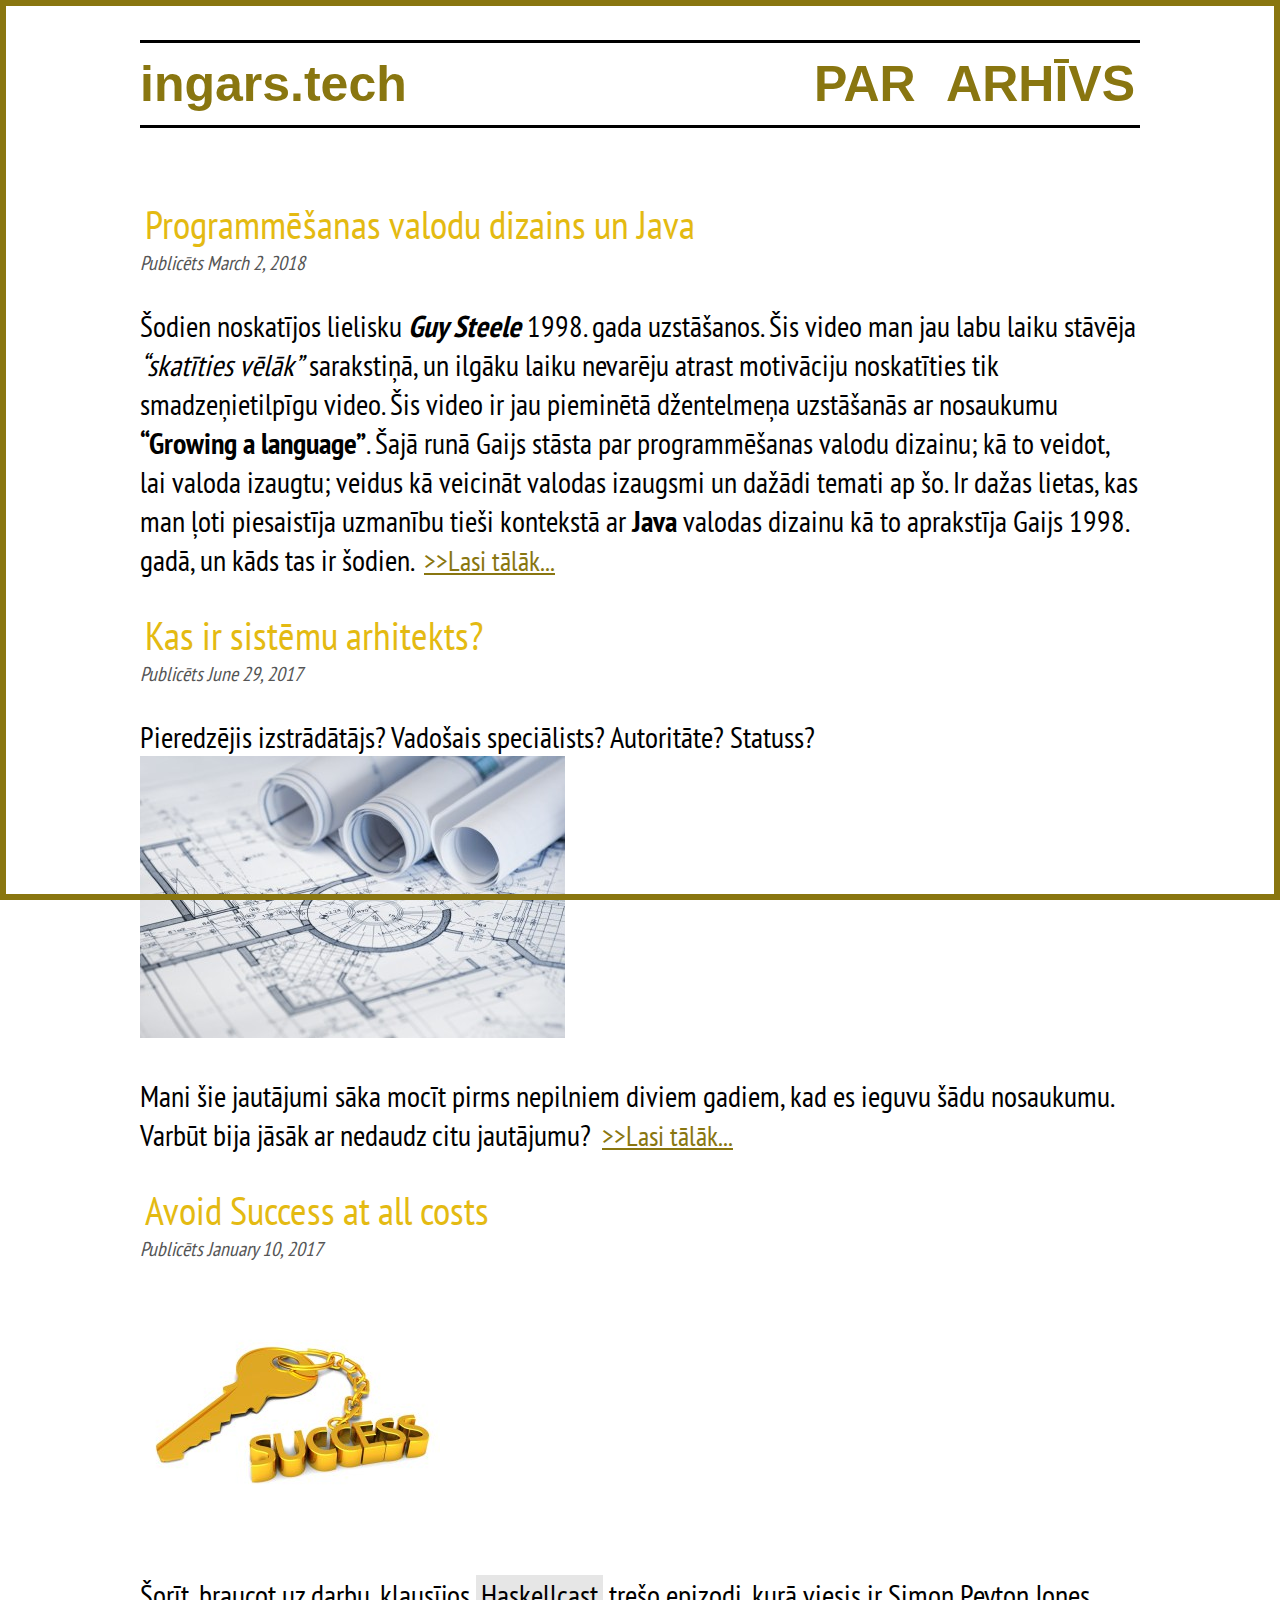
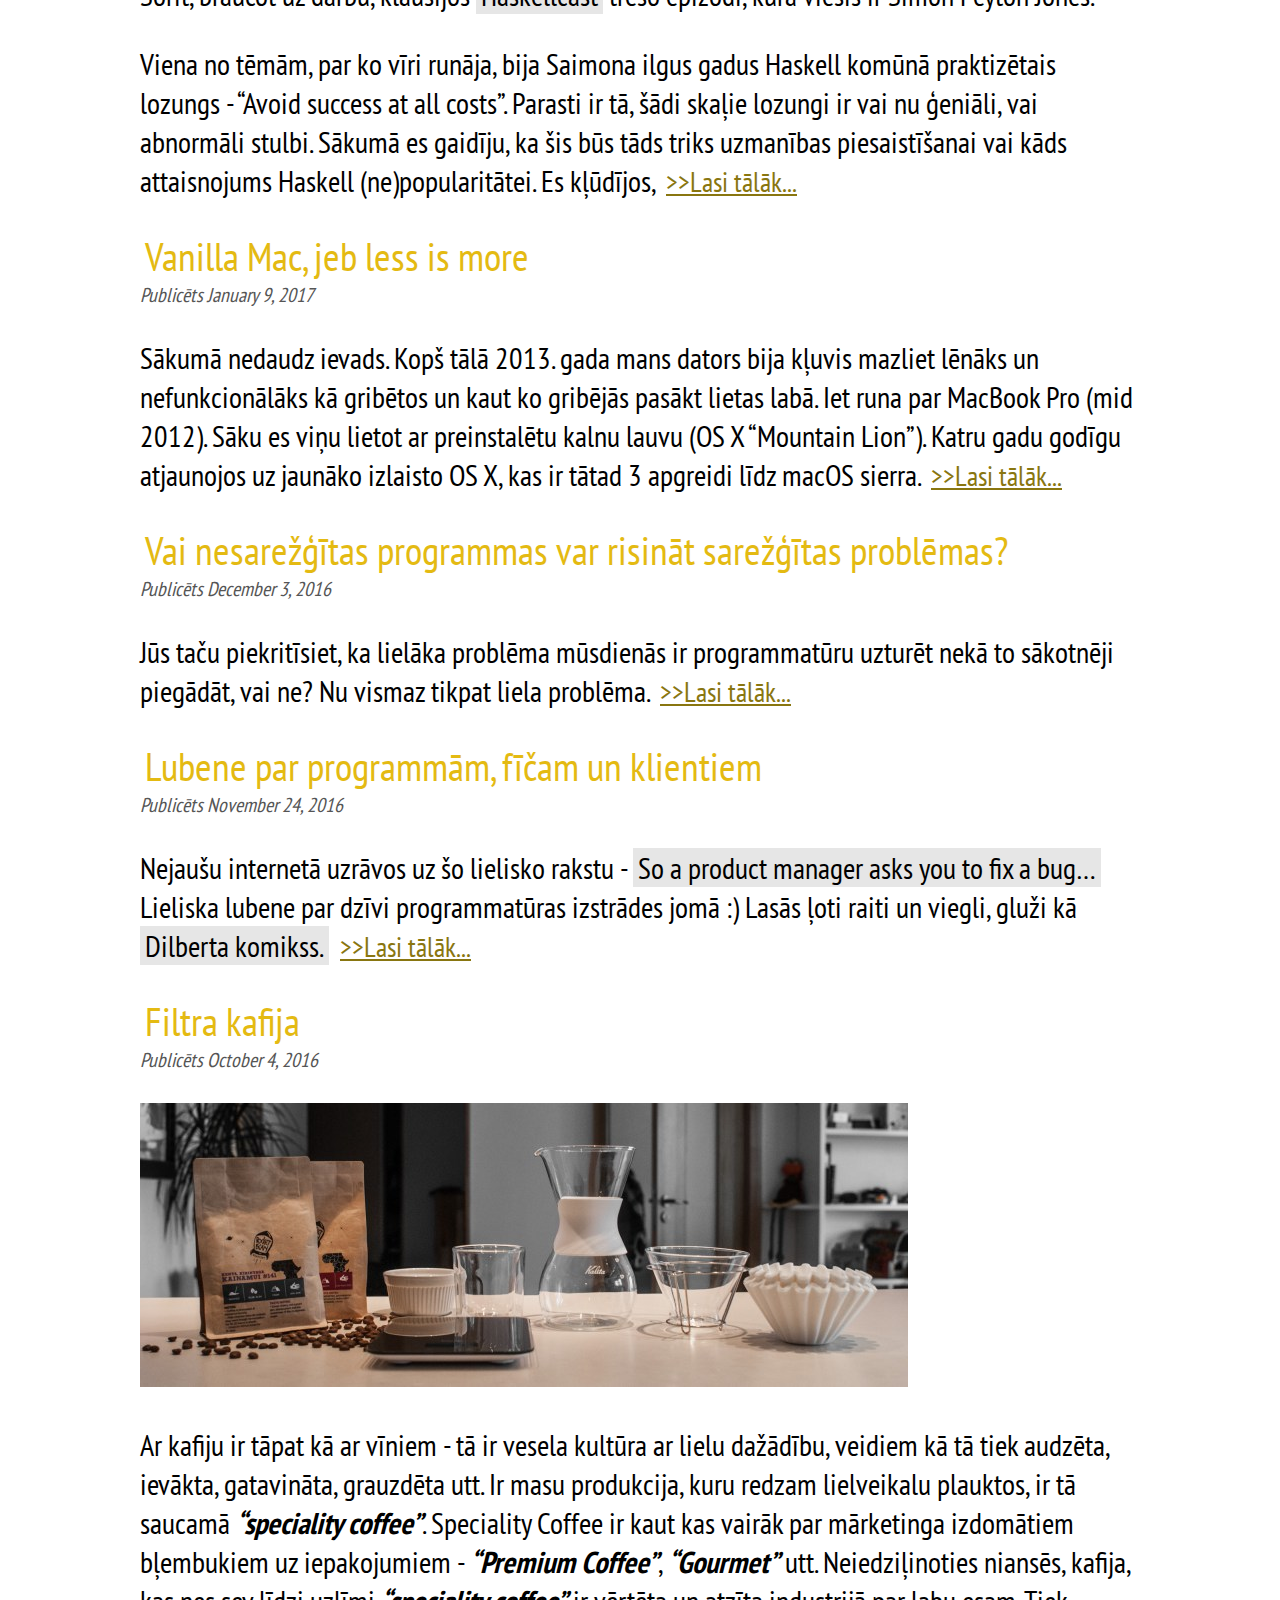
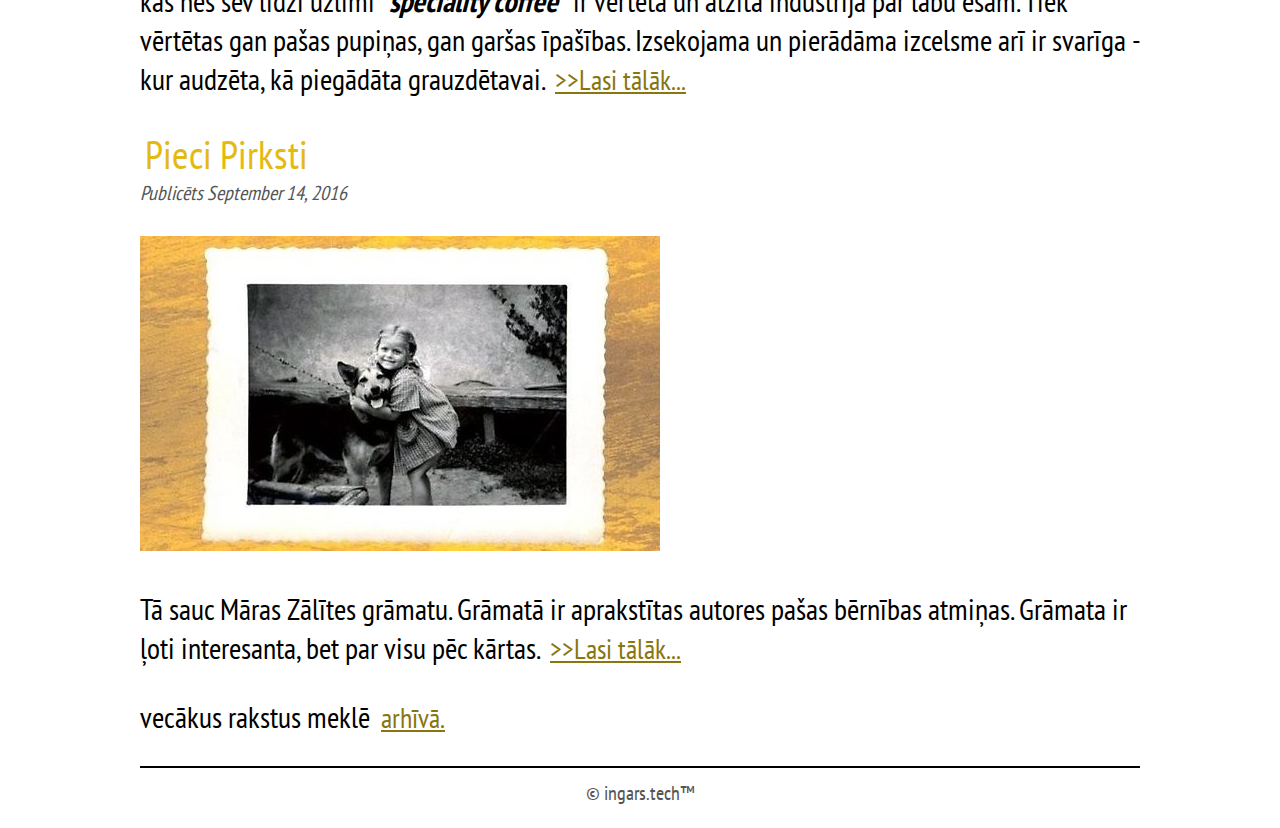
<file: index.html>
<!doctype html>
<html lang="en">
    <head>
        <meta charset="utf-8">
        <meta http-equiv="x-ua-compatible" content="ie=edge">
        <meta name="viewport" content="width=device-width, initial-scale=1">
        <title>ingars.tech </title>
        <link href="https://fonts.googleapis.com/css?family=PT+Sans+Narrow|Ubuntu+Condensed" rel="stylesheet">
        <link rel="stylesheet" href="./css/default.css" />
    </head>
    <body>
        <div id="left"></div>
        <div id="right"></div>
        <div id="top"></div>
        <div id="bottom"></div>

        <div id="header">
            <div id="logo">
                <a href="./">ingars.tech</a>
            </div>
            <div id="navigation">
                <a href="./par.html">Par</a>
                <a href="./archive.html">Arhīvs</a>
            </div>
        </div>

        <div id="content">
            <h1></h1>
            
    <a class="ta" href="./posts/2018-03-02-programmesanas-valodu-dizains-un-java.html">Programmēšanas valodu dizains un Java</a>
    <div class="info">Publicēts March  2, 2018</div>
        <p>
            
                <p>Šodien noskatījos lielisku <strong><em>Guy Steele</em></strong> 1998. gada uzstāšanos. Šis video man jau labu laiku stāvēja <em>“skatīties vēlāk”</em> sarakstiņā, un ilgāku laiku nevarēju atrast motivāciju noskatīties tik smadzeņietilpīgu video. Šis video ir jau pieminētā džentelmeņa uzstāšanās ar nosaukumu <strong>“Growing a language”</strong>. Šajā runā Gaijs stāsta par programmēšanas valodu dizainu; kā to veidot, lai valoda izaugtu; veidus kā veicināt valodas izaugsmi un dažādi temati ap šo. Ir dažas lietas, kas man ļoti piesaistīja uzmanību tieši kontekstā ar <strong>Java</strong> valodas dizainu kā to aprakstīja Gaijs 1998. gadā, un kāds tas ir šodien. 
            
            <a class="link_more" href="./posts/2018-03-02-programmesanas-valodu-dizains-un-java.html">>>Lasi tālāk...</a>
        </p>

    <a class="ta" href="./posts/2017-06-29-kas-ir-sistemu-arhitekts.html">Kas ir sistēmu arhitekts?</a>
    <div class="info">Publicēts June 29, 2017</div>
        <p>
            
                <p>Pieredzējis izstrādātājs? Vadošais speciālists? Autoritāte? Statuss? <img src="./images/arch.jpg" /></p>
<p>Mani šie jautājumi sāka mocīt pirms nepilniem diviem gadiem, kad es ieguvu šādu nosaukumu. Varbūt bija jāsāk ar nedaudz citu jautājumu? 
            
            <a class="link_more" href="./posts/2017-06-29-kas-ir-sistemu-arhitekts.html">>>Lasi tālāk...</a>
        </p>

    <a class="ta" href="./posts/2017-01-10-avoid-success-at-all-costs.html">Avoid Success at all costs</a>
    <div class="info">Publicēts January 10, 2017</div>
        <p>
            
                <p><img src="./images/key2success.jpg" /></p>
<p>Šorīt, braucot uz darbu, klausījos <a href="http://www.haskellcast.com">Haskellcast</a> trešo epizodi, kurā viesis ir Simon Peyton Jones.</p>
<p>Viena no tēmām, par ko vīri runāja, bija Saimona ilgus gadus Haskell komūnā praktizētais lozungs - “Avoid success at all costs”. Parasti ir tā, šādi skaļie lozungi ir vai nu ģeniāli, vai abnormāli stulbi. Sākumā es gaidīju, ka šis būs tāds triks uzmanības piesaistīšanai vai kāds attaisnojums Haskell (ne)popularitātei. Es kļūdījos, 
            
            <a class="link_more" href="./posts/2017-01-10-avoid-success-at-all-costs.html">>>Lasi tālāk...</a>
        </p>

    <a class="ta" href="./posts/2017-01-09-vanilla-mac-jeb-less-is-more.html">Vanilla Mac, jeb less is more</a>
    <div class="info">Publicēts January  9, 2017</div>
        <p>
            
                <p>Sākumā nedaudz ievads. Kopš tālā 2013. gada mans dators bija kļuvis mazliet lēnāks un nefunkcionālāks kā gribētos un kaut ko gribējās pasākt lietas labā. Iet runa par MacBook Pro (mid 2012). Sāku es viņu lietot ar preinstalētu kalnu lauvu (OS X “Mountain Lion”). Katru gadu godīgu atjaunojos uz jaunāko izlaisto OS X, kas ir tātad 3 apgreidi līdz macOS sierra.
            
            <a class="link_more" href="./posts/2017-01-09-vanilla-mac-jeb-less-is-more.html">>>Lasi tālāk...</a>
        </p>

    <a class="ta" href="./posts/2016-12-03-vai-nesarezgitas-programmas-var-risinat-sarezgitas-problemas.html">Vai nesarežģītas programmas var risināt sarežģītas problēmas?</a>
    <div class="info">Publicēts December  3, 2016</div>
        <p>
            
                <p>Jūs taču piekritīsiet, ka lielāka problēma mūsdienās ir programmatūru uzturēt nekā to sākotnēji piegādāt, vai ne? Nu vismaz tikpat liela problēma.
            
            <a class="link_more" href="./posts/2016-12-03-vai-nesarezgitas-programmas-var-risinat-sarezgitas-problemas.html">>>Lasi tālāk...</a>
        </p>

    <a class="ta" href="./posts/2016-11-24-lubene-par-programmam-ficam-un-klientiem.html">Lubene par programmām, fīčam un klientiem</a>
    <div class="info">Publicēts November 24, 2016</div>
        <p>
            
                <p>Nejaušu internetā uzrāvos uz šo lielisko rakstu - <a href="https://medium.freecodecamp.com/youre-asked-to-make-a-fix-e156b802ad92">So a product manager asks you to fix a bug…</a> Lieliska lubene par dzīvi programmatūras izstrādes jomā :) Lasās ļoti raiti un viegli, gluži kā <a href="http://dilbert.com">Dilberta komikss.</a> 
            
            <a class="link_more" href="./posts/2016-11-24-lubene-par-programmam-ficam-un-klientiem.html">>>Lasi tālāk...</a>
        </p>

    <a class="ta" href="./posts/2016-10-04-filtra-kafija.html">Filtra kafija</a>
    <div class="info">Publicēts October  4, 2016</div>
        <p>
            
                <p><img src="./images/coffee-00980.jpg" /></p>
<p>Ar kafiju ir tāpat kā ar vīniem - tā ir vesela kultūra ar lielu dažādību, veidiem kā tā tiek audzēta, ievākta, gatavināta, grauzdēta utt. Ir masu produkcija, kuru redzam lielveikalu plauktos, ir tā saucamā <em><strong>“speciality coffee”</strong></em>. Speciality Coffee ir kaut kas vairāk par mārketinga izdomātiem bļembukiem uz iepakojumiem - <em><strong>“Premium Coffee”</strong></em>, <em><strong>“Gourmet”</strong></em> utt. Neiedziļinoties niansēs, kafija, kas nes sev līdzi uzlīmi <em><strong>“speciality coffee”</strong></em> ir vērtēta un atzīta industrijā par labu esam. Tiek vērtētas gan pašas pupiņas, gan garšas īpašības. Izsekojama un pierādāma izcelsme arī ir svarīga - kur audzēta, kā piegādāta grauzdētavai. 
            
            <a class="link_more" href="./posts/2016-10-04-filtra-kafija.html">>>Lasi tālāk...</a>
        </p>

    <a class="ta" href="./posts/2016-09-14-piecie-pirksti.html">Pieci Pirksti</a>
    <div class="info">Publicēts September 14, 2016</div>
        <p>
            
                <p><img src="./images/zalite-pieci-pirksti.jpg" /></p>
<p>Tā sauc Māras Zālītes grāmatu. Grāmatā ir aprakstītas autores pašas bērnības atmiņas. Grāmata ir ļoti interesanta, bet par visu pēc kārtas.
            
            <a class="link_more" href="./posts/2016-09-14-piecie-pirksti.html">>>Lasi tālāk...</a>
        </p>




<p>vecākus rakstus meklē <a class="link_more" href="./archive.html">arhīvā.</a></p>

        </div>

        <div id="footer">
            © ingars.tech™
        </div>
    </body>
</html>
</file>
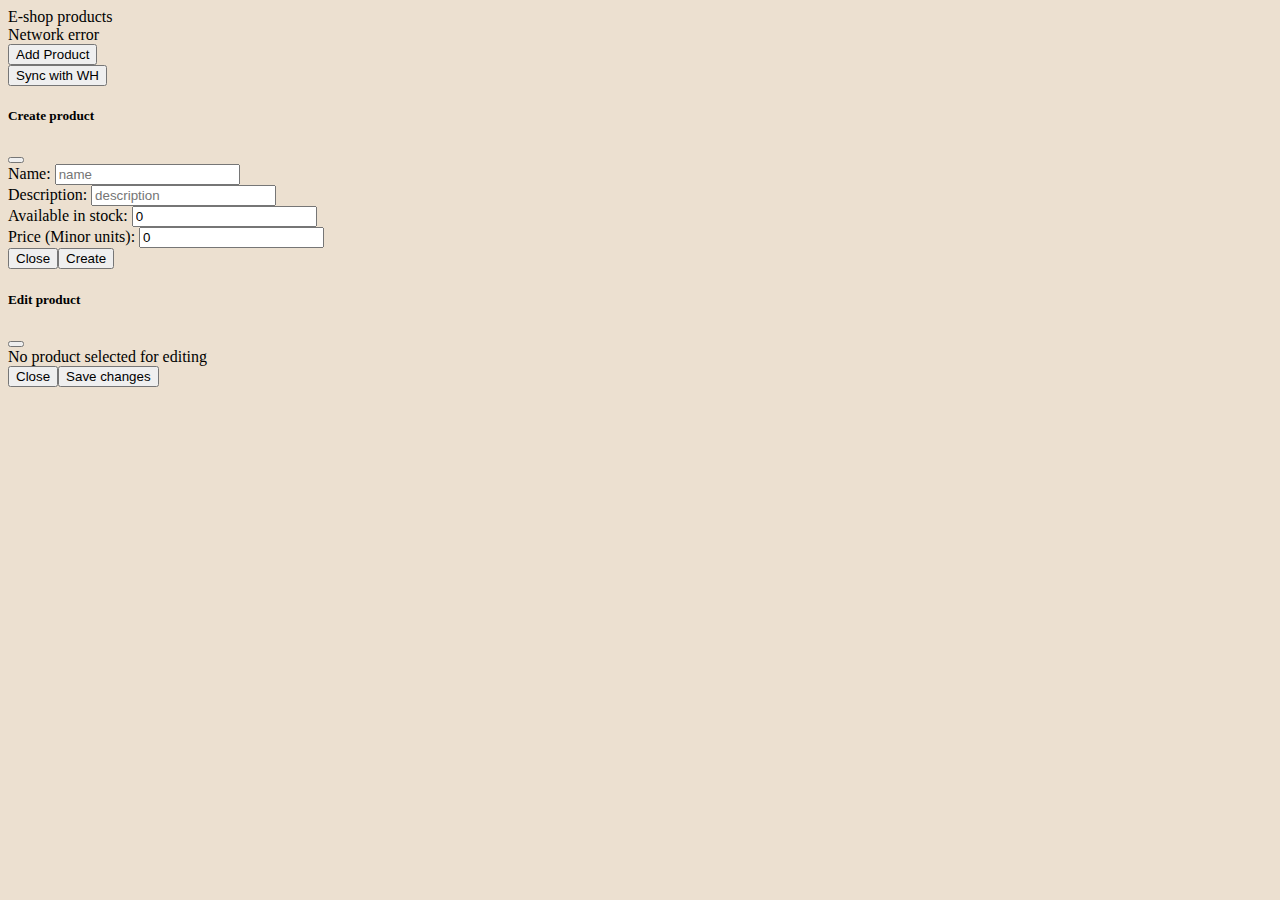
<file: ebusiness/eshop/index.html>
<!DOCTYPE HTML>
<html lang="en">
<head>
  <meta charset="utf-8">
  <meta name="viewport" content="width=device-width, initial-scale=1">

  <title>E-shop</title>
  <link href="https://cdn.jsdelivr.net/npm/bootstrap@5.1.3/dist/css/bootstrap.min.css" rel="stylesheet" integrity="sha384-1BmE4kWBq78iYhFldvKuhfTAU6auU8tT94WrHftjDbrCEXSU1oBoqyl2QvZ6jIW3" crossorigin="anonymous">
  <script src="https://cdn.jsdelivr.net/npm/bootstrap@5.1.3/dist/js/bootstrap.bundle.min.js" integrity="sha384-ka7Sk0Gln4gmtz2MlQnikT1wXgYsOg+OMhuP+IlRH9sENBO0LRn5q+8nbTov4+1p" crossorigin="anonymous"></script>
  <link rel="stylesheet" href="https://cdn.jsdelivr.net/npm/bootstrap-icons@1.7.2/font/bootstrap-icons.css">
</head>

<body style="background-color: rgb(236, 224, 208);">
        <div id="app" style="height: 100%;"></div>
        <script src="./assets/main.js"></script>
        <script>
                var app = Elm.Main.init({
                        node: document.getElementById('app'),
                        flags: "https://shrouded-everglades-20745.herokuapp.com"
                });
        </script>
</body>
</html>
</file>
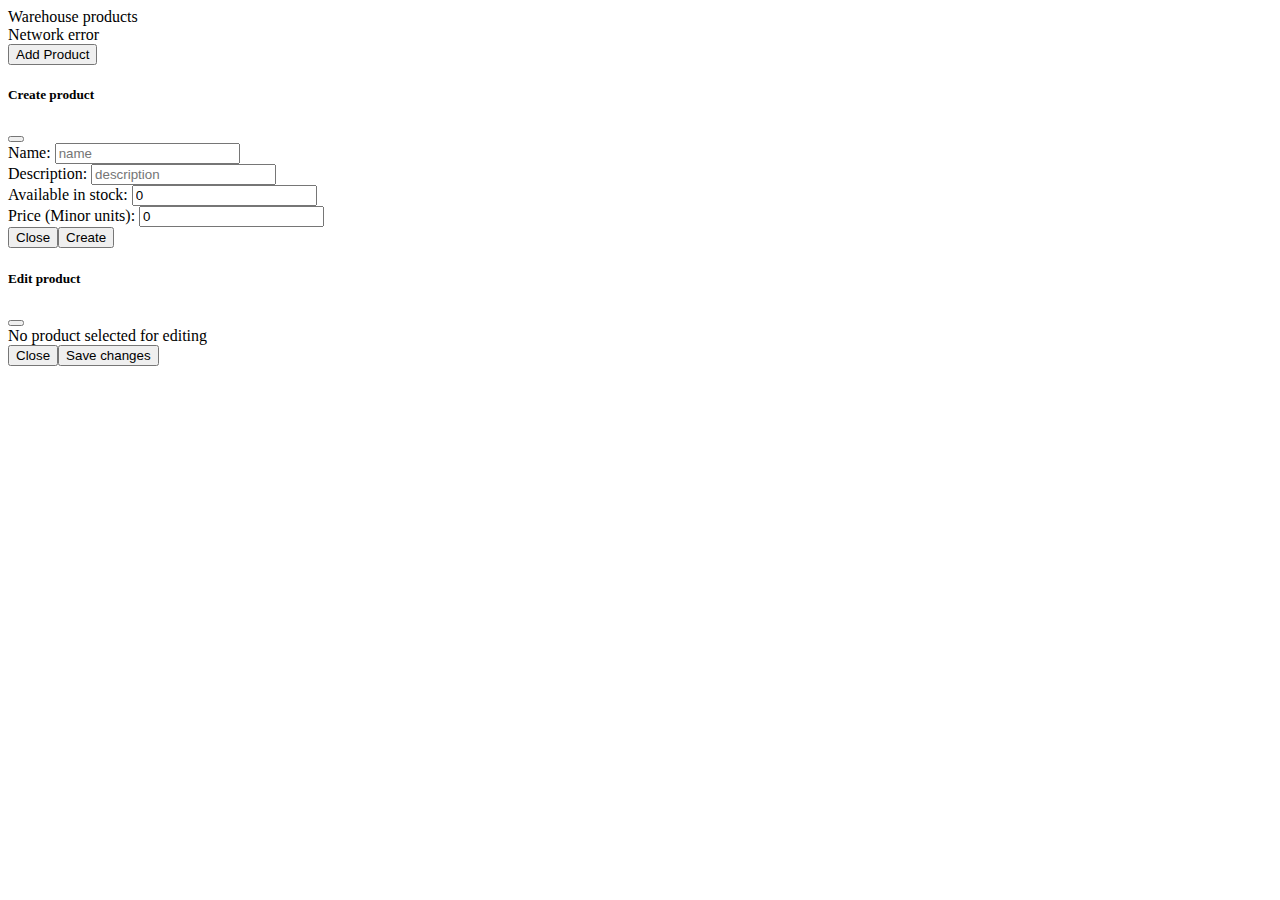
<file: ebusiness/wh/index.html>
<!DOCTYPE HTML>
<html lang="en">
<head>
  <meta charset="utf-8">
  <meta name="viewport" content="width=device-width, initial-scale=1">

  <title>Products Warehouse</title>
  <link href="https://cdn.jsdelivr.net/npm/bootstrap@5.1.3/dist/css/bootstrap.min.css" rel="stylesheet" integrity="sha384-1BmE4kWBq78iYhFldvKuhfTAU6auU8tT94WrHftjDbrCEXSU1oBoqyl2QvZ6jIW3" crossorigin="anonymous">
  <script src="https://cdn.jsdelivr.net/npm/bootstrap@5.1.3/dist/js/bootstrap.bundle.min.js" integrity="sha384-ka7Sk0Gln4gmtz2MlQnikT1wXgYsOg+OMhuP+IlRH9sENBO0LRn5q+8nbTov4+1p" crossorigin="anonymous"></script>
  <link rel="stylesheet" href="https://cdn.jsdelivr.net/npm/bootstrap-icons@1.7.2/font/bootstrap-icons.css">
</head>

<body>
        <div id="app" style="height: 100%;"></div>
        <script src="./assets/main.js"></script>
        <script>
                var app = Elm.Main.init({
                        node: document.getElementById('app'),
                        flags: "https://shielded-woodland-65415.herokuapp.com"
                });
        </script>
</body>
</html>
</file>
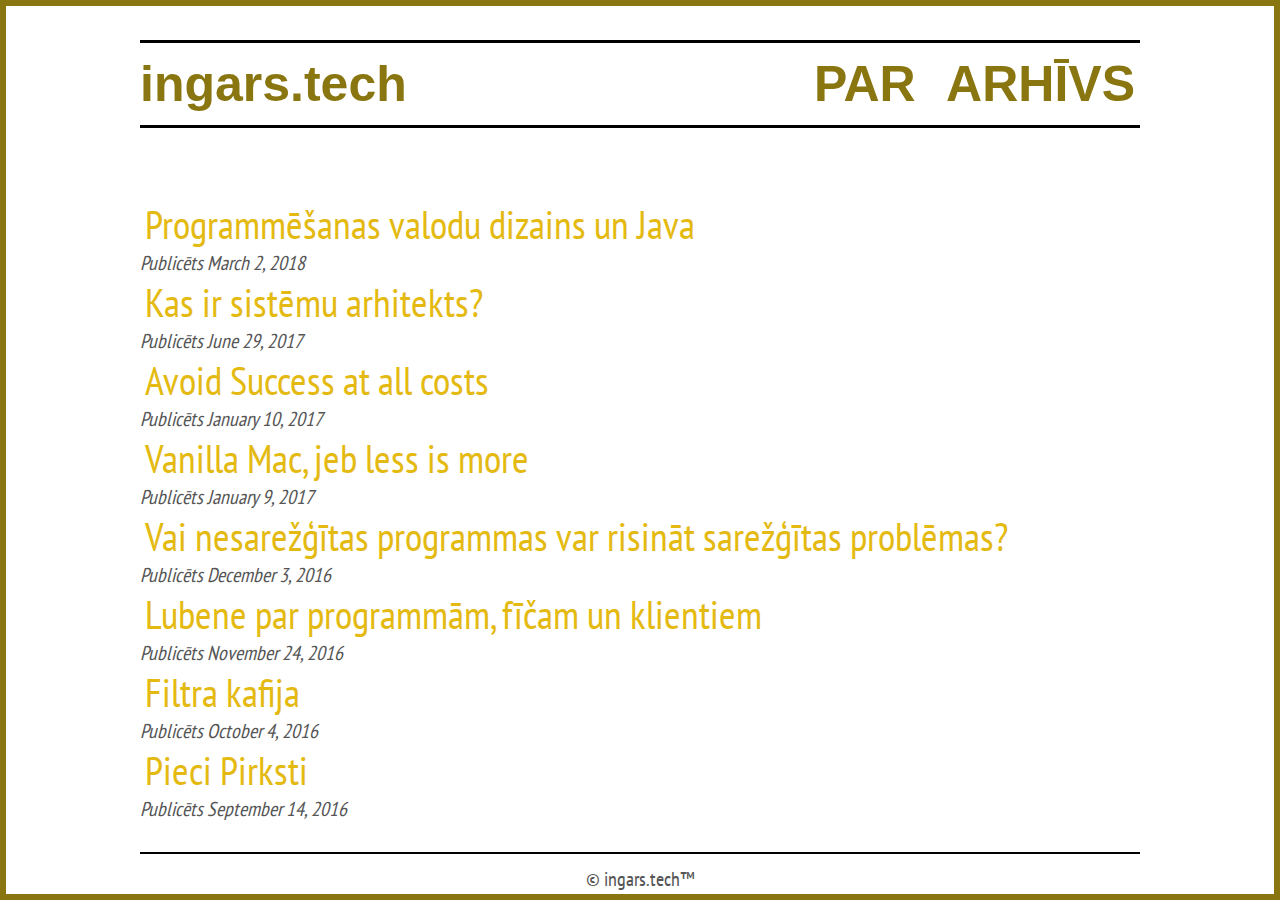
<file: archive.html>
<!doctype html>
<html lang="en">
    <head>
        <meta charset="utf-8">
        <meta http-equiv="x-ua-compatible" content="ie=edge">
        <meta name="viewport" content="width=device-width, initial-scale=1">
        <title>ingars.tech </title>
        <link href="https://fonts.googleapis.com/css?family=PT+Sans+Narrow|Ubuntu+Condensed" rel="stylesheet">
        <link rel="stylesheet" href="./css/default.css" />
    </head>
    <body>
        <div id="left"></div>
        <div id="right"></div>
        <div id="top"></div>
        <div id="bottom"></div>

        <div id="header">
            <div id="logo">
                <a href="./">ingars.tech</a>
            </div>
            <div id="navigation">
                <a href="./par.html">Par</a>
                <a href="./archive.html">Arhīvs</a>
            </div>
        </div>

        <div id="content">
            <h1></h1>
            
<a class="ta" href="./posts/2018-03-02-programmesanas-valodu-dizains-un-java.html">Programmēšanas valodu dizains un Java</a><div class="info">Publicēts March  2, 2018</div>

<a class="ta" href="./posts/2017-06-29-kas-ir-sistemu-arhitekts.html">Kas ir sistēmu arhitekts?</a><div class="info">Publicēts June 29, 2017</div>

<a class="ta" href="./posts/2017-01-10-avoid-success-at-all-costs.html">Avoid Success at all costs</a><div class="info">Publicēts January 10, 2017</div>

<a class="ta" href="./posts/2017-01-09-vanilla-mac-jeb-less-is-more.html">Vanilla Mac, jeb less is more</a><div class="info">Publicēts January  9, 2017</div>

<a class="ta" href="./posts/2016-12-03-vai-nesarezgitas-programmas-var-risinat-sarezgitas-problemas.html">Vai nesarežģītas programmas var risināt sarežģītas problēmas?</a><div class="info">Publicēts December  3, 2016</div>

<a class="ta" href="./posts/2016-11-24-lubene-par-programmam-ficam-un-klientiem.html">Lubene par programmām, fīčam un klientiem</a><div class="info">Publicēts November 24, 2016</div>

<a class="ta" href="./posts/2016-10-04-filtra-kafija.html">Filtra kafija</a><div class="info">Publicēts October  4, 2016</div>

<a class="ta" href="./posts/2016-09-14-piecie-pirksti.html">Pieci Pirksti</a><div class="info">Publicēts September 14, 2016</div>


        </div>

        <div id="footer">
            © ingars.tech™
        </div>
    </body>
</html>
</file>
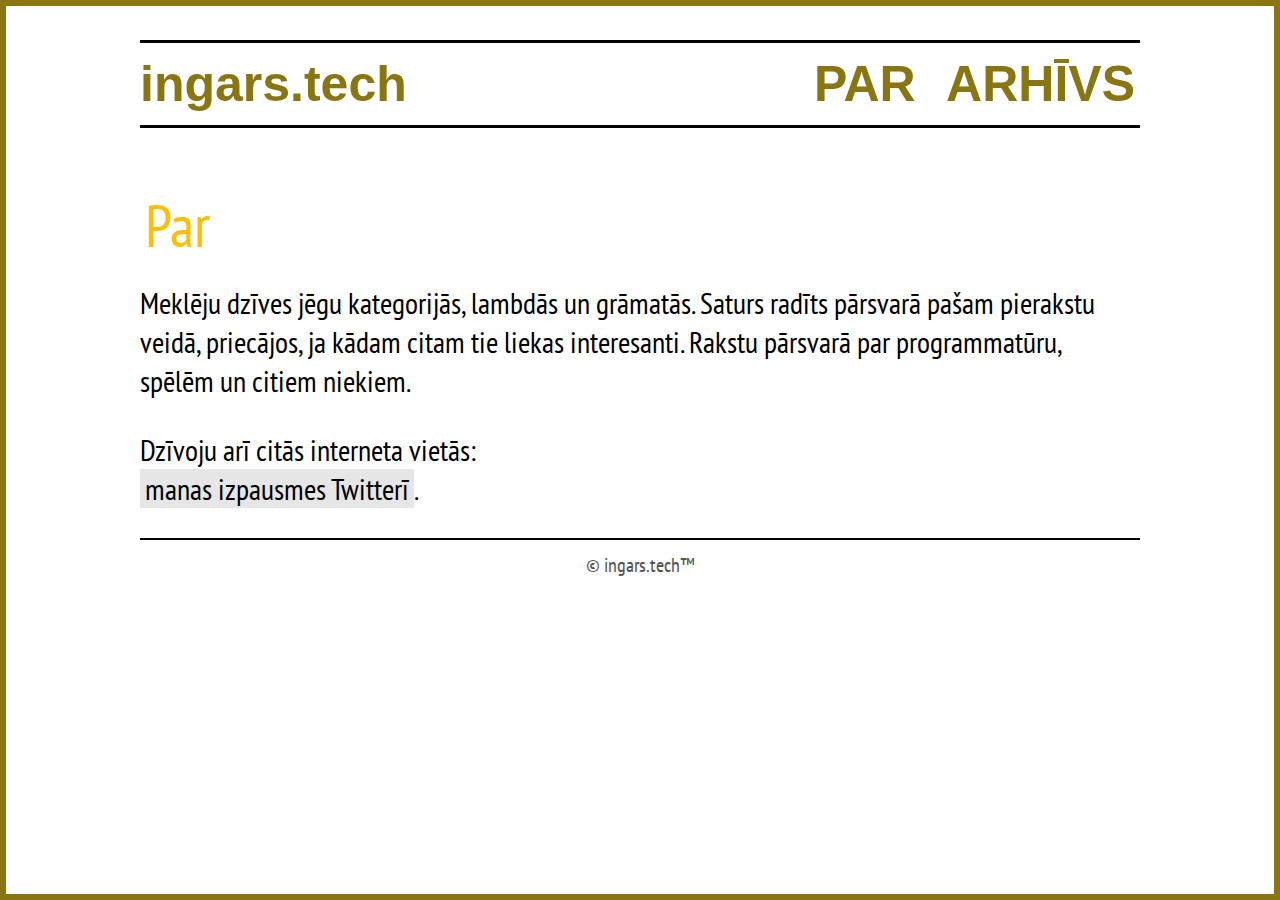
<file: par.html>
<!doctype html>
<html lang="en">
    <head>
        <meta charset="utf-8">
        <meta http-equiv="x-ua-compatible" content="ie=edge">
        <meta name="viewport" content="width=device-width, initial-scale=1">
        <title>ingars.tech Par</title>
        <link href="https://fonts.googleapis.com/css?family=PT+Sans+Narrow|Ubuntu+Condensed" rel="stylesheet">
        <link rel="stylesheet" href="./css/default.css" />
    </head>
    <body>
        <div id="left"></div>
        <div id="right"></div>
        <div id="top"></div>
        <div id="bottom"></div>

        <div id="header">
            <div id="logo">
                <a href="./">ingars.tech</a>
            </div>
            <div id="navigation">
                <a href="./par.html">Par</a>
                <a href="./archive.html">Arhīvs</a>
            </div>
        </div>

        <div id="content">
            <h1>Par</h1>
            <p>Meklēju dzīves jēgu kategorijās, lambdās un grāmatās. Saturs radīts pārsvarā pašam pierakstu veidā, priecājos, ja kādam citam tie liekas interesanti. Rakstu pārsvarā par programmatūru, spēlēm un citiem niekiem.</p>
<p>Dzīvoju arī citās interneta vietās:<br />
<a href="https://twitter.com/dzingars">manas izpausmes Twitterī</a>.</p>
        </div>

        <div id="footer">
            © ingars.tech™
        </div>
    </body>
</html>
</file>
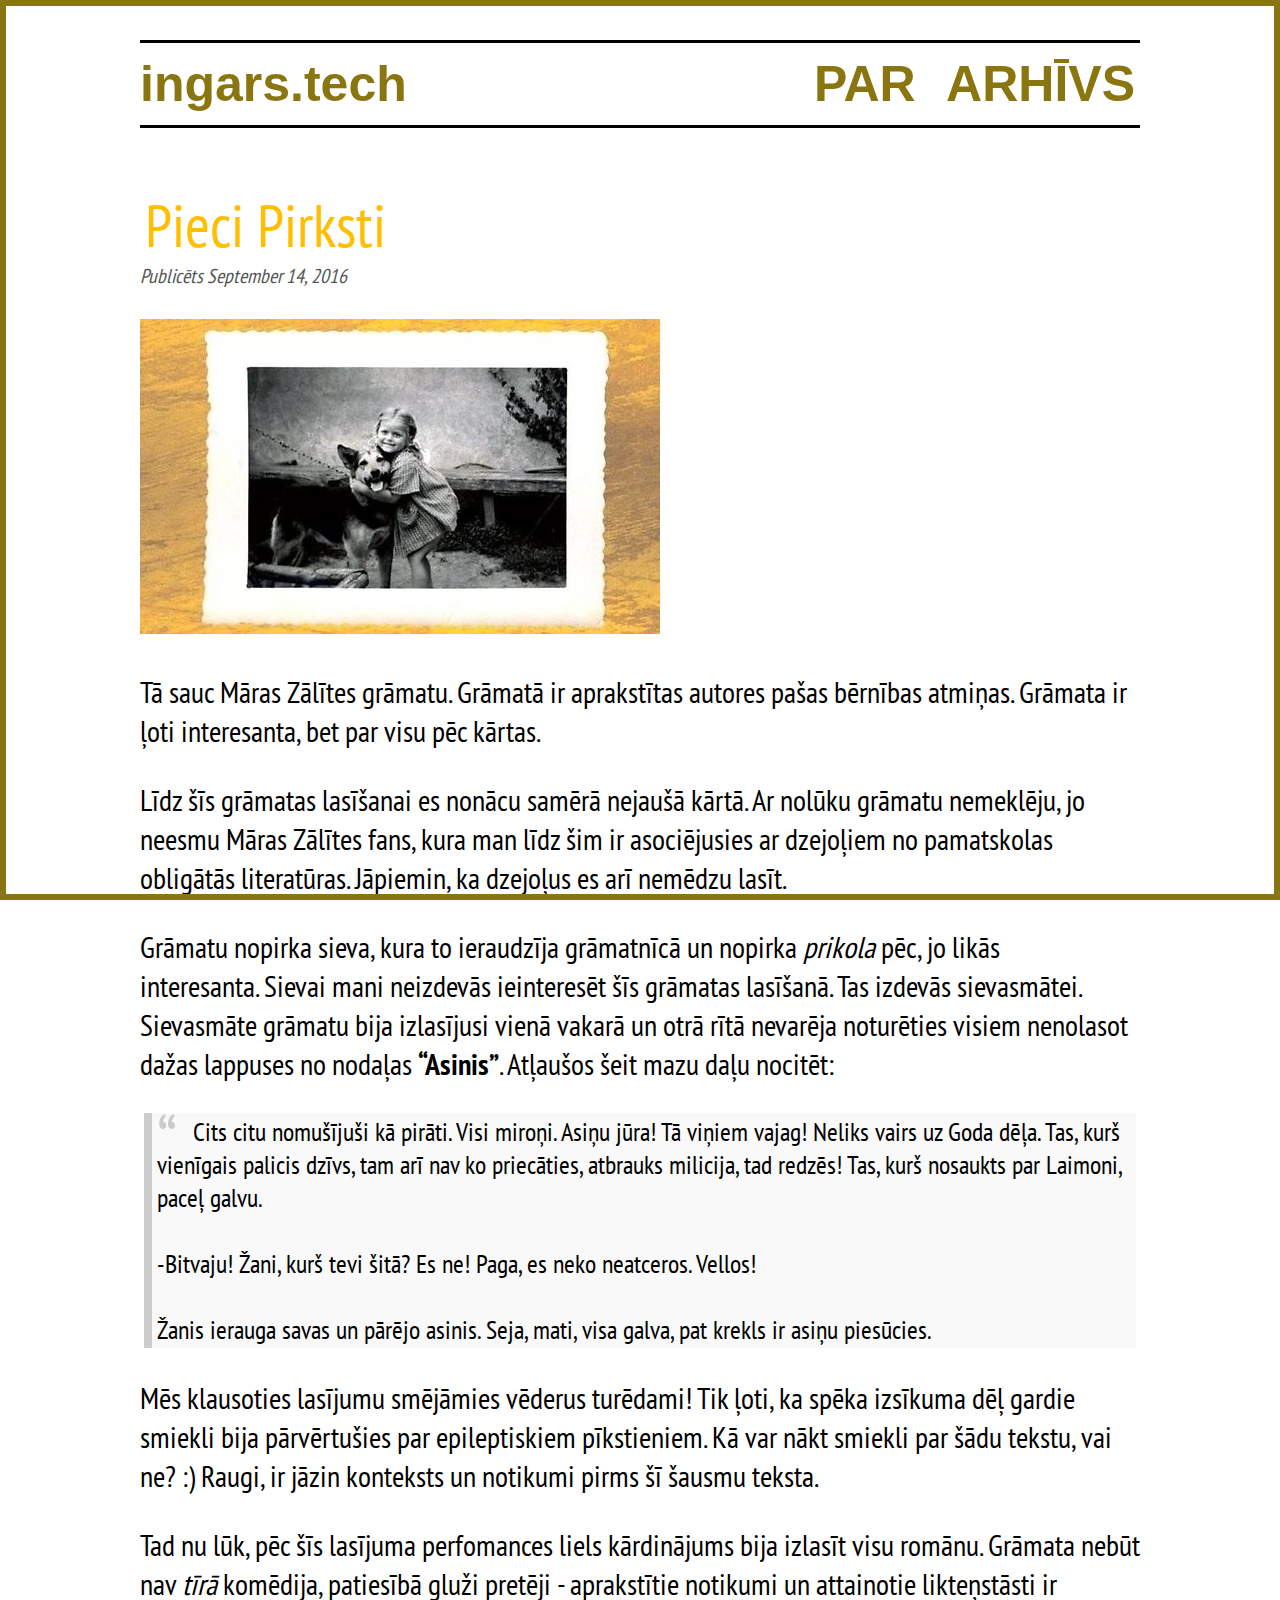
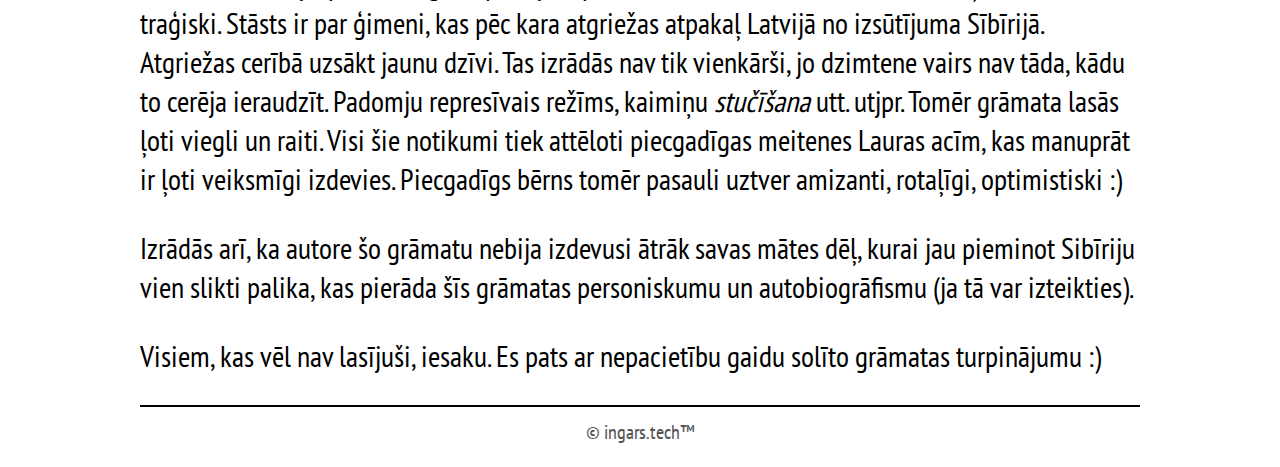
<file: posts/2016-09-14-piecie-pirksti.html>
<!doctype html>
<html lang="en">
    <head>
        <meta charset="utf-8">
        <meta http-equiv="x-ua-compatible" content="ie=edge">
        <meta name="viewport" content="width=device-width, initial-scale=1">
        <title>ingars.tech Pieci Pirksti</title>
        <link href="https://fonts.googleapis.com/css?family=PT+Sans+Narrow|Ubuntu+Condensed" rel="stylesheet">
        <link rel="stylesheet" href="../css/default.css" />
    </head>
    <body>
        <div id="left"></div>
        <div id="right"></div>
        <div id="top"></div>
        <div id="bottom"></div>

        <div id="header">
            <div id="logo">
                <a href="../">ingars.tech</a>
            </div>
            <div id="navigation">
                <a href="../par.html">Par</a>
                <a href="../archive.html">Arhīvs</a>
            </div>
        </div>

        <div id="content">
            <h1>Pieci Pirksti</h1>
            <div class="info">
    Publicēts September 14, 2016
    
</div>

<p><img src="../images/zalite-pieci-pirksti.jpg" /></p>
<p>Tā sauc Māras Zālītes grāmatu. Grāmatā ir aprakstītas autores pašas bērnības atmiņas. Grāmata ir ļoti interesanta, bet par visu pēc kārtas.<!--more--></p>
<p>Līdz šīs grāmatas lasīšanai es nonācu samērā nejaušā kārtā. Ar nolūku grāmatu nemeklēju, jo neesmu Māras Zālītes fans, kura man līdz šim ir asociējusies ar dzejoļiem no pamatskolas obligātās literatūras. Jāpiemin, ka dzejoļus es arī nemēdzu lasīt.</p>
<p>Grāmatu nopirka sieva, kura to ieraudzīja grāmatnīcā un nopirka <em>prikola</em> pēc, jo likās interesanta. Sievai mani neizdevās ieinteresēt šīs grāmatas lasīšanā. Tas izdevās sievasmātei. Sievasmāte grāmatu bija izlasījusi vienā vakarā un otrā rītā nevarēja noturēties visiem nenolasot dažas lappuses no nodaļas <strong>“Asinis”</strong>. Atļaušos šeit mazu daļu nocitēt:</p>
<blockquote>
<p>Cits citu nomušījuši kā pirāti. Visi miroņi. Asiņu jūra! Tā viņiem vajag! Neliks vairs uz Goda dēļa. Tas, kurš vienīgais palicis dzīvs, tam arī nav ko priecāties, atbrauks milicija, tad redzēs! Tas, kurš nosaukts par Laimoni, paceļ galvu.<br /><br /> -Bitvaju! Žani, kurš tevi šitā? Es ne! Paga, es neko neatceros. Vellos! <br /><br /> Žanis ierauga savas un pārējo asinis. Seja, mati, visa galva, pat krekls ir asiņu piesūcies.</p>
</blockquote>
<p>Mēs klausoties lasījumu smējāmies vēderus turēdami! Tik ļoti, ka spēka izsīkuma dēļ gardie smiekli bija pārvērtušies par epileptiskiem pīkstieniem. Kā var nākt smiekli par šādu tekstu, vai ne? :) Raugi, ir jāzin konteksts un notikumi pirms šī šausmu teksta.</p>
<p>Tad nu lūk, pēc šīs lasījuma perfomances liels kārdinājums bija izlasīt visu romānu. Grāmata nebūt nav <em>tīrā</em> komēdija, patiesībā gluži pretēji - aprakstītie notikumi un attainotie likteņstāsti ir traģiski. Stāsts ir par ģimeni, kas pēc kara atgriežas atpakaļ Latvijā no izsūtījuma Sībīrijā. Atgriežas cerībā uzsākt jaunu dzīvi. Tas izrādās nav tik vienkārši, jo dzimtene vairs nav tāda, kādu to cerēja ieraudzīt. Padomju represīvais režīms, kaimiņu <em>stučīšana</em> utt. utjpr. Tomēr grāmata lasās ļoti viegli un raiti. Visi šie notikumi tiek attēloti piecgadīgas meitenes Lauras acīm, kas manuprāt ir ļoti veiksmīgi izdevies. Piecgadīgs bērns tomēr pasauli uztver amizanti, rotaļīgi, optimistiski :)</p>
<p>Izrādās arī, ka autore šo grāmatu nebija izdevusi ātrāk savas mātes dēļ, kurai jau pieminot Sibīriju vien slikti palika, kas pierāda šīs grāmatas personiskumu un autobiogrāfismu (ja tā var izteikties).</p>
<p>Visiem, kas vēl nav lasījuši, iesaku. Es pats ar nepacietību gaidu solīto grāmatas turpinājumu :)</p>

        </div>

        <div id="footer">
            © ingars.tech™
        </div>
    </body>
</html>
</file>
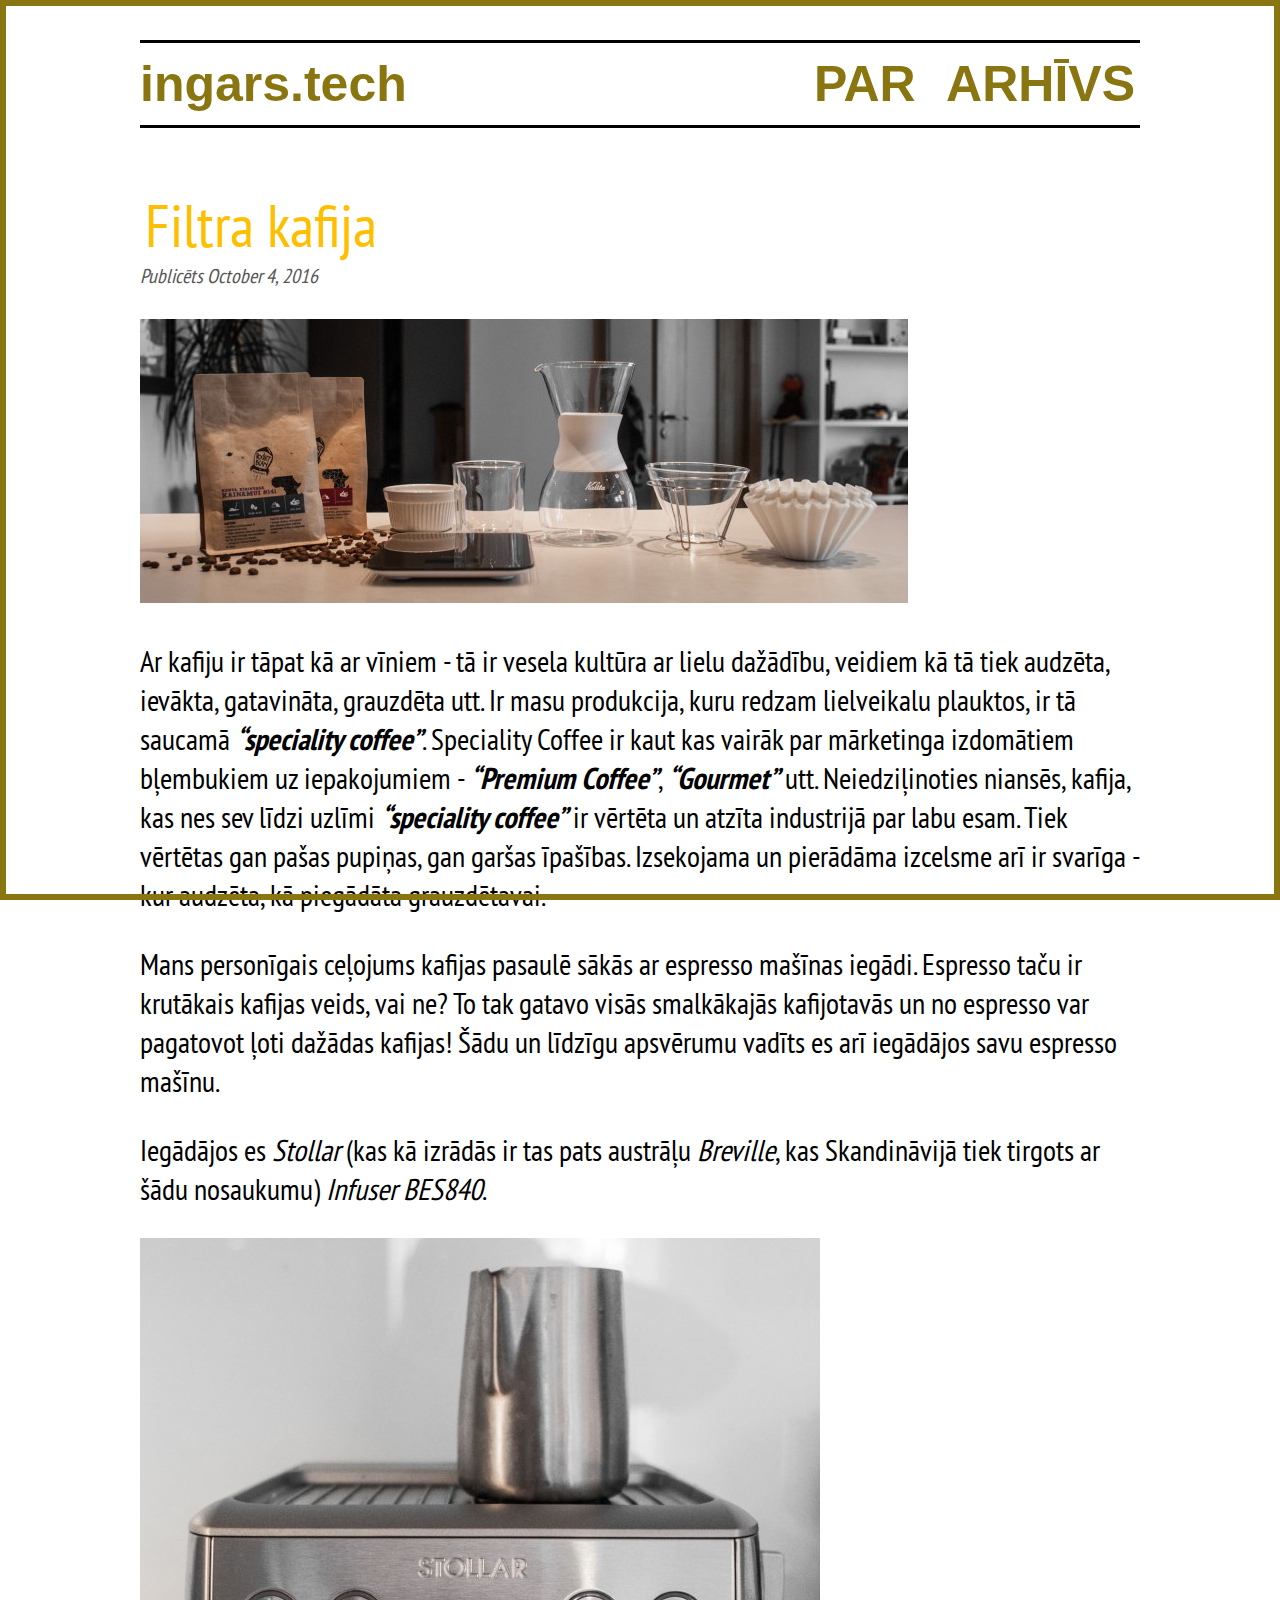
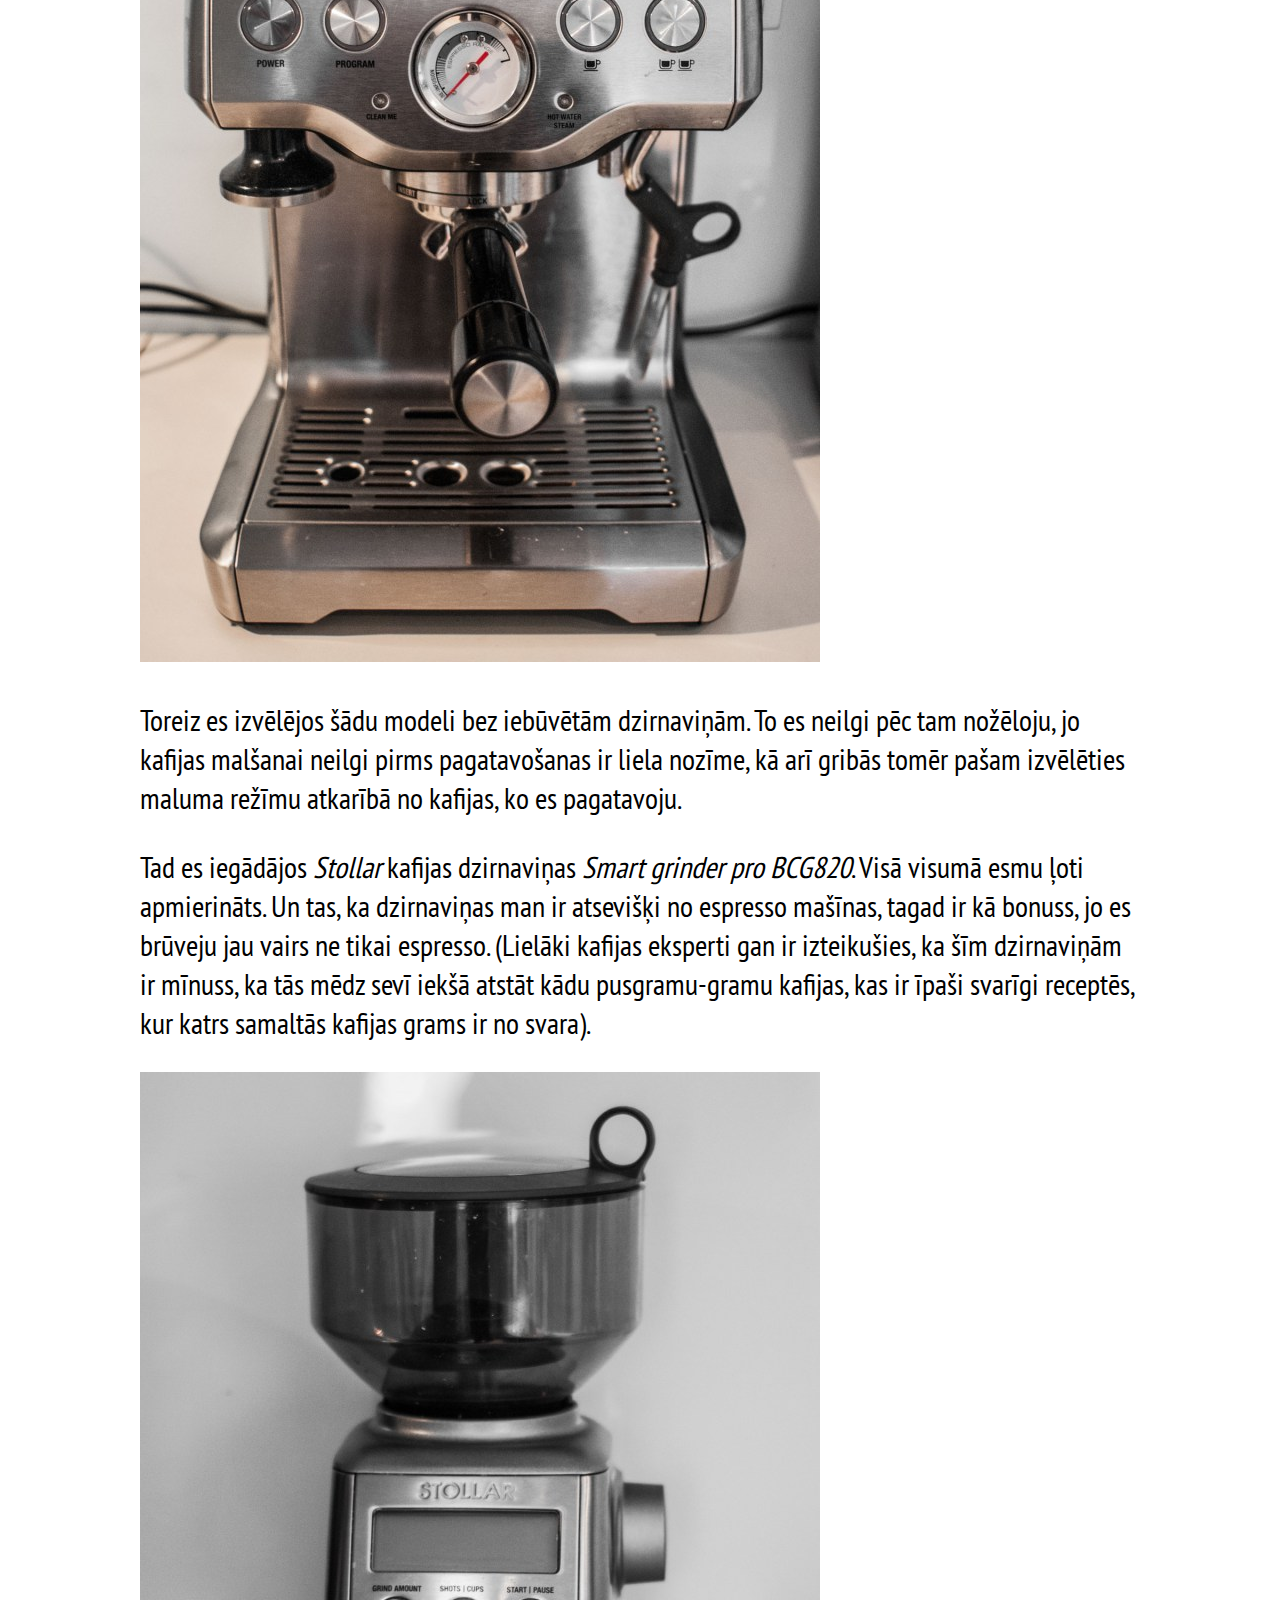
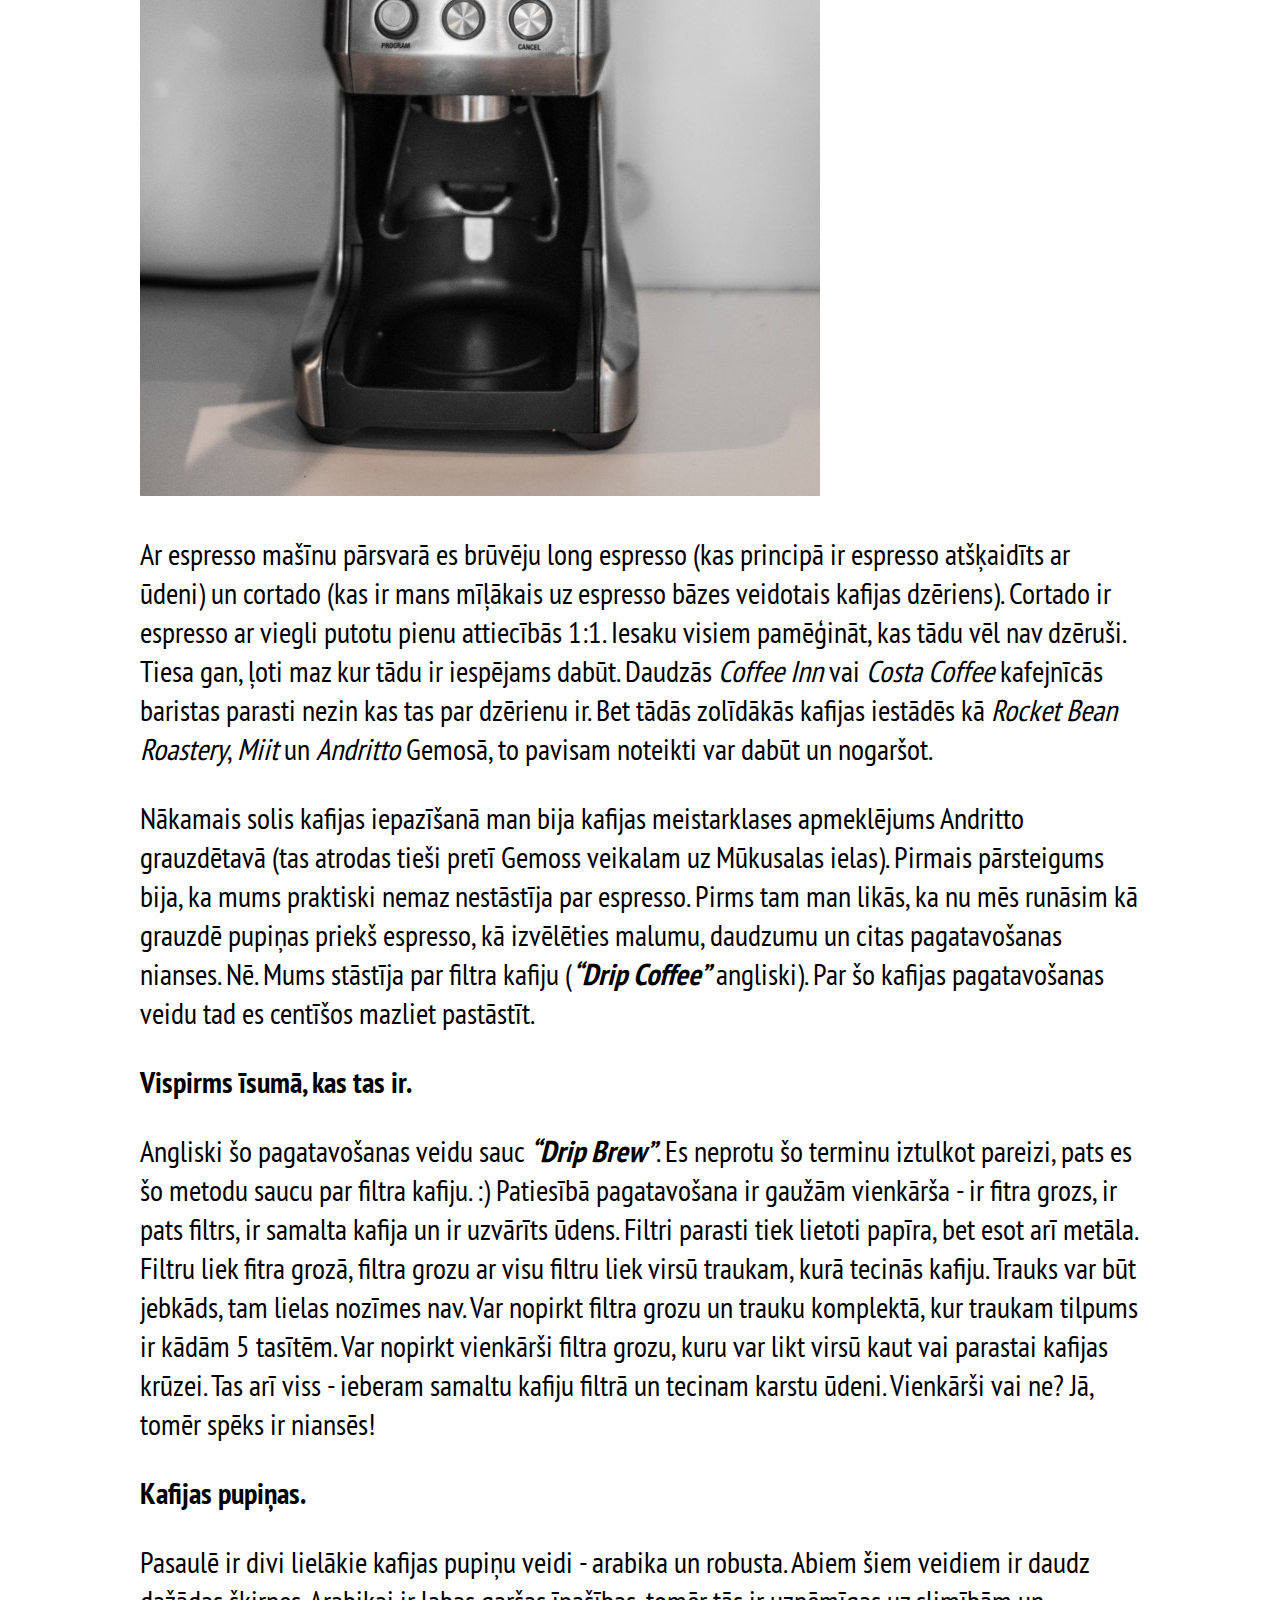
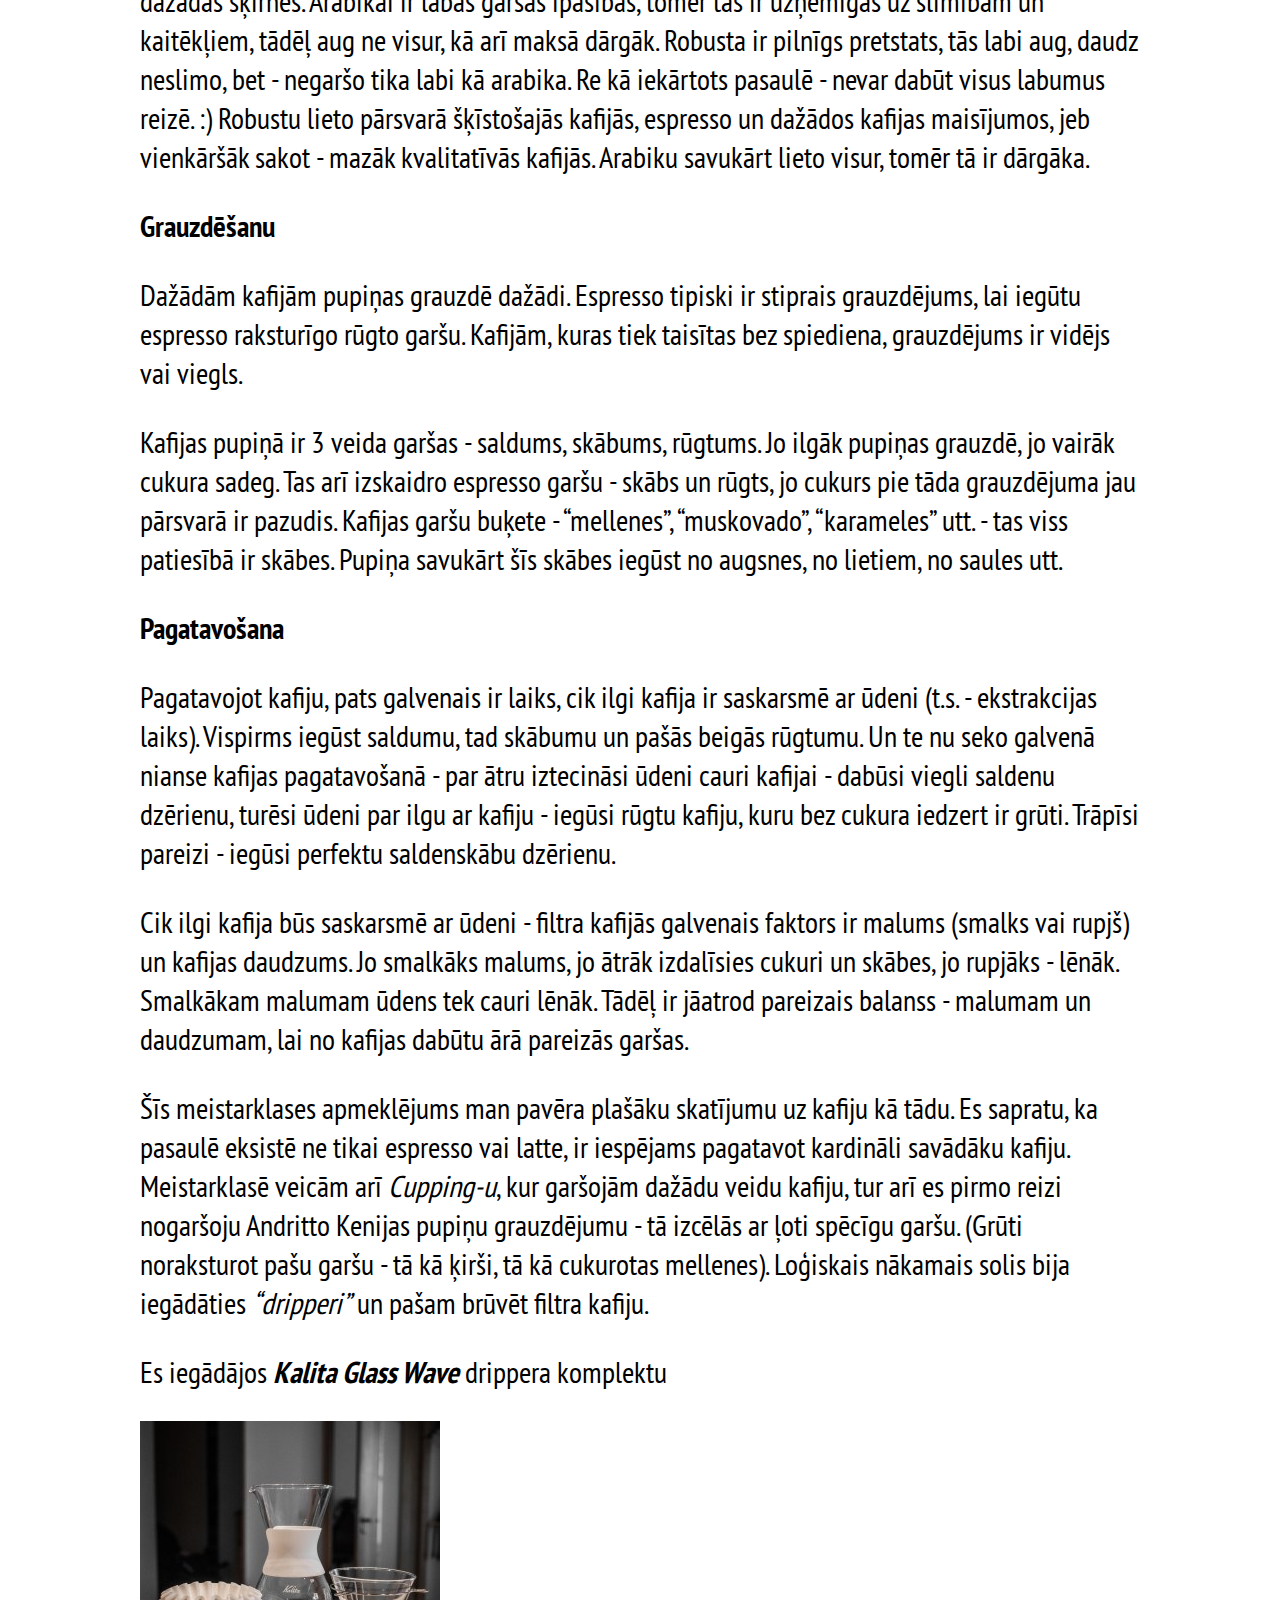
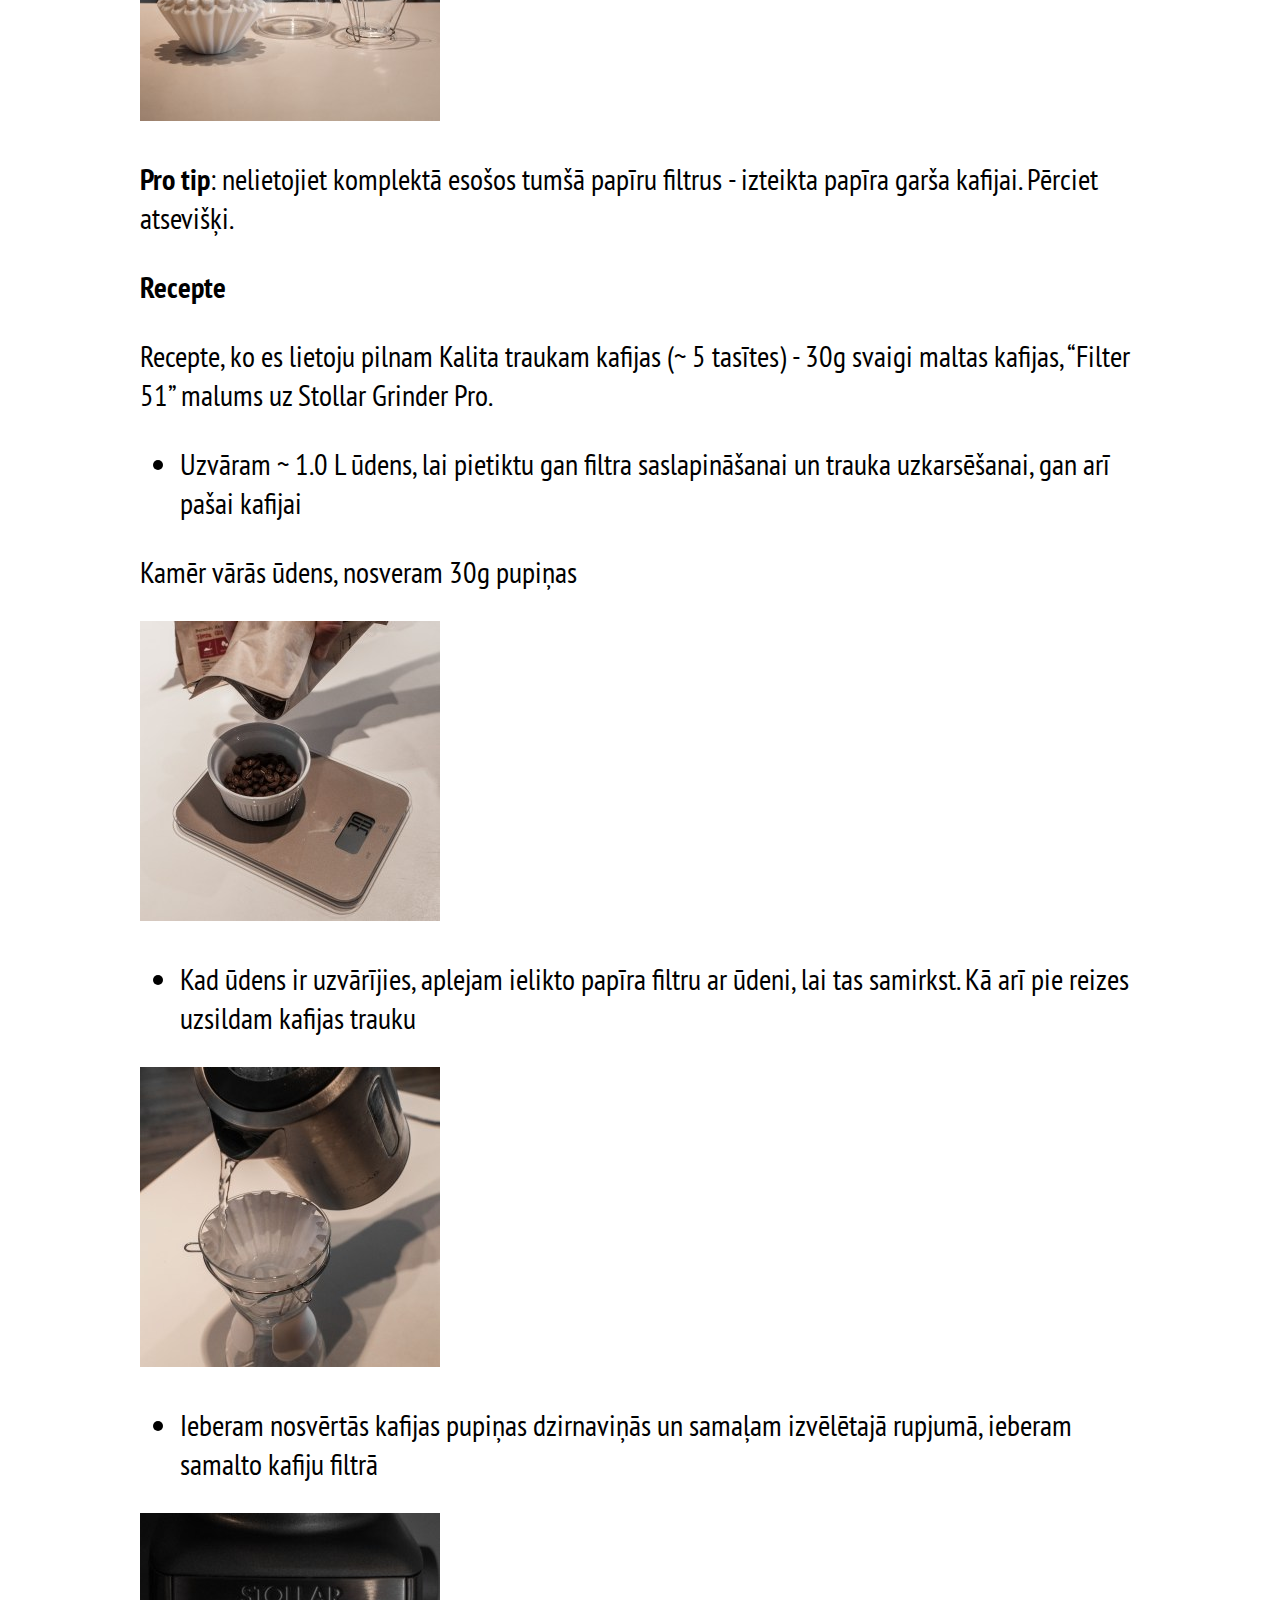
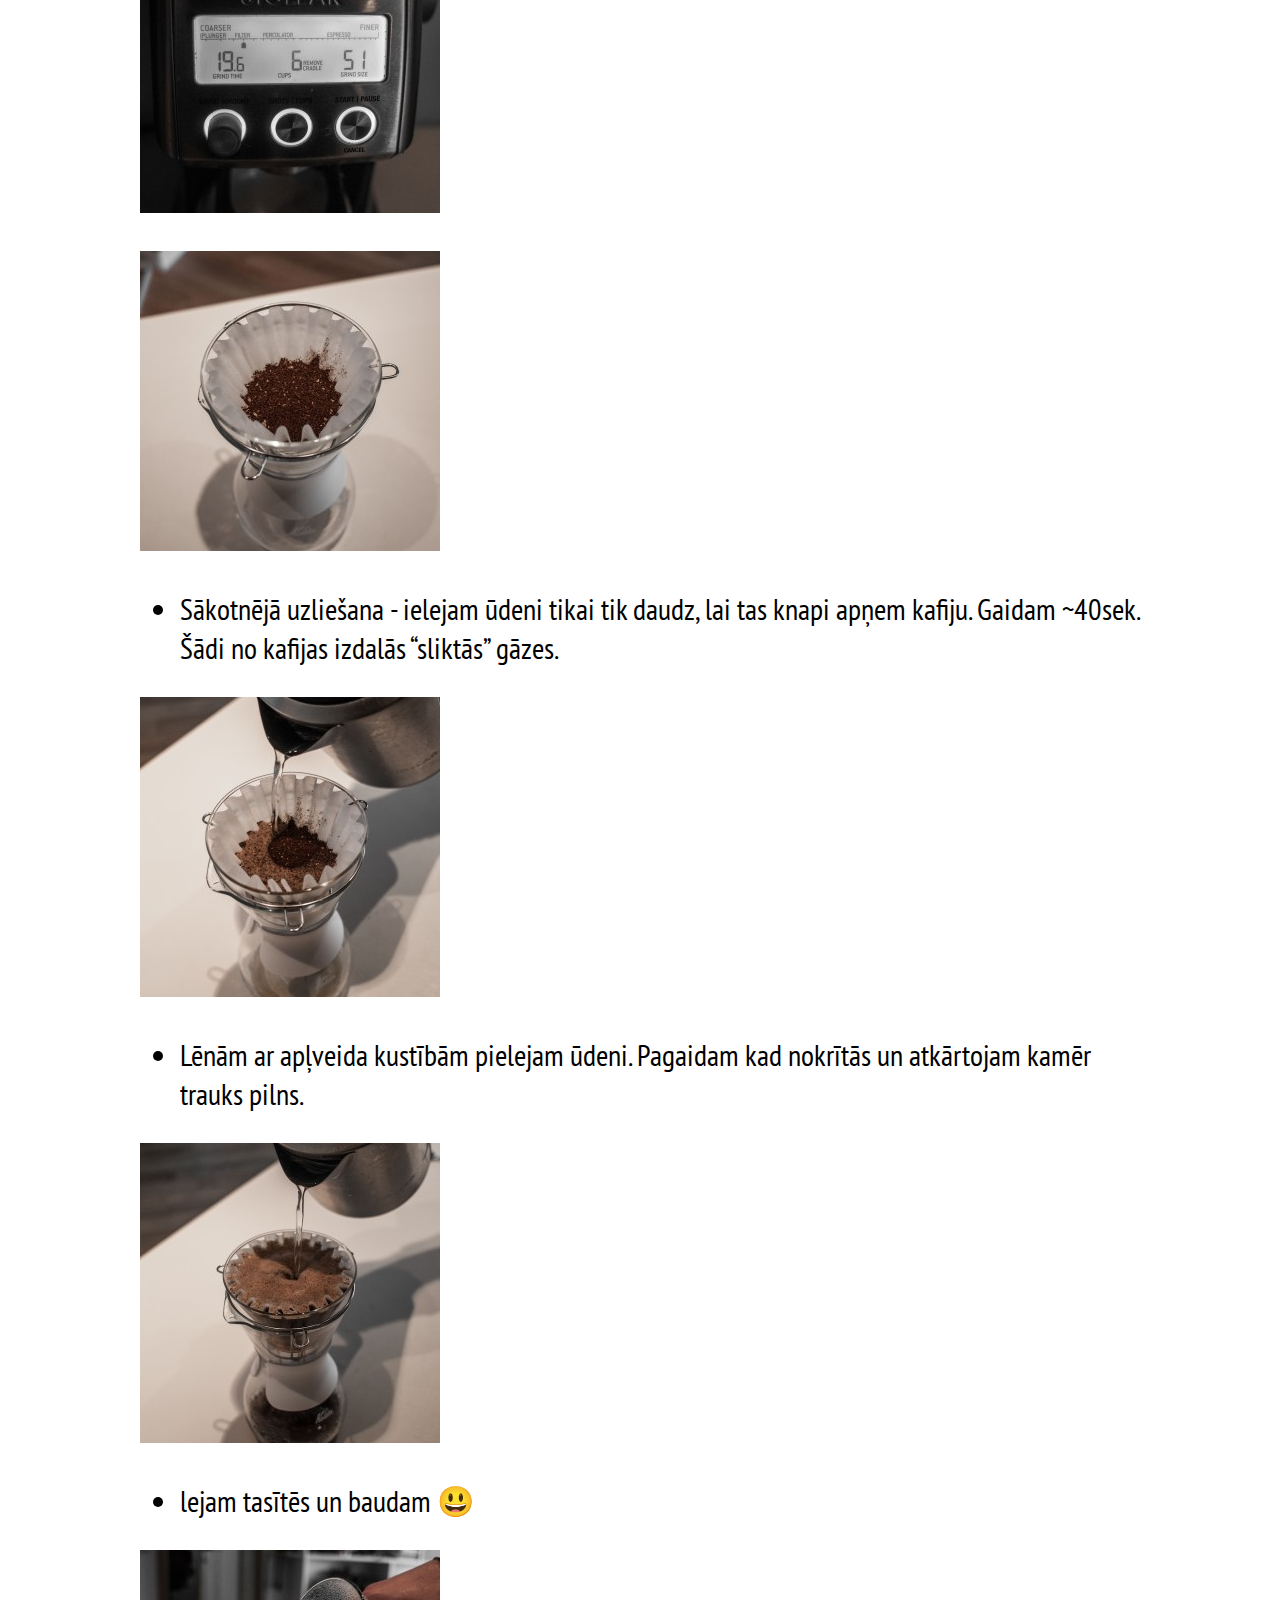
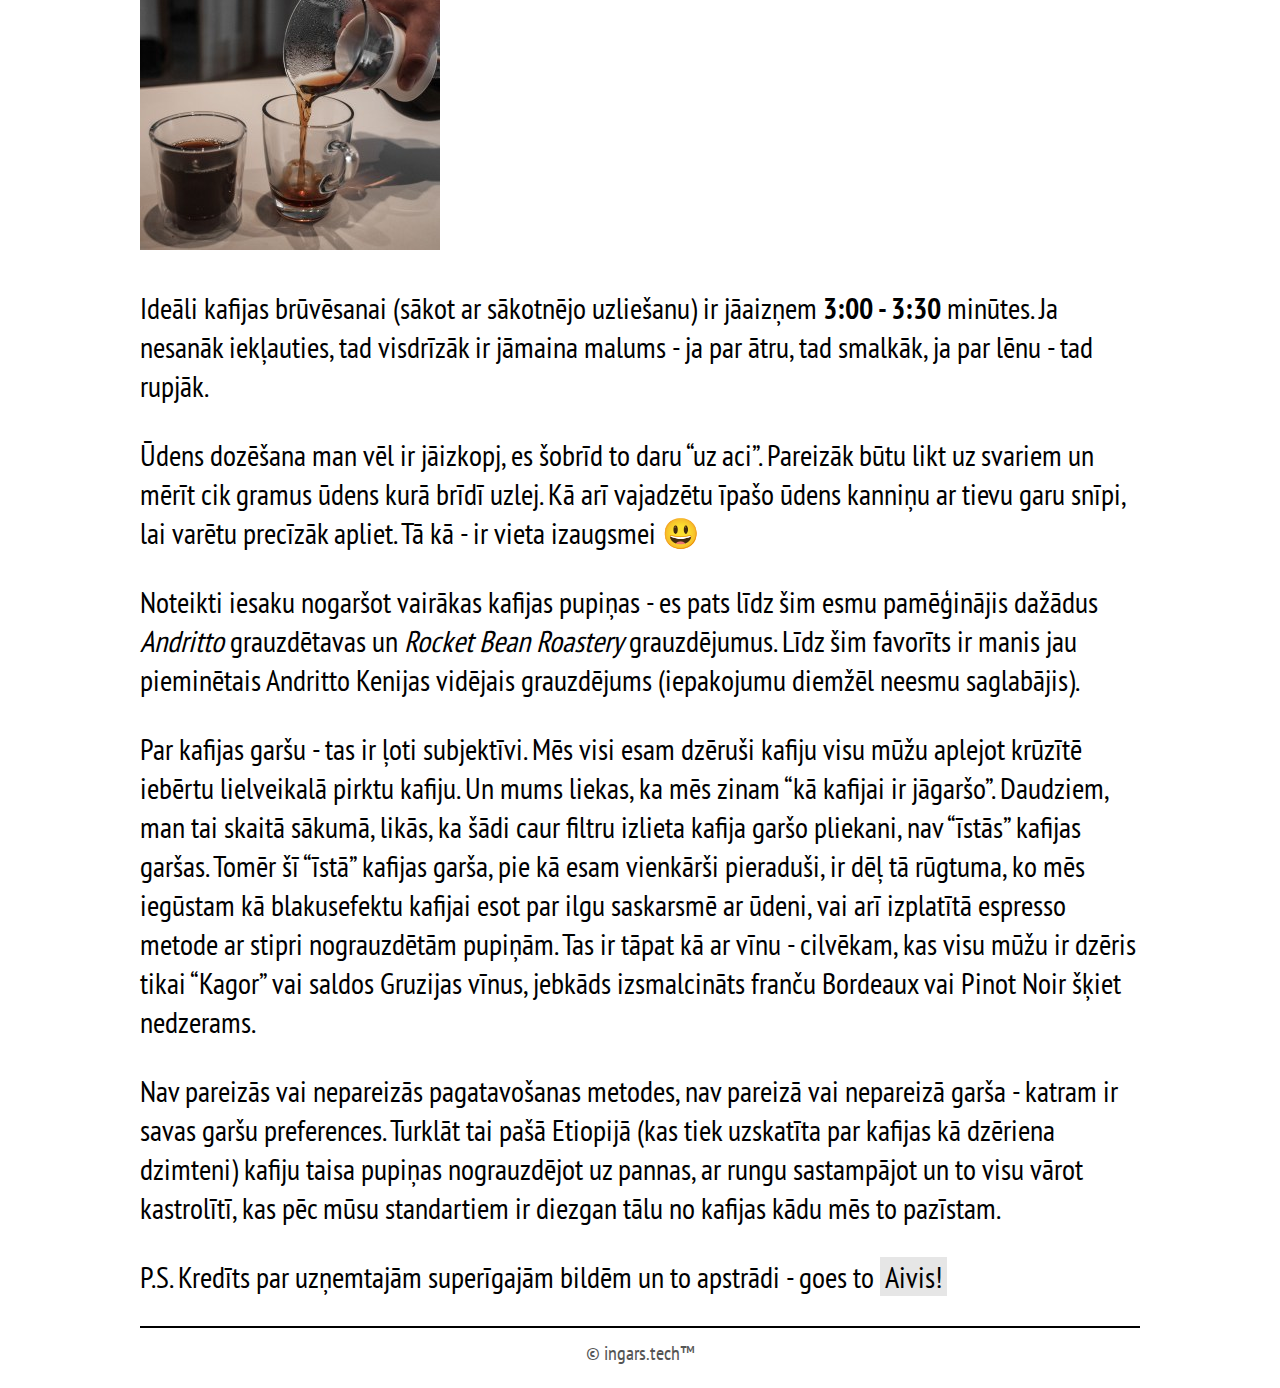
<file: posts/2016-10-04-filtra-kafija.html>
<!doctype html>
<html lang="en">
    <head>
        <meta charset="utf-8">
        <meta http-equiv="x-ua-compatible" content="ie=edge">
        <meta name="viewport" content="width=device-width, initial-scale=1">
        <title>ingars.tech Filtra kafija</title>
        <link href="https://fonts.googleapis.com/css?family=PT+Sans+Narrow|Ubuntu+Condensed" rel="stylesheet">
        <link rel="stylesheet" href="../css/default.css" />
    </head>
    <body>
        <div id="left"></div>
        <div id="right"></div>
        <div id="top"></div>
        <div id="bottom"></div>

        <div id="header">
            <div id="logo">
                <a href="../">ingars.tech</a>
            </div>
            <div id="navigation">
                <a href="../par.html">Par</a>
                <a href="../archive.html">Arhīvs</a>
            </div>
        </div>

        <div id="content">
            <h1>Filtra kafija</h1>
            <div class="info">
    Publicēts October  4, 2016
    
</div>

<p><img src="../images/coffee-00980.jpg" /></p>
<p>Ar kafiju ir tāpat kā ar vīniem - tā ir vesela kultūra ar lielu dažādību, veidiem kā tā tiek audzēta, ievākta, gatavināta, grauzdēta utt. Ir masu produkcija, kuru redzam lielveikalu plauktos, ir tā saucamā <em><strong>“speciality coffee”</strong></em>. Speciality Coffee ir kaut kas vairāk par mārketinga izdomātiem bļembukiem uz iepakojumiem - <em><strong>“Premium Coffee”</strong></em>, <em><strong>“Gourmet”</strong></em> utt. Neiedziļinoties niansēs, kafija, kas nes sev līdzi uzlīmi <em><strong>“speciality coffee”</strong></em> ir vērtēta un atzīta industrijā par labu esam. Tiek vērtētas gan pašas pupiņas, gan garšas īpašības. Izsekojama un pierādāma izcelsme arī ir svarīga - kur audzēta, kā piegādāta grauzdētavai. <!--more--></p>
<p>Mans personīgais ceļojums kafijas pasaulē sākās ar espresso mašīnas iegādi. Espresso taču ir krutākais kafijas veids, vai ne? To tak gatavo visās smalkākajās kafijotavās un no espresso var pagatovot ļoti dažādas kafijas! Šādu un līdzīgu apsvērumu vadīts es arī iegādājos savu espresso mašīnu.</p>
<p>Iegādājos es <em>Stollar</em> (kas kā izrādās ir tas pats austrāļu <em>Breville</em>, kas Skandināvijā tiek tirgots ar šādu nosaukumu) <em>Infuser BES840</em>.</p>
<p><img src="../images/coffee-00953.jpg" /></p>
<p>Toreiz es izvēlējos šādu modeli bez iebūvētām dzirnaviņām. To es neilgi pēc tam nožēloju, jo kafijas malšanai neilgi pirms pagatavošanas ir liela nozīme, kā arī gribās tomēr pašam izvēlēties maluma režīmu atkarībā no kafijas, ko es pagatavoju.</p>
<p>Tad es iegādājos <em>Stollar</em> kafijas dzirnaviņas <em>Smart grinder pro BCG820</em>. Visā visumā esmu ļoti apmierināts. Un tas, ka dzirnaviņas man ir atsevišķi no espresso mašīnas, tagad ir kā bonuss, jo es brūveju jau vairs ne tikai espresso. (Lielāki kafijas eksperti gan ir izteikušies, ka šīm dzirnaviņām ir mīnuss, ka tās mēdz sevī iekšā atstāt kādu pusgramu-gramu kafijas, kas ir īpaši svarīgi receptēs, kur katrs samaltās kafijas grams ir no svara).</p>
<p><img src="../images/coffee-00967.jpg" /></p>
<p>Ar espresso mašīnu pārsvarā es brūvēju long espresso (kas principā ir espresso atšķaidīts ar ūdeni) un cortado (kas ir mans mīļākais uz espresso bāzes veidotais kafijas dzēriens). Cortado ir espresso ar viegli putotu pienu attiecībās 1:1. Iesaku visiem pamēģināt, kas tādu vēl nav dzēruši. Tiesa gan, ļoti maz kur tādu ir iespējams dabūt. Daudzās <em>Coffee Inn</em> vai <em>Costa Coffee</em> kafejnīcās baristas parasti nezin kas tas par dzērienu ir. Bet tādās zolīdākās kafijas iestādēs kā <em>Rocket Bean Roastery</em>, <em>Miit</em> un <em>Andritto</em> Gemosā, to pavisam noteikti var dabūt un nogaršot.</p>
<p>Nākamais solis kafijas iepazīšanā man bija kafijas meistarklases apmeklējums Andritto grauzdētavā (tas atrodas tieši pretī Gemoss veikalam uz Mūkusalas ielas). Pirmais pārsteigums bija, ka mums praktiski nemaz nestāstīja par espresso. Pirms tam man likās, ka nu mēs runāsim kā grauzdē pupiņas priekš espresso, kā izvēlēties malumu, daudzumu un citas pagatavošanas nianses. Nē. Mums stāstīja par filtra kafiju (<em><strong>“Drip Coffee”</strong></em> angliski). Par šo kafijas pagatavošanas veidu tad es centīšos mazliet pastāstīt.</p>
<h2 id="vispirms-īsumā-kas-tas-ir.">Vispirms īsumā, kas tas ir.</h2>
<p>Angliski šo pagatavošanas veidu sauc <em><strong>“Drip Brew”</strong></em>. Es neprotu šo terminu iztulkot pareizi, pats es šo metodu saucu par filtra kafiju. :) Patiesībā pagatavošana ir gaužām vienkārša - ir fitra grozs, ir pats filtrs, ir samalta kafija un ir uzvārīts ūdens. Filtri parasti tiek lietoti papīra, bet esot arī metāla. Filtru liek fitra grozā, filtra grozu ar visu filtru liek virsū traukam, kurā tecinās kafiju. Trauks var būt jebkāds, tam lielas nozīmes nav. Var nopirkt filtra grozu un trauku komplektā, kur traukam tilpums ir kādām 5 tasītēm. Var nopirkt vienkārši filtra grozu, kuru var likt virsū kaut vai parastai kafijas krūzei. Tas arī viss - ieberam samaltu kafiju filtrā un tecinam karstu ūdeni. Vienkārši vai ne? Jā, tomēr spēks ir niansēs!</p>
<h2 id="kafijas-pupiņas.">Kafijas pupiņas.</h2>
<p>Pasaulē ir divi lielākie kafijas pupiņu veidi - arabika un robusta. Abiem šiem veidiem ir daudz dažādas šķirnes. Arabikai ir labas garšas īpašības, tomēr tās ir uzņēmīgas uz slimībām un kaitēkļiem, tādēļ aug ne visur, kā arī maksā dārgāk. Robusta ir pilnīgs pretstats, tās labi aug, daudz neslimo, bet - negaršo tika labi kā arabika. Re kā iekārtots pasaulē - nevar dabūt visus labumus reizē. :) Robustu lieto pārsvarā šķīstošajās kafijās, espresso un dažādos kafijas maisījumos, jeb vienkāršāk sakot - mazāk kvalitatīvās kafijās. Arabiku savukārt lieto visur, tomēr tā ir dārgāka.</p>
<h2 id="grauzdēšanu">Grauzdēšanu</h2>
<p>Dažādām kafijām pupiņas grauzdē dažādi. Espresso tipiski ir stiprais grauzdējums, lai iegūtu espresso raksturīgo rūgto garšu. Kafijām, kuras tiek taisītas bez spiediena, grauzdējums ir vidējs vai viegls.</p>
<p>Kafijas pupiņā ir 3 veida garšas - saldums, skābums, rūgtums. Jo ilgāk pupiņas grauzdē, jo vairāk cukura sadeg. Tas arī izskaidro espresso garšu - skābs un rūgts, jo cukurs pie tāda grauzdējuma jau pārsvarā ir pazudis. Kafijas garšu buķete - “mellenes”, “muskovado”, “karameles” utt. - tas viss patiesībā ir skābes. Pupiņa savukārt šīs skābes iegūst no augsnes, no lietiem, no saules utt.</p>
<h2 id="pagatavošana">Pagatavošana</h2>
<p>Pagatavojot kafiju, pats galvenais ir laiks, cik ilgi kafija ir saskarsmē ar ūdeni (t.s. - ekstrakcijas laiks). Vispirms iegūst saldumu, tad skābumu un pašās beigās rūgtumu. Un te nu seko galvenā nianse kafijas pagatavošanā - par ātru iztecināsi ūdeni cauri kafijai - dabūsi viegli saldenu dzērienu, turēsi ūdeni par ilgu ar kafiju - iegūsi rūgtu kafiju, kuru bez cukura iedzert ir grūti. Trāpīsi pareizi - iegūsi perfektu saldenskābu dzērienu.</p>
<p>Cik ilgi kafija būs saskarsmē ar ūdeni - filtra kafijās galvenais faktors ir malums (smalks vai rupjš) un kafijas daudzums. Jo smalkāks malums, jo ātrāk izdalīsies cukuri un skābes, jo rupjāks - lēnāk. Smalkākam malumam ūdens tek cauri lēnāk. Tādēļ ir jāatrod pareizais balanss - malumam un daudzumam, lai no kafijas dabūtu ārā pareizās garšas.</p>
<p>Šīs meistarklases apmeklējums man pavēra plašāku skatījumu uz kafiju kā tādu. Es sapratu, ka pasaulē eksistē ne tikai espresso vai latte, ir iespējams pagatavot kardināli savādāku kafiju. Meistarklasē veicām arī <em>Cupping-u</em>, kur garšojām dažādu veidu kafiju, tur arī es pirmo reizi nogaršoju Andritto Kenijas pupiņu grauzdējumu - tā izcēlās ar ļoti spēcīgu garšu. (Grūti noraksturot pašu garšu - tā kā ķirši, tā kā cukurotas mellenes). Loģiskais nākamais solis bija iegādāties <em>“dripperi”</em> un pašam brūvēt filtra kafiju.</p>
<p>Es iegādājos <em><strong>Kalita Glass Wave</strong></em> drippera komplektu</p>
<p><img src="../images/coffee-00982.jpg" /></p>
<p><strong>Pro tip</strong>: nelietojiet komplektā esošos tumšā papīru filtrus - izteikta papīra garša kafijai. Pērciet atsevišķi.</p>
<h2 id="recepte">Recepte</h2>
<p>Recepte, ko es lietoju pilnam Kalita traukam kafijas (~ 5 tasītes) - 30g svaigi maltas kafijas, “Filter 51” malums uz Stollar Grinder Pro.</p>
<ul>
<li>Uzvāram ~ 1.0 L ūdens, lai pietiktu gan filtra saslapināšanai un trauka uzkarsēšanai, gan arī pašai kafijai</li>
</ul>
<p>Kamēr vārās ūdens, nosveram 30g pupiņas</p>
<p><img src="../images/coffee-00996.jpg" /></p>
<ul>
<li>Kad ūdens ir uzvārījies, aplejam ielikto papīra filtru ar ūdeni, lai tas samirkst. Kā arī pie reizes uzsildam kafijas trauku</li>
</ul>
<p><img src="../images/coffee-00997.jpg" /></p>
<ul>
<li>Ieberam nosvērtās kafijas pupiņas dzirnaviņās un samaļam izvēlētajā rupjumā, ieberam samalto kafiju filtrā</li>
</ul>
<p><img src="../images/coffee-01004.jpg" /></p>
<p><img src="../images/coffee-01006.jpg" /></p>
<ul>
<li>Sākotnējā uzliešana - ielejam ūdeni tikai tik daudz, lai tas knapi apņem kafiju. Gaidam ~40sek. Šādi no kafijas izdalās “sliktās” gāzes.</li>
</ul>
<p><img src="../images/coffee-01008.jpg" /></p>
<ul>
<li>Lēnām ar apļveida kustībām pielejam ūdeni. Pagaidam kad nokrītās un atkārtojam kamēr trauks pilns.</li>
</ul>
<p><img src="../images/coffee-01021.jpg" /></p>
<ul>
<li>lejam tasītēs un baudam 😃</li>
</ul>
<p><img src="../images/coffee-01039.jpg" /></p>
<p>Ideāli kafijas brūvēsanai (sākot ar sākotnējo uzliešanu) ir jāaizņem <strong>3:00 - 3:30</strong> minūtes. Ja nesanāk iekļauties, tad visdrīzāk ir jāmaina malums - ja par ātru, tad smalkāk, ja par lēnu - tad rupjāk.</p>
<p>Ūdens dozēšana man vēl ir jāizkopj, es šobrīd to daru “uz aci”. Pareizāk būtu likt uz svariem un mērīt cik gramus ūdens kurā brīdī uzlej. Kā arī vajadzētu īpašo ūdens kanniņu ar tievu garu snīpi, lai varētu precīzāk apliet. Tā kā - ir vieta izaugsmei 😃</p>
<p>Noteikti iesaku nogaršot vairākas kafijas pupiņas - es pats līdz šim esmu pamēģinājis dažādus <em>Andritto</em> grauzdētavas un <em>Rocket Bean Roastery</em> grauzdējumus. Līdz šim favorīts ir manis jau pieminētais Andritto Kenijas vidējais grauzdējums (iepakojumu diemžēl neesmu saglabājis).</p>
<p>Par kafijas garšu - tas ir ļoti subjektīvi. Mēs visi esam dzēruši kafiju visu mūžu aplejot krūzītē iebērtu lielveikalā pirktu kafiju. Un mums liekas, ka mēs zinam “kā kafijai ir jāgaršo”. Daudziem, man tai skaitā sākumā, likās, ka šādi caur filtru izlieta kafija garšo pliekani, nav “īstās” kafijas garšas. Tomēr šī “īstā” kafijas garša, pie kā esam vienkārši pieraduši, ir dēļ tā rūgtuma, ko mēs iegūstam kā blakusefektu kafijai esot par ilgu saskarsmē ar ūdeni, vai arī izplatītā espresso metode ar stipri nograuzdētām pupiņām. Tas ir tāpat kā ar vīnu - cilvēkam, kas visu mūžu ir dzēris tikai “Kagor” vai saldos Gruzijas vīnus, jebkāds izsmalcināts franču Bordeaux vai Pinot Noir šķiet nedzerams.</p>
<p>Nav pareizās vai nepareizās pagatavošanas metodes, nav pareizā vai nepareizā garša - katram ir savas garšu preferences. Turklāt tai pašā Etiopijā (kas tiek uzskatīta par kafijas kā dzēriena dzimteni) kafiju taisa pupiņas nograuzdējot uz pannas, ar rungu sastampājot un to visu vārot kastrolītī, kas pēc mūsu standartiem ir diezgan tālu no kafijas kādu mēs to pazīstam.</p>
<p>P.S. Kredīts par uzņemtajām superīgajām bildēm un to apstrādi - goes to <a href="https://www.instagram.com/aivisjekabsons">Aivis!</a></p>

        </div>

        <div id="footer">
            © ingars.tech™
        </div>
    </body>
</html>
</file>
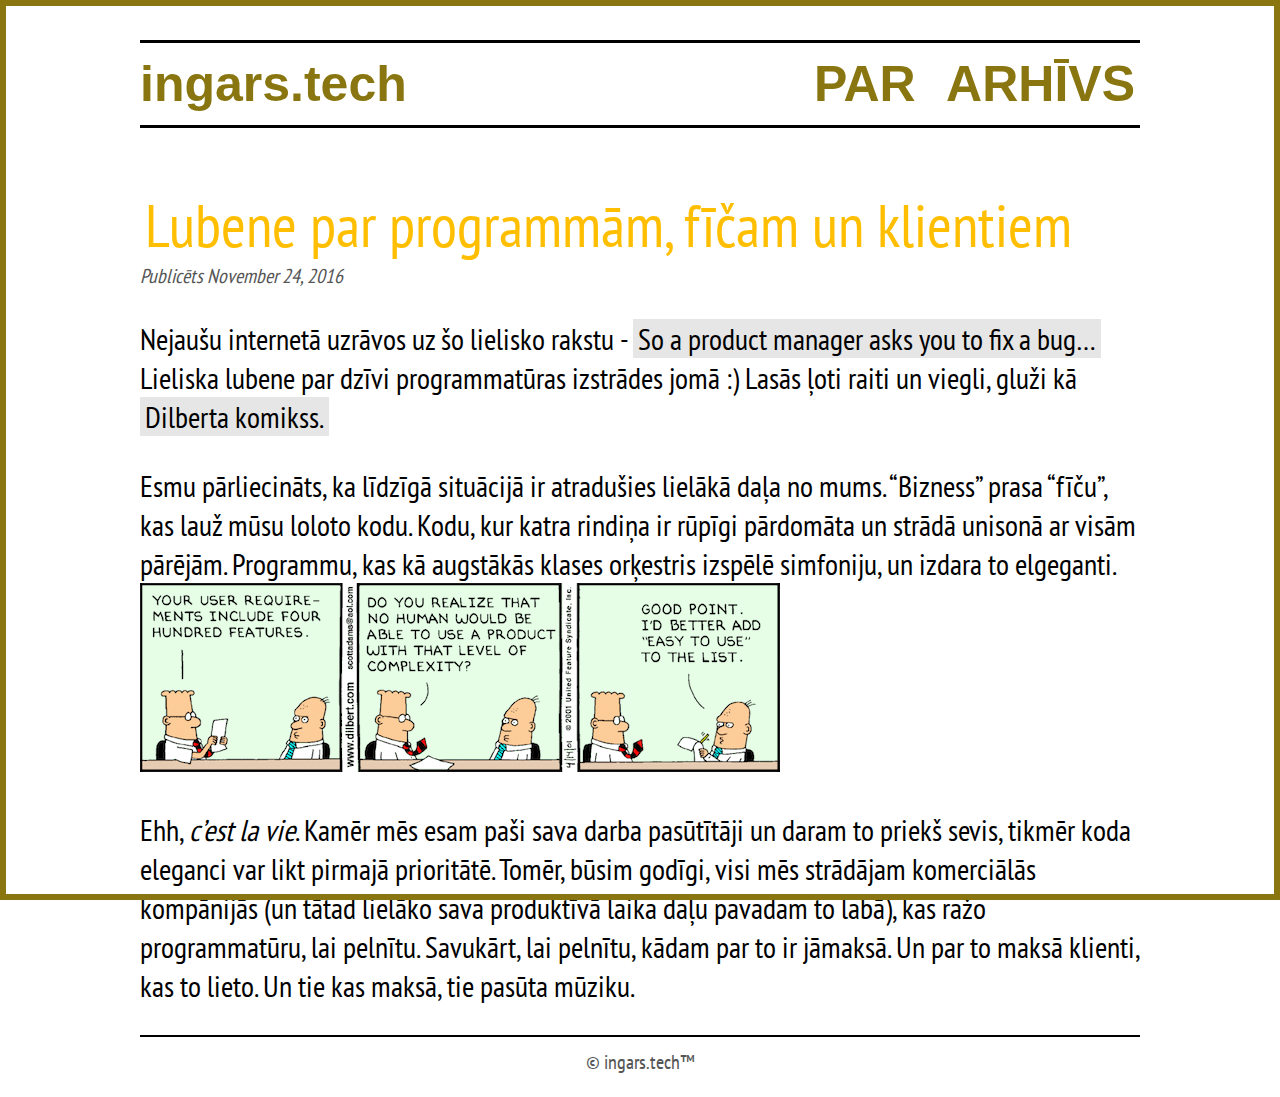
<file: posts/2016-11-24-lubene-par-programmam-ficam-un-klientiem.html>
<!doctype html>
<html lang="en">
    <head>
        <meta charset="utf-8">
        <meta http-equiv="x-ua-compatible" content="ie=edge">
        <meta name="viewport" content="width=device-width, initial-scale=1">
        <title>ingars.tech Lubene par programmām, fīčam un klientiem</title>
        <link href="https://fonts.googleapis.com/css?family=PT+Sans+Narrow|Ubuntu+Condensed" rel="stylesheet">
        <link rel="stylesheet" href="../css/default.css" />
    </head>
    <body>
        <div id="left"></div>
        <div id="right"></div>
        <div id="top"></div>
        <div id="bottom"></div>

        <div id="header">
            <div id="logo">
                <a href="../">ingars.tech</a>
            </div>
            <div id="navigation">
                <a href="../par.html">Par</a>
                <a href="../archive.html">Arhīvs</a>
            </div>
        </div>

        <div id="content">
            <h1>Lubene par programmām, fīčam un klientiem</h1>
            <div class="info">
    Publicēts November 24, 2016
    
</div>

<p>Nejaušu internetā uzrāvos uz šo lielisko rakstu - <a href="https://medium.freecodecamp.com/youre-asked-to-make-a-fix-e156b802ad92">So a product manager asks you to fix a bug…</a> Lieliska lubene par dzīvi programmatūras izstrādes jomā :) Lasās ļoti raiti un viegli, gluži kā <a href="http://dilbert.com">Dilberta komikss.</a> <!--more--></p>
<p>Esmu pārliecināts, ka līdzīgā situācijā ir atradušies lielākā daļa no mums. “Bizness” prasa “fīču”, kas lauž mūsu loloto kodu. Kodu, kur katra rindiņa ir rūpīgi pārdomāta un strādā unisonā ar visām pārējām. Programmu, kas kā augstākās klases orķestris izspēlē simfoniju, un izdara to elgeganti. <img src="../images/dilbert_features.gif" /></p>
<p>Ehh, <em>c’est la vie</em>. Kamēr mēs esam paši sava darba pasūtītāji un daram to priekš sevis, tikmēr koda eleganci var likt pirmajā prioritātē. Tomēr, būsim godīgi, visi mēs strādājam komerciālās kompānijās (un tātad lielāko sava produktīvā laika daļu pavadam to labā), kas ražo programmatūru, lai pelnītu. Savukārt, lai pelnītu, kādam par to ir jāmaksā. Un par to maksā klienti, kas to lieto. Un tie kas maksā, tie pasūta mūziku.</p>

        </div>

        <div id="footer">
            © ingars.tech™
        </div>
    </body>
</html>
</file>
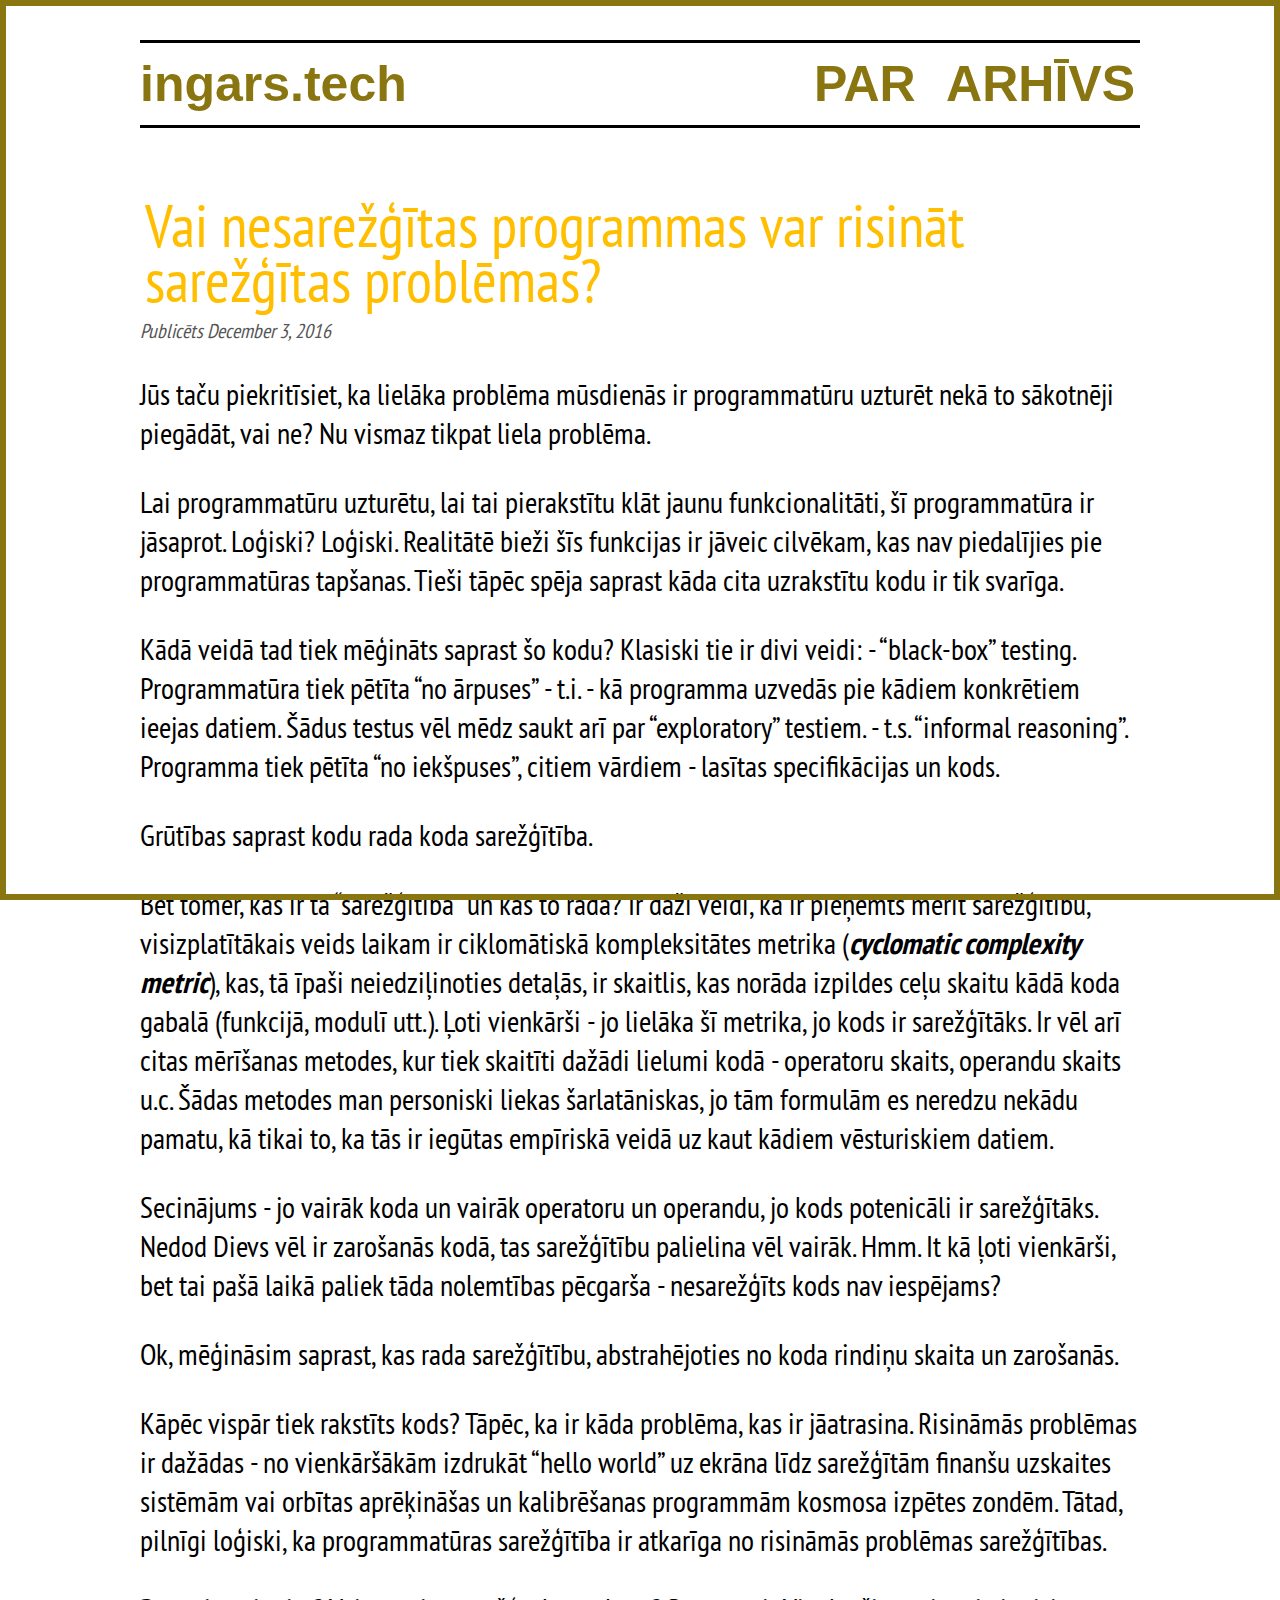
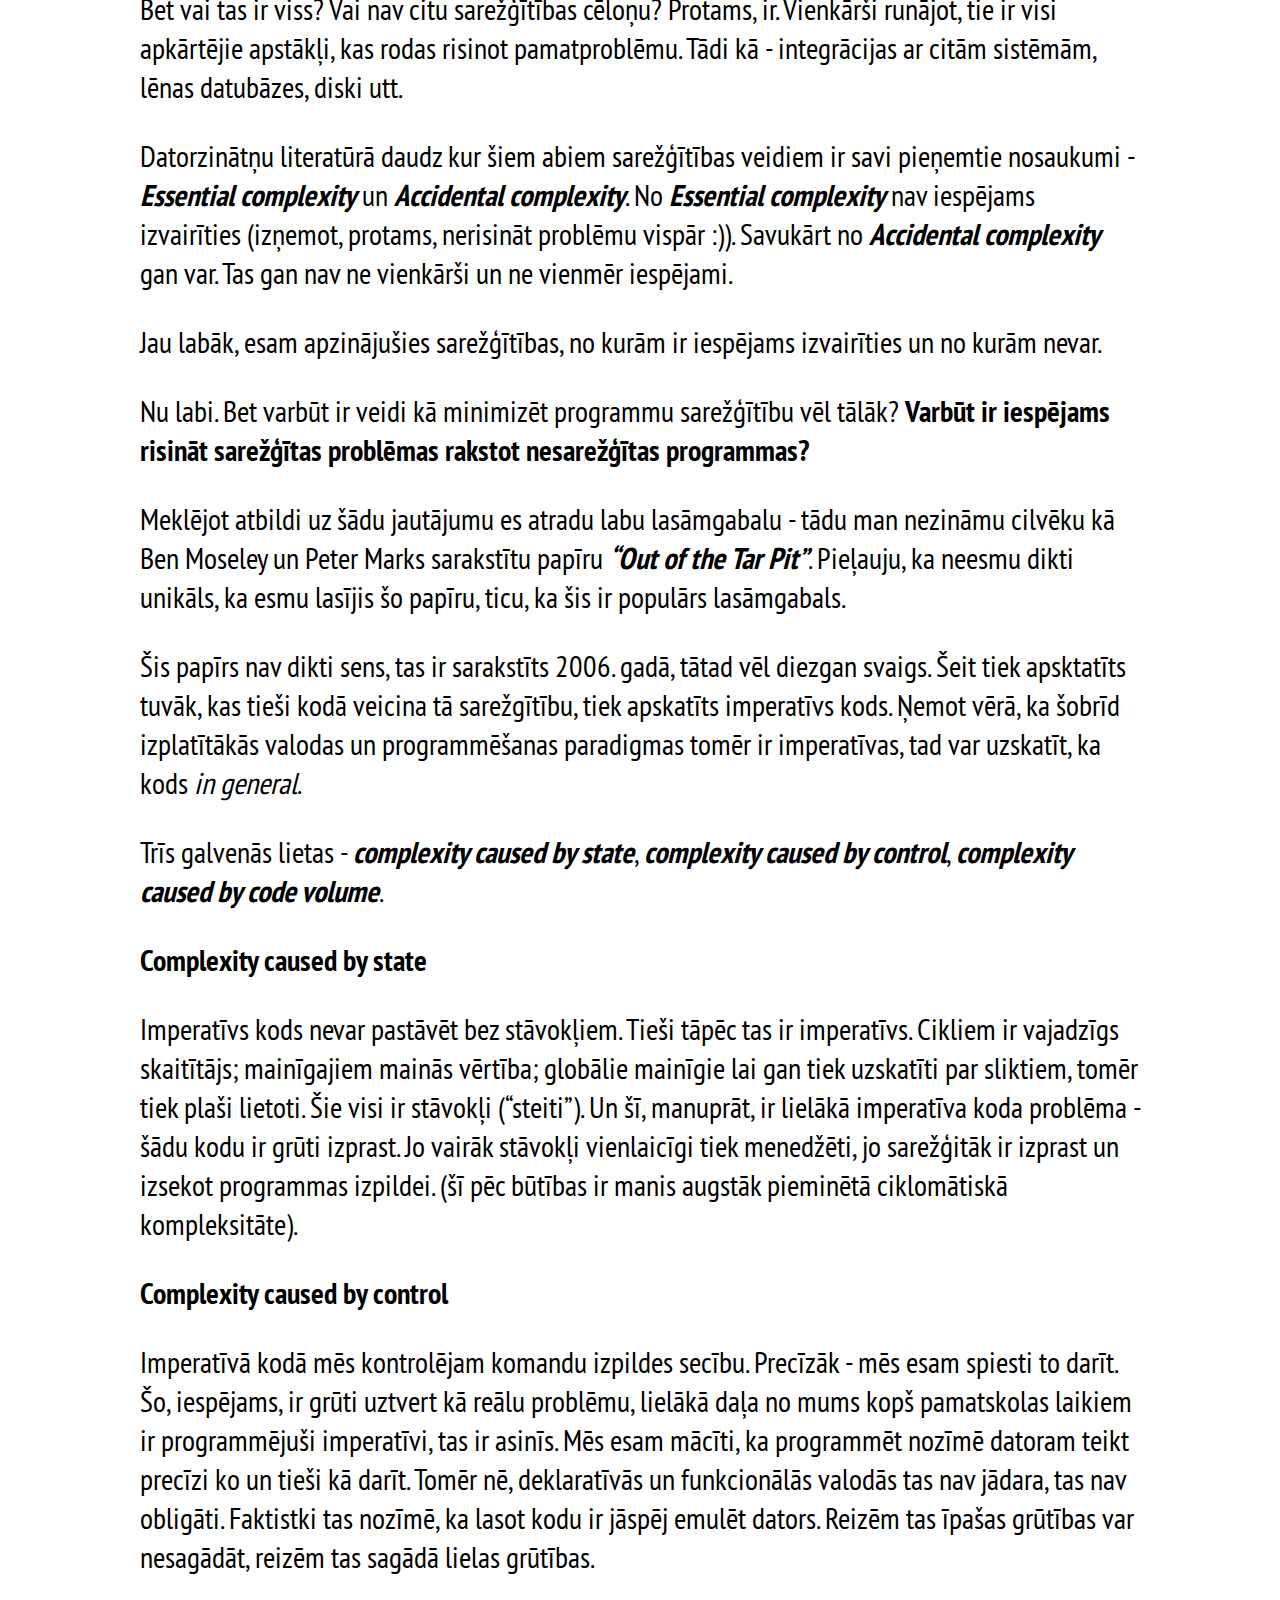
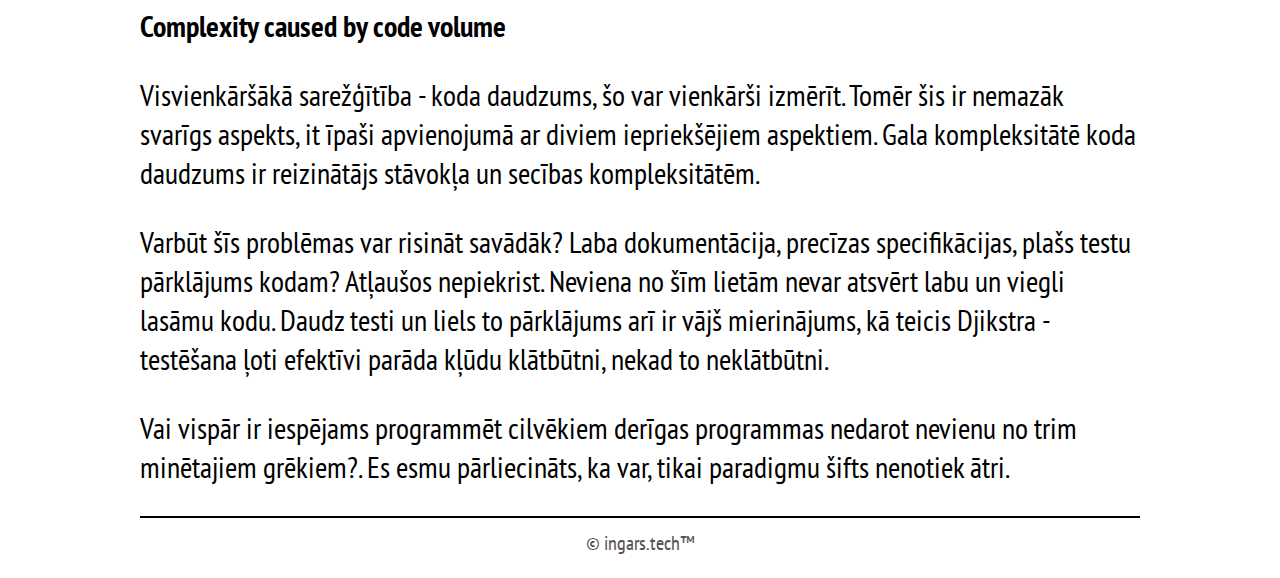
<file: posts/2016-12-03-vai-nesarezgitas-programmas-var-risinat-sarezgitas-problemas.html>
<!doctype html>
<html lang="en">
    <head>
        <meta charset="utf-8">
        <meta http-equiv="x-ua-compatible" content="ie=edge">
        <meta name="viewport" content="width=device-width, initial-scale=1">
        <title>ingars.tech Vai nesarežģītas programmas var risināt sarežģītas problēmas?</title>
        <link href="https://fonts.googleapis.com/css?family=PT+Sans+Narrow|Ubuntu+Condensed" rel="stylesheet">
        <link rel="stylesheet" href="../css/default.css" />
    </head>
    <body>
        <div id="left"></div>
        <div id="right"></div>
        <div id="top"></div>
        <div id="bottom"></div>

        <div id="header">
            <div id="logo">
                <a href="../">ingars.tech</a>
            </div>
            <div id="navigation">
                <a href="../par.html">Par</a>
                <a href="../archive.html">Arhīvs</a>
            </div>
        </div>

        <div id="content">
            <h1>Vai nesarežģītas programmas var risināt sarežģītas problēmas?</h1>
            <div class="info">
    Publicēts December  3, 2016
    
</div>

<p>Jūs taču piekritīsiet, ka lielāka problēma mūsdienās ir programmatūru uzturēt nekā to sākotnēji piegādāt, vai ne? Nu vismaz tikpat liela problēma.<!--more--></p>
<p>Lai programmatūru uzturētu, lai tai pierakstītu klāt jaunu funkcionalitāti, šī programmatūra ir jāsaprot. Loģiski? Loģiski. Realitātē bieži šīs funkcijas ir jāveic cilvēkam, kas nav piedalījies pie programmatūras tapšanas. Tieši tāpēc spēja saprast kāda cita uzrakstītu kodu ir tik svarīga.</p>
<p>Kādā veidā tad tiek mēģināts saprast šo kodu? Klasiski tie ir divi veidi: - “black-box” testing. Programmatūra tiek pētīta “no ārpuses” - t.i. - kā programma uzvedās pie kādiem konkrētiem ieejas datiem. Šādus testus vēl mēdz saukt arī par “exploratory” testiem. - t.s. “informal reasoning”. Programma tiek pētīta “no iekšpuses”, citiem vārdiem - lasītas specifikācijas un kods.</p>
<p>Grūtības saprast kodu rada koda sarežģītība.</p>
<p>Bet tomēr, kas ir tā “sarežģītība” un kas to rada? Ir daži veidi, kā ir pieņemts mērīt sarežģītību, visizplatītākais veids laikam ir ciklomātiskā kompleksitātes metrika (<em><strong>cyclomatic complexity metric</strong></em>), kas, tā īpaši neiedziļinoties detaļās, ir skaitlis, kas norāda izpildes ceļu skaitu kādā koda gabalā (funkcijā, modulī utt.). Ļoti vienkārši - jo lielāka šī metrika, jo kods ir sarežģītāks. Ir vēl arī citas mērīšanas metodes, kur tiek skaitīti dažādi lielumi kodā - operatoru skaits, operandu skaits u.c. Šādas metodes man personiski liekas šarlatāniskas, jo tām formulām es neredzu nekādu pamatu, kā tikai to, ka tās ir iegūtas empīriskā veidā uz kaut kādiem vēsturiskiem datiem.</p>
<p>Secinājums - jo vairāk koda un vairāk operatoru un operandu, jo kods potenicāli ir sarežģītāks. Nedod Dievs vēl ir zarošanās kodā, tas sarežģītību palielina vēl vairāk. Hmm. It kā ļoti vienkārši, bet tai pašā laikā paliek tāda nolemtības pēcgarša - nesarežģīts kods nav iespējams?</p>
<p>Ok, mēģināsim saprast, kas rada sarežģītību, abstrahējoties no koda rindiņu skaita un zarošanās.</p>
<p>Kāpēc vispār tiek rakstīts kods? Tāpēc, ka ir kāda problēma, kas ir jāatrasina. Risināmās problēmas ir dažādas - no vienkāršākām izdrukāt “hello world” uz ekrāna līdz sarežģītām finanšu uzskaites sistēmām vai orbītas aprēķināšas un kalibrēšanas programmām kosmosa izpētes zondēm. Tātad, pilnīgi loģiski, ka programmatūras sarežģītība ir atkarīga no risināmās problēmas sarežģītības.</p>
<p>Bet vai tas ir viss? Vai nav citu sarežģītības cēloņu? Protams, ir. Vienkārši runājot, tie ir visi apkārtējie apstākļi, kas rodas risinot pamatproblēmu. Tādi kā - integrācijas ar citām sistēmām, lēnas datubāzes, diski utt.</p>
<p>Datorzinātņu literatūrā daudz kur šiem abiem sarežģītības veidiem ir savi pieņemtie nosaukumi - <em><strong>Essential complexity</strong></em> un <em><strong>Accidental complexity</strong></em>. No <em><strong>Essential complexity</strong></em> nav iespējams izvairīties (izņemot, protams, nerisināt problēmu vispār :)). Savukārt no <em><strong>Accidental complexity</strong></em> gan var. Tas gan nav ne vienkārši un ne vienmēr iespējami.</p>
<p>Jau labāk, esam apzinājušies sarežģītības, no kurām ir iespējams izvairīties un no kurām nevar.</p>
<p>Nu labi. Bet varbūt ir veidi kā minimizēt programmu sarežģītību vēl tālāk? <strong>Varbūt ir iespējams risināt sarežģītas problēmas rakstot nesarežģītas programmas?</strong></p>
<p>Meklējot atbildi uz šādu jautājumu es atradu labu lasāmgabalu - tādu man nezināmu cilvēku kā Ben Moseley un Peter Marks sarakstītu papīru <em><strong>“Out of the Tar Pit”</strong></em>. Pieļauju, ka neesmu dikti unikāls, ka esmu lasījis šo papīru, ticu, ka šis ir populārs lasāmgabals.</p>
<p>Šis papīrs nav dikti sens, tas ir sarakstīts 2006. gadā, tātad vēl diezgan svaigs. Šeit tiek apsktatīts tuvāk, kas tieši kodā veicina tā sarežgītību, tiek apskatīts imperatīvs kods. Ņemot vērā, ka šobrīd izplatītākās valodas un programmēšanas paradigmas tomēr ir imperatīvas, tad var uzskatīt, ka kods <em>in general</em>.</p>
<p>Trīs galvenās lietas - <em><strong>complexity caused by state</strong></em>, <em><strong>complexity caused by control</strong></em>, <em><strong>complexity caused by code volume</strong></em>.</p>
<h2 id="complexity-caused-by-state">Complexity caused by state</h2>
<p>Imperatīvs kods nevar pastāvēt bez stāvokļiem. Tieši tāpēc tas ir imperatīvs. Cikliem ir vajadzīgs skaitītājs; mainīgajiem mainās vērtība; globālie mainīgie lai gan tiek uzskatīti par sliktiem, tomēr tiek plaši lietoti. Šie visi ir stāvokļi (“steiti”). Un šī, manuprāt, ir lielākā imperatīva koda problēma - šādu kodu ir grūti izprast. Jo vairāk stāvokļi vienlaicīgi tiek menedžēti, jo sarežģitāk ir izprast un izsekot programmas izpildei. (šī pēc būtības ir manis augstāk pieminētā ciklomātiskā kompleksitāte).</p>
<h2 id="complexity-caused-by-control">Complexity caused by control</h2>
<p>Imperatīvā kodā mēs kontrolējam komandu izpildes secību. Precīzāk - mēs esam spiesti to darīt. Šo, iespējams, ir grūti uztvert kā reālu problēmu, lielākā daļa no mums kopš pamatskolas laikiem ir programmējuši imperatīvi, tas ir asinīs. Mēs esam mācīti, ka programmēt nozīmē datoram teikt precīzi ko un tieši kā darīt. Tomēr nē, deklaratīvās un funkcionālās valodās tas nav jādara, tas nav obligāti. Faktistki tas nozīmē, ka lasot kodu ir jāspēj emulēt dators. Reizēm tas īpašas grūtības var nesagādāt, reizēm tas sagādā lielas grūtības.</p>
<h2 id="complexity-caused-by-code-volume">Complexity caused by code volume</h2>
<p>Visvienkāršākā sarežģītība - koda daudzums, šo var vienkārši izmērīt. Tomēr šis ir nemazāk svarīgs aspekts, it īpaši apvienojumā ar diviem iepriekšējiem aspektiem. Gala kompleksitātē koda daudzums ir reizinātājs stāvokļa un secības kompleksitātēm.</p>
<p>Varbūt šīs problēmas var risināt savādāk? Laba dokumentācija, precīzas specifikācijas, plašs testu pārklājums kodam? Atļaušos nepiekrist. Neviena no šīm lietām nevar atsvērt labu un viegli lasāmu kodu. Daudz testi un liels to pārklājums arī ir vājš mierinājums, kā teicis Djikstra - testēšana ļoti efektīvi parāda kļūdu klātbūtni, nekad to neklātbūtni.</p>
<p>Vai vispār ir iespējams programmēt cilvēkiem derīgas programmas nedarot nevienu no trim minētajiem grēkiem?. Es esmu pārliecināts, ka var, tikai paradigmu šifts nenotiek ātri.</p>

        </div>

        <div id="footer">
            © ingars.tech™
        </div>
    </body>
</html>
</file>
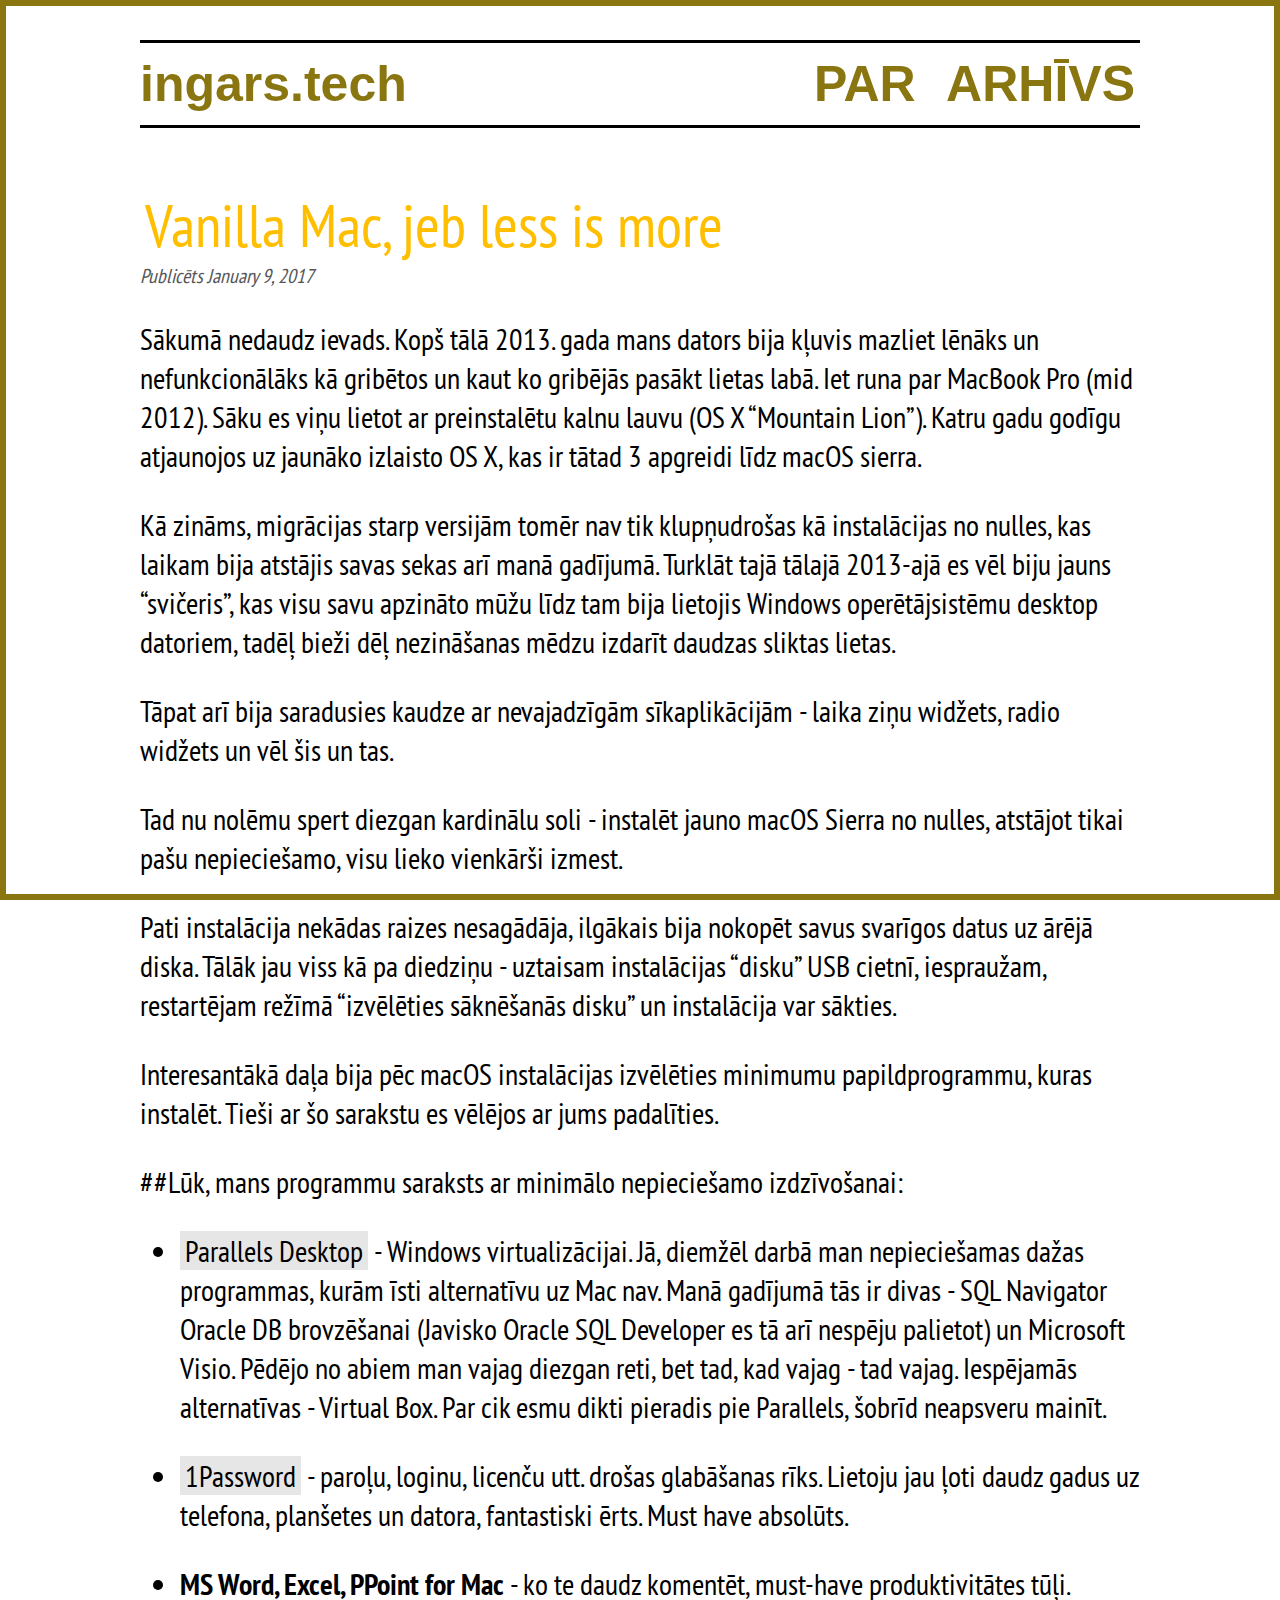
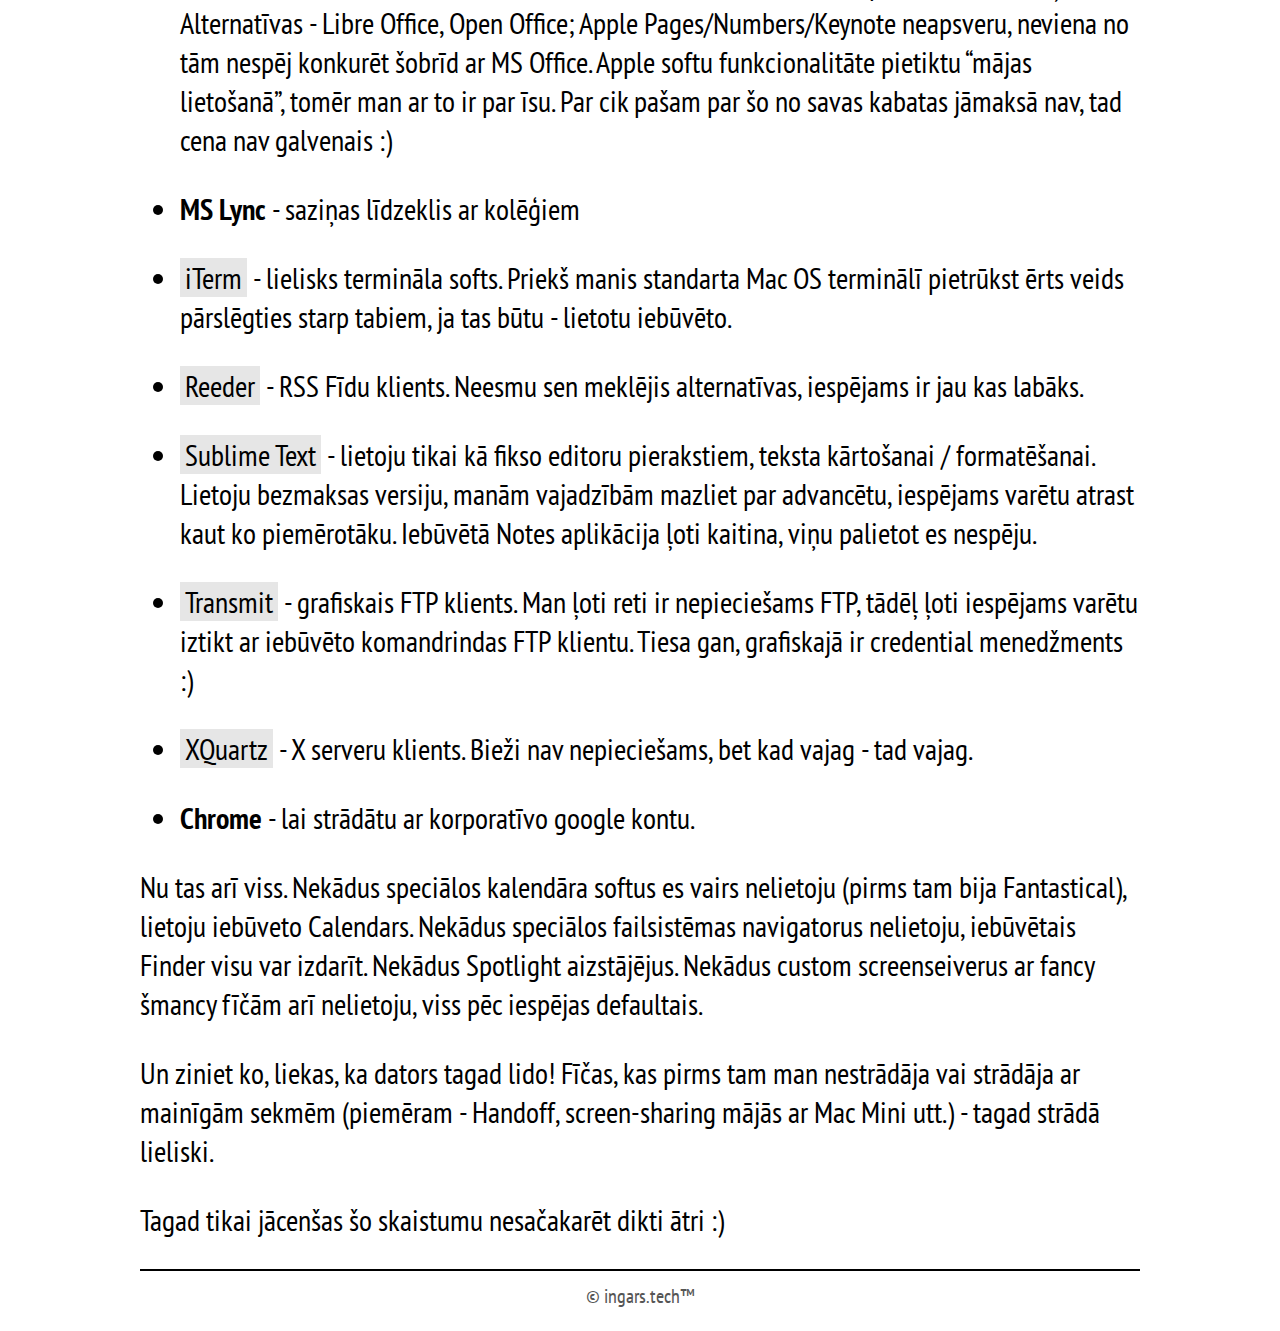
<file: posts/2017-01-09-vanilla-mac-jeb-less-is-more.html>
<!doctype html>
<html lang="en">
    <head>
        <meta charset="utf-8">
        <meta http-equiv="x-ua-compatible" content="ie=edge">
        <meta name="viewport" content="width=device-width, initial-scale=1">
        <title>ingars.tech Vanilla Mac, jeb less is more</title>
        <link href="https://fonts.googleapis.com/css?family=PT+Sans+Narrow|Ubuntu+Condensed" rel="stylesheet">
        <link rel="stylesheet" href="../css/default.css" />
    </head>
    <body>
        <div id="left"></div>
        <div id="right"></div>
        <div id="top"></div>
        <div id="bottom"></div>

        <div id="header">
            <div id="logo">
                <a href="../">ingars.tech</a>
            </div>
            <div id="navigation">
                <a href="../par.html">Par</a>
                <a href="../archive.html">Arhīvs</a>
            </div>
        </div>

        <div id="content">
            <h1>Vanilla Mac, jeb less is more</h1>
            <div class="info">
    Publicēts January  9, 2017
    
</div>

<p>Sākumā nedaudz ievads. Kopš tālā 2013. gada mans dators bija kļuvis mazliet lēnāks un nefunkcionālāks kā gribētos un kaut ko gribējās pasākt lietas labā. Iet runa par MacBook Pro (mid 2012). Sāku es viņu lietot ar preinstalētu kalnu lauvu (OS X “Mountain Lion”). Katru gadu godīgu atjaunojos uz jaunāko izlaisto OS X, kas ir tātad 3 apgreidi līdz macOS sierra.<!--more--></p>
<p>Kā zināms, migrācijas starp versijām tomēr nav tik klupņudrošas kā instalācijas no nulles, kas laikam bija atstājis savas sekas arī manā gadījumā. Turklāt tajā tālajā 2013-ajā es vēl biju jauns “svičeris”, kas visu savu apzināto mūžu līdz tam bija lietojis Windows operētājsistēmu desktop datoriem, tadēļ bieži dēļ nezināšanas mēdzu izdarīt daudzas sliktas lietas.</p>
<p>Tāpat arī bija saradusies kaudze ar nevajadzīgām sīkaplikācijām - laika ziņu widžets, radio widžets un vēl šis un tas.</p>
<p>Tad nu nolēmu spert diezgan kardinālu soli - instalēt jauno macOS Sierra no nulles, atstājot tikai pašu nepieciešamo, visu lieko vienkārši izmest.</p>
<p>Pati instalācija nekādas raizes nesagādāja, ilgākais bija nokopēt savus svarīgos datus uz ārējā diska. Tālāk jau viss kā pa diedziņu - uztaisam instalācijas “disku” USB cietnī, iespraužam, restartējam režīmā “izvēlēties sāknēšanās disku” un instalācija var sākties.</p>
<p>Interesantākā daļa bija pēc macOS instalācijas izvēlēties minimumu papildprogrammu, kuras instalēt. Tieši ar šo sarakstu es vēlējos ar jums padalīties.</p>
<p>##Lūk, mans programmu saraksts ar minimālo nepieciešamo izdzīvošanai:</p>
<ul>
<li><p><a href="https://www.parallels.com">Parallels Desktop</a> - Windows virtualizācijai. Jā, diemžēl darbā man nepieciešamas dažas programmas, kurām īsti alternatīvu uz Mac nav. Manā gadījumā tās ir divas - SQL Navigator Oracle DB brovzēšanai (Javisko Oracle SQL Developer es tā arī nespēju palietot) un Microsoft Visio. Pēdējo no abiem man vajag diezgan reti, bet tad, kad vajag - tad vajag. Iespējamās alternatīvas - Virtual Box. Par cik esmu dikti pieradis pie Parallels, šobrīd neapsveru mainīt.</p></li>
<li><p><a href="https://1password.com">1Password</a> - paroļu, loginu, licenču utt. drošas glabāšanas rīks. Lietoju jau ļoti daudz gadus uz telefona, planšetes un datora, fantastiski ērts. Must have absolūts.</p></li>
<li><p><strong>MS Word, Excel, PPoint for Mac</strong> - ko te daudz komentēt, must-have produktivitātes tūļi. Alternatīvas - Libre Office, Open Office; Apple Pages/Numbers/Keynote neapsveru, neviena no tām nespēj konkurēt šobrīd ar MS Office. Apple softu funkcionalitāte pietiktu “mājas lietošanā”, tomēr man ar to ir par īsu. Par cik pašam par šo no savas kabatas jāmaksā nav, tad cena nav galvenais :)</p></li>
<li><p><strong>MS Lync</strong> - saziņas līdzeklis ar kolēģiem</p></li>
<li><p><a href="https://www.iterm2.com">iTerm</a> - lielisks termināla softs. Priekš manis standarta Mac OS terminālī pietrūkst ērts veids pārslēgties starp tabiem, ja tas būtu - lietotu iebūvēto.</p></li>
<li><p><a href="http://reederapp.com/mac/">Reeder</a> - RSS Fīdu klients. Neesmu sen meklējis alternatīvas, iespējams ir jau kas labāks.</p></li>
<li><p><a href="https://www.sublimetext.com">Sublime Text</a> - lietoju tikai kā fikso editoru pierakstiem, teksta kārtošanai / formatēšanai. Lietoju bezmaksas versiju, manām vajadzībām mazliet par advancētu, iespējams varētu atrast kaut ko piemērotāku. Iebūvētā Notes aplikācija ļoti kaitina, viņu palietot es nespēju.</p></li>
<li><p><a href="https://panic.com/transmit/">Transmit</a> - grafiskais FTP klients. Man ļoti reti ir nepieciešams FTP, tādēļ ļoti iespējams varētu iztikt ar iebūvēto komandrindas FTP klientu. Tiesa gan, grafiskajā ir credential menedžments :)</p></li>
<li><p><a href="https://www.xquartz.org">XQuartz</a> - X serveru klients. Bieži nav nepieciešams, bet kad vajag - tad vajag.</p></li>
<li><p><strong>Chrome</strong> - lai strādātu ar korporatīvo google kontu.</p></li>
</ul>
<p>Nu tas arī viss. Nekādus speciālos kalendāra softus es vairs nelietoju (pirms tam bija Fantastical), lietoju iebūveto Calendars. Nekādus speciālos failsistēmas navigatorus nelietoju, iebūvētais Finder visu var izdarīt. Nekādus Spotlight aizstājējus. Nekādus custom screenseiverus ar fancy šmancy fīčām arī nelietoju, viss pēc iespējas defaultais.</p>
<p>Un ziniet ko, liekas, ka dators tagad lido! Fīčas, kas pirms tam man nestrādāja vai strādāja ar mainīgām sekmēm (piemēram - Handoff, screen-sharing mājās ar Mac Mini utt.) - tagad strādā lieliski.</p>
<p>Tagad tikai jācenšas šo skaistumu nesačakarēt dikti ātri :)</p>

        </div>

        <div id="footer">
            © ingars.tech™
        </div>
    </body>
</html>
</file>
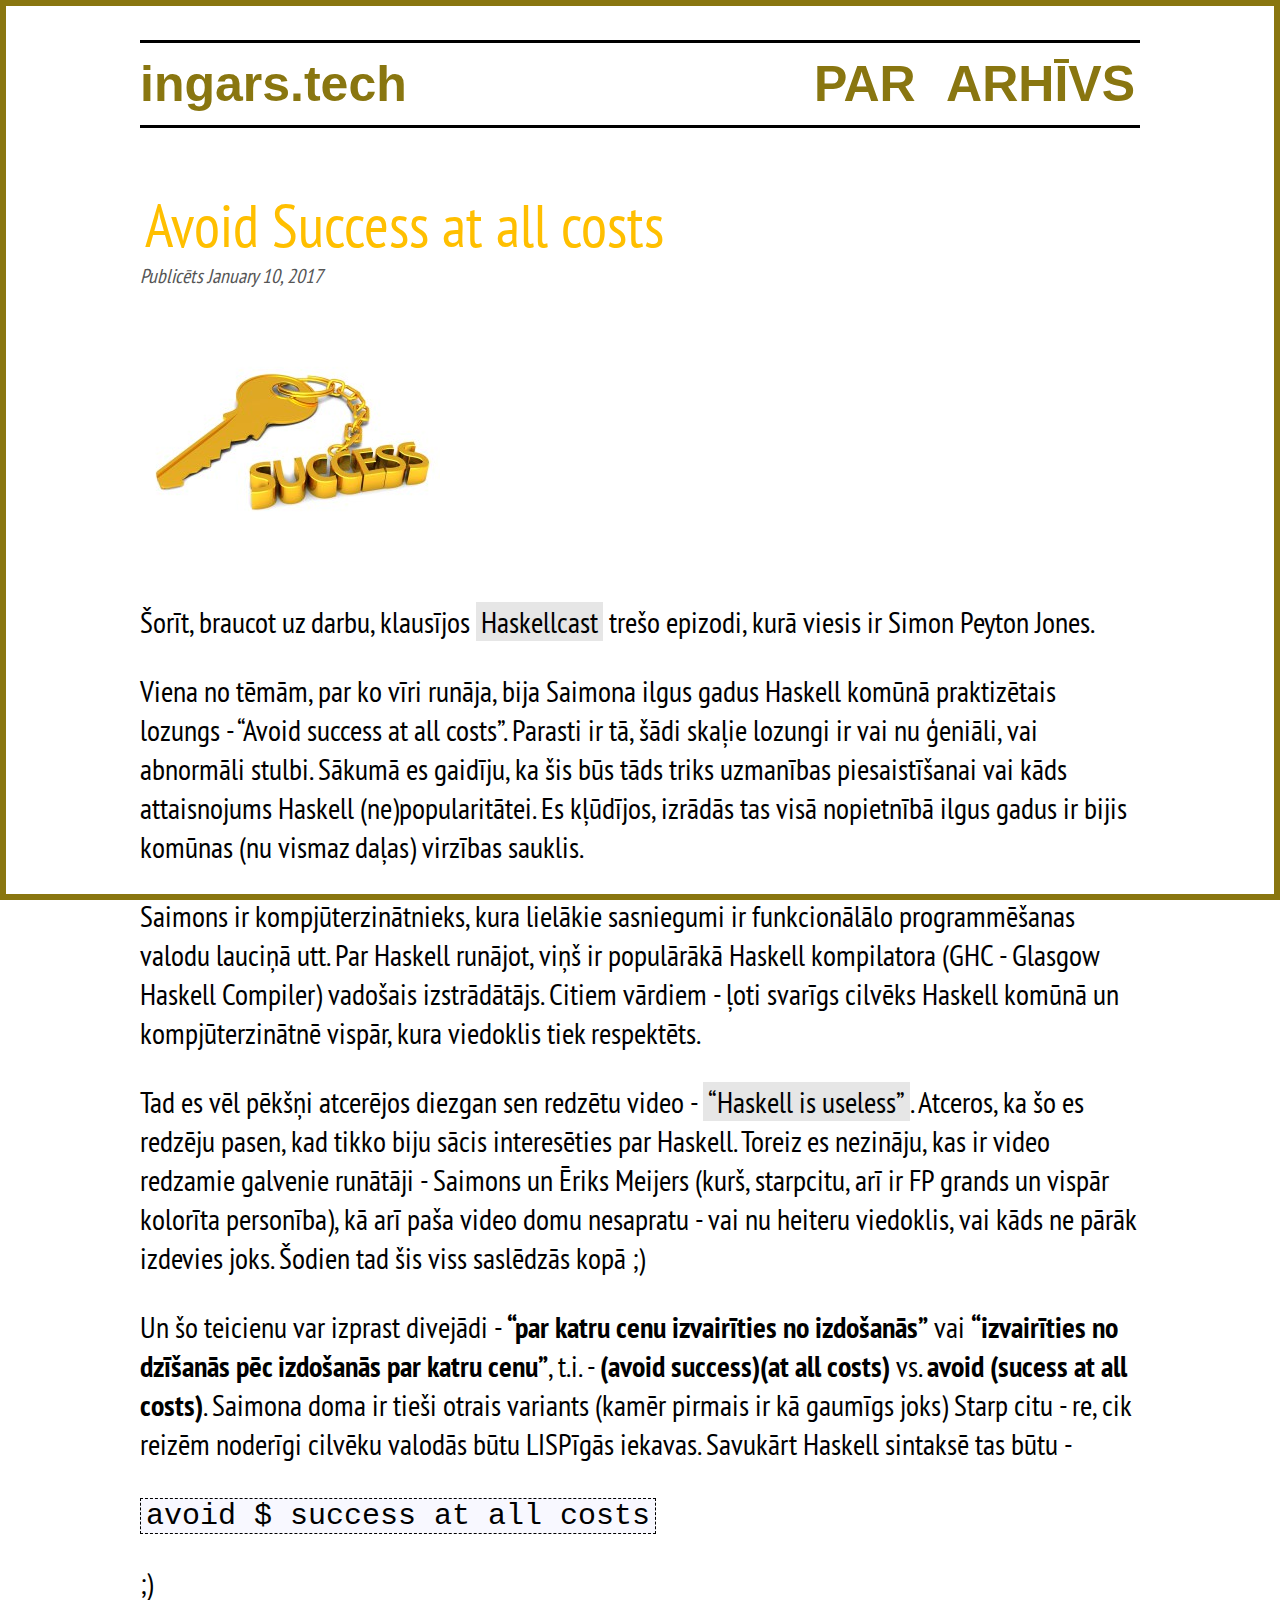
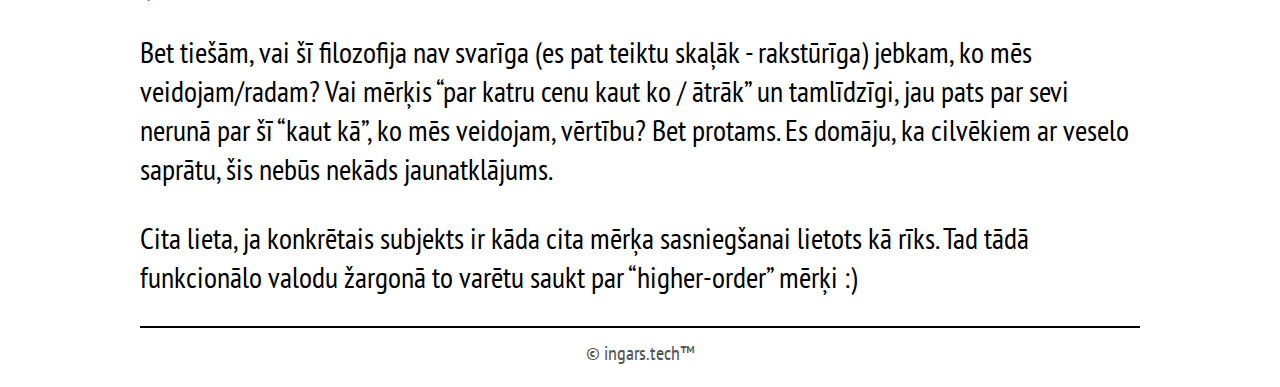
<file: posts/2017-01-10-avoid-success-at-all-costs.html>
<!doctype html>
<html lang="en">
    <head>
        <meta charset="utf-8">
        <meta http-equiv="x-ua-compatible" content="ie=edge">
        <meta name="viewport" content="width=device-width, initial-scale=1">
        <title>ingars.tech Avoid Success at all costs</title>
        <link href="https://fonts.googleapis.com/css?family=PT+Sans+Narrow|Ubuntu+Condensed" rel="stylesheet">
        <link rel="stylesheet" href="../css/default.css" />
    </head>
    <body>
        <div id="left"></div>
        <div id="right"></div>
        <div id="top"></div>
        <div id="bottom"></div>

        <div id="header">
            <div id="logo">
                <a href="../">ingars.tech</a>
            </div>
            <div id="navigation">
                <a href="../par.html">Par</a>
                <a href="../archive.html">Arhīvs</a>
            </div>
        </div>

        <div id="content">
            <h1>Avoid Success at all costs</h1>
            <div class="info">
    Publicēts January 10, 2017
    
</div>

<p><img src="../images/key2success.jpg" /></p>
<p>Šorīt, braucot uz darbu, klausījos <a href="http://www.haskellcast.com">Haskellcast</a> trešo epizodi, kurā viesis ir Simon Peyton Jones.</p>
<p>Viena no tēmām, par ko vīri runāja, bija Saimona ilgus gadus Haskell komūnā praktizētais lozungs - “Avoid success at all costs”. Parasti ir tā, šādi skaļie lozungi ir vai nu ģeniāli, vai abnormāli stulbi. Sākumā es gaidīju, ka šis būs tāds triks uzmanības piesaistīšanai vai kāds attaisnojums Haskell (ne)popularitātei. Es kļūdījos, <!--more--> izrādās tas visā nopietnībā ilgus gadus ir bijis komūnas (nu vismaz daļas) virzības sauklis.</p>
<p>Saimons ir kompjūterzinātnieks, kura lielākie sasniegumi ir funkcionālālo programmēšanas valodu lauciņā utt. Par Haskell runājot, viņš ir populārākā Haskell kompilatora (GHC - Glasgow Haskell Compiler) vadošais izstrādātājs. Citiem vārdiem - ļoti svarīgs cilvēks Haskell komūnā un kompjūterzinātnē vispār, kura viedoklis tiek respektēts.</p>
<p>Tad es vēl pēkšņi atcerējos diezgan sen redzētu video - <a href="https://www.youtube.com/watch?v=iSmkqocn0oQ">“Haskell is useless”</a>. Atceros, ka šo es redzēju pasen, kad tikko biju sācis interesēties par Haskell. Toreiz es nezināju, kas ir video redzamie galvenie runātāji - Saimons un Ēriks Meijers (kurš, starpcitu, arī ir FP grands un vispār kolorīta personība), kā arī paša video domu nesapratu - vai nu heiteru viedoklis, vai kāds ne pārāk izdevies joks. Šodien tad šis viss saslēdzās kopā ;)</p>
<p>Un šo teicienu var izprast divejādi - <strong>“par katru cenu izvairīties no izdošanās”</strong> vai <strong>“izvairīties no dzīšanās pēc izdošanās par katru cenu”</strong>, t.i. - <strong>(avoid success)(at all costs)</strong> vs. <strong>avoid (sucess at all costs)</strong>. Saimona doma ir tieši otrais variants (kamēr pirmais ir kā gaumīgs joks) Starp citu - re, cik reizēm noderīgi cilvēku valodās būtu LISPīgās iekavas. Savukārt Haskell sintaksē tas būtu -</p>
<p><code>avoid $ success at all costs</code></p>
<p>;)</p>
<p>Bet tiešām, vai šī filozofija nav svarīga (es pat teiktu skaļāk - rakstūrīga) jebkam, ko mēs veidojam/radam? Vai mērķis “par katru cenu kaut ko / ātrāk” un tamlīdzīgi, jau pats par sevi nerunā par šī “kaut kā”, ko mēs veidojam, vērtību? Bet protams. Es domāju, ka cilvēkiem ar veselo saprātu, šis nebūs nekāds jaunatklājums.</p>
<p>Cita lieta, ja konkrētais subjekts ir kāda cita mērķa sasniegšanai lietots kā rīks. Tad tādā funkcionālo valodu žargonā to varētu saukt par “higher-order” mērķi :)</p>

        </div>

        <div id="footer">
            © ingars.tech™
        </div>
    </body>
</html>
</file>
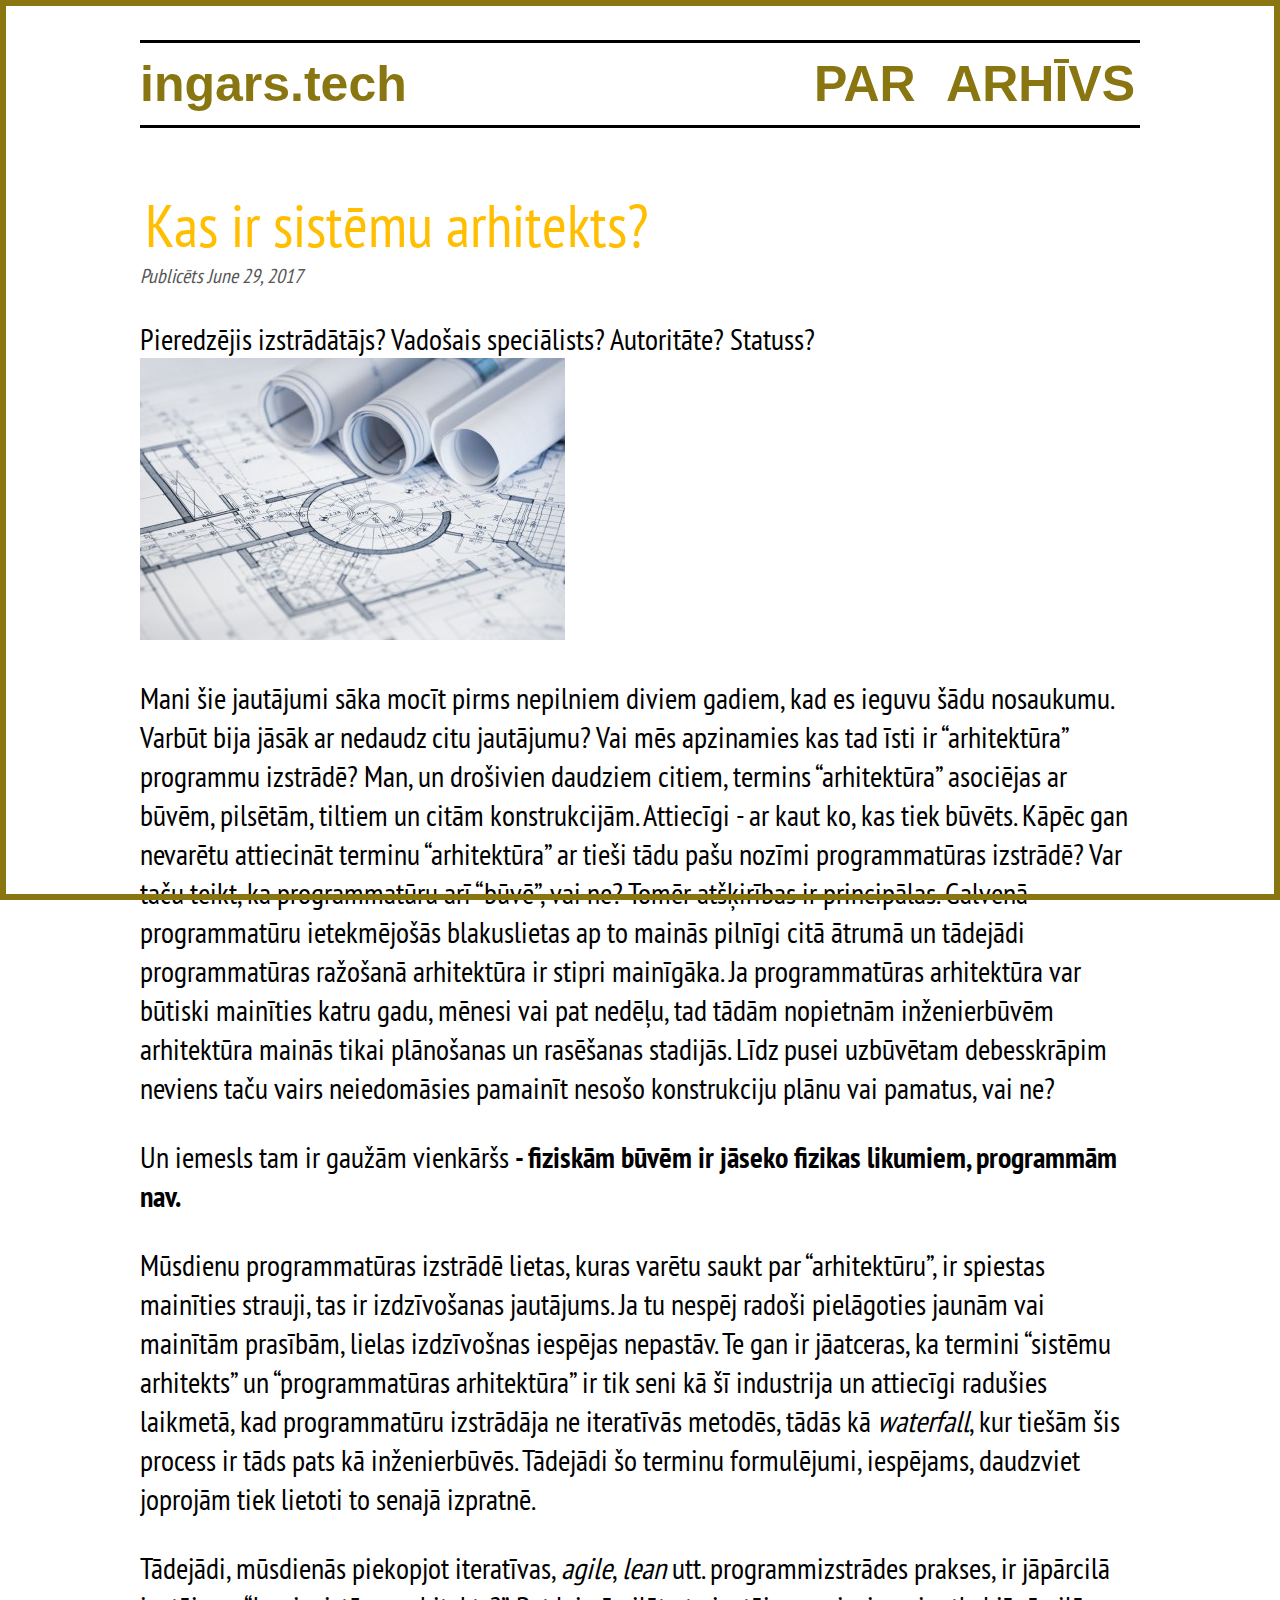
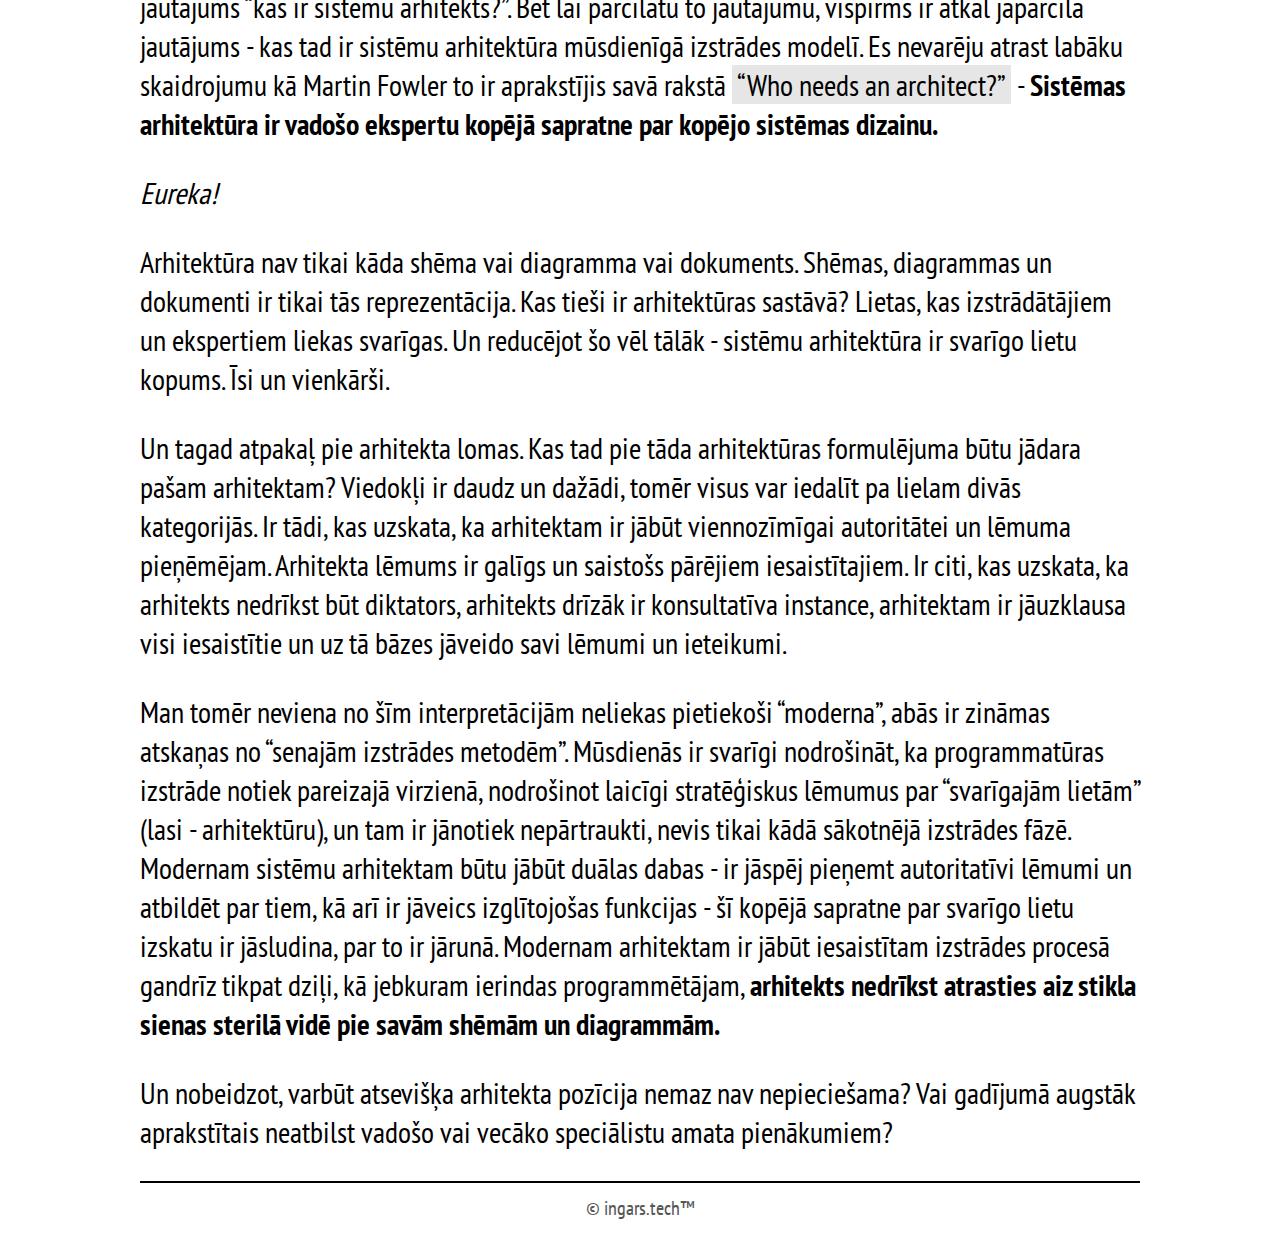
<file: posts/2017-06-29-kas-ir-sistemu-arhitekts.html>
<!doctype html>
<html lang="en">
    <head>
        <meta charset="utf-8">
        <meta http-equiv="x-ua-compatible" content="ie=edge">
        <meta name="viewport" content="width=device-width, initial-scale=1">
        <title>ingars.tech Kas ir sistēmu arhitekts?</title>
        <link href="https://fonts.googleapis.com/css?family=PT+Sans+Narrow|Ubuntu+Condensed" rel="stylesheet">
        <link rel="stylesheet" href="../css/default.css" />
    </head>
    <body>
        <div id="left"></div>
        <div id="right"></div>
        <div id="top"></div>
        <div id="bottom"></div>

        <div id="header">
            <div id="logo">
                <a href="../">ingars.tech</a>
            </div>
            <div id="navigation">
                <a href="../par.html">Par</a>
                <a href="../archive.html">Arhīvs</a>
            </div>
        </div>

        <div id="content">
            <h1>Kas ir sistēmu arhitekts?</h1>
            <div class="info">
    Publicēts June 29, 2017
    
</div>

<p>Pieredzējis izstrādātājs? Vadošais speciālists? Autoritāte? Statuss? <img src="../images/arch.jpg" /></p>
<p>Mani šie jautājumi sāka mocīt pirms nepilniem diviem gadiem, kad es ieguvu šādu nosaukumu. Varbūt bija jāsāk ar nedaudz citu jautājumu? <!--more-->Vai mēs apzinamies kas tad īsti ir “arhitektūra” programmu izstrādē? Man, un drošivien daudziem citiem, termins “arhitektūra” asociējas ar būvēm, pilsētām, tiltiem un citām konstrukcijām. Attiecīgi - ar kaut ko, kas tiek būvēts. Kāpēc gan nevarētu attiecināt terminu “arhitektūra” ar tieši tādu pašu nozīmi programmatūras izstrādē? Var taču teikt, ka programmatūru arī “būvē”, vai ne? Tomēr atšķirības ir principālas. Galvenā - programmatūru ietekmējošās blakuslietas ap to mainās pilnīgi citā ātrumā un tādejādi programmatūras ražošanā arhitektūra ir stipri mainīgāka. Ja programmatūras arhitektūra var būtiski mainīties katru gadu, mēnesi vai pat nedēļu, tad tādām nopietnām inženierbūvēm arhitektūra mainās tikai plānošanas un rasēšanas stadijās. Līdz pusei uzbūvētam debesskrāpim neviens taču vairs neiedomāsies pamainīt nesošo konstrukciju plānu vai pamatus, vai ne?</p>
<p>Un iemesls tam ir gaužām vienkāršs <strong>- fiziskām būvēm ir jāseko fizikas likumiem, programmām nav.</strong></p>
<p>Mūsdienu programmatūras izstrādē lietas, kuras varētu saukt par “arhitektūru”, ir spiestas mainīties strauji, tas ir izdzīvošanas jautājums. Ja tu nespēj radoši pielāgoties jaunām vai mainītām prasībām, lielas izdzīvošnas iespējas nepastāv. Te gan ir jāatceras, ka termini “sistēmu arhitekts” un “programmatūras arhitektūra” ir tik seni kā šī industrija un attiecīgi radušies laikmetā, kad programmatūru izstrādāja ne iteratīvās metodēs, tādās kā <em>waterfall</em>, kur tiešām šis process ir tāds pats kā inženierbūvēs. Tādejādi šo terminu formulējumi, iespējams, daudzviet joprojām tiek lietoti to senajā izpratnē.</p>
<p>Tādejādi, mūsdienās piekopjot iteratīvas, <em>agile</em>, <em>lean</em> utt. programmizstrādes prakses, ir jāpārcilā jautājums “kas ir sistēmu arhitekts?”. Bet lai pārcilātu to jautājumu, vispirms ir atkal jāpārcilā jautājums - kas tad ir sistēmu arhitektūra mūsdienīgā izstrādes modelī. Es nevarēju atrast labāku skaidrojumu kā Martin Fowler to ir aprakstījis savā rakstā <a href="https://martinfowler.com/ieeeSoftware/whoNeedsArchitect.pdf">“Who needs an architect?”</a> - <strong>Sistēmas arhitektūra ir vadošo ekspertu kopējā sapratne par kopējo sistēmas dizainu.</strong></p>
<p><em>Eureka!</em></p>
<p>Arhitektūra nav tikai kāda shēma vai diagramma vai dokuments. Shēmas, diagrammas un dokumenti ir tikai tās reprezentācija. Kas tieši ir arhitektūras sastāvā? Lietas, kas izstrādātājiem un ekspertiem liekas svarīgas. Un reducējot šo vēl tālāk - sistēmu arhitektūra ir svarīgo lietu kopums. Īsi un vienkārši.</p>
<p>Un tagad atpakaļ pie arhitekta lomas. Kas tad pie tāda arhitektūras formulējuma būtu jādara pašam arhitektam? Viedokļi ir daudz un dažādi, tomēr visus var iedalīt pa lielam divās kategorijās. Ir tādi, kas uzskata, ka arhitektam ir jābūt viennozīmīgai autoritātei un lēmuma pieņēmējam. Arhitekta lēmums ir galīgs un saistošs pārējiem iesaistītajiem. Ir citi, kas uzskata, ka arhitekts nedrīkst būt diktators, arhitekts drīzāk ir konsultatīva instance, arhitektam ir jāuzklausa visi iesaistītie un uz tā bāzes jāveido savi lēmumi un ieteikumi.</p>
<p>Man tomēr neviena no šīm interpretācijām neliekas pietiekoši “moderna”, abās ir zināmas atskaņas no “senajām izstrādes metodēm”. Mūsdienās ir svarīgi nodrošināt, ka programmatūras izstrāde notiek pareizajā virzienā, nodrošinot laicīgi stratēģiskus lēmumus par “svarīgajām lietām” (lasi - arhitektūru), un tam ir jānotiek nepārtraukti, nevis tikai kādā sākotnējā izstrādes fāzē. Modernam sistēmu arhitektam būtu jābūt duālas dabas - ir jāspēj pieņemt autoritatīvi lēmumi un atbildēt par tiem, kā arī ir jāveics izglītojošas funkcijas - šī kopējā sapratne par svarīgo lietu izskatu ir jāsludina, par to ir jārunā. Modernam arhitektam ir jābūt iesaistītam izstrādes procesā gandrīz tikpat dziļi, kā jebkuram ierindas programmētājam, <strong>arhitekts nedrīkst atrasties aiz stikla sienas sterilā vidē pie savām shēmām un diagrammām.</strong></p>
<p>Un nobeidzot, varbūt atsevišķa arhitekta pozīcija nemaz nav nepieciešama? Vai gadījumā augstāk aprakstītais neatbilst vadošo vai vecāko speciālistu amata pienākumiem?</p>

        </div>

        <div id="footer">
            © ingars.tech™
        </div>
    </body>
</html>
</file>
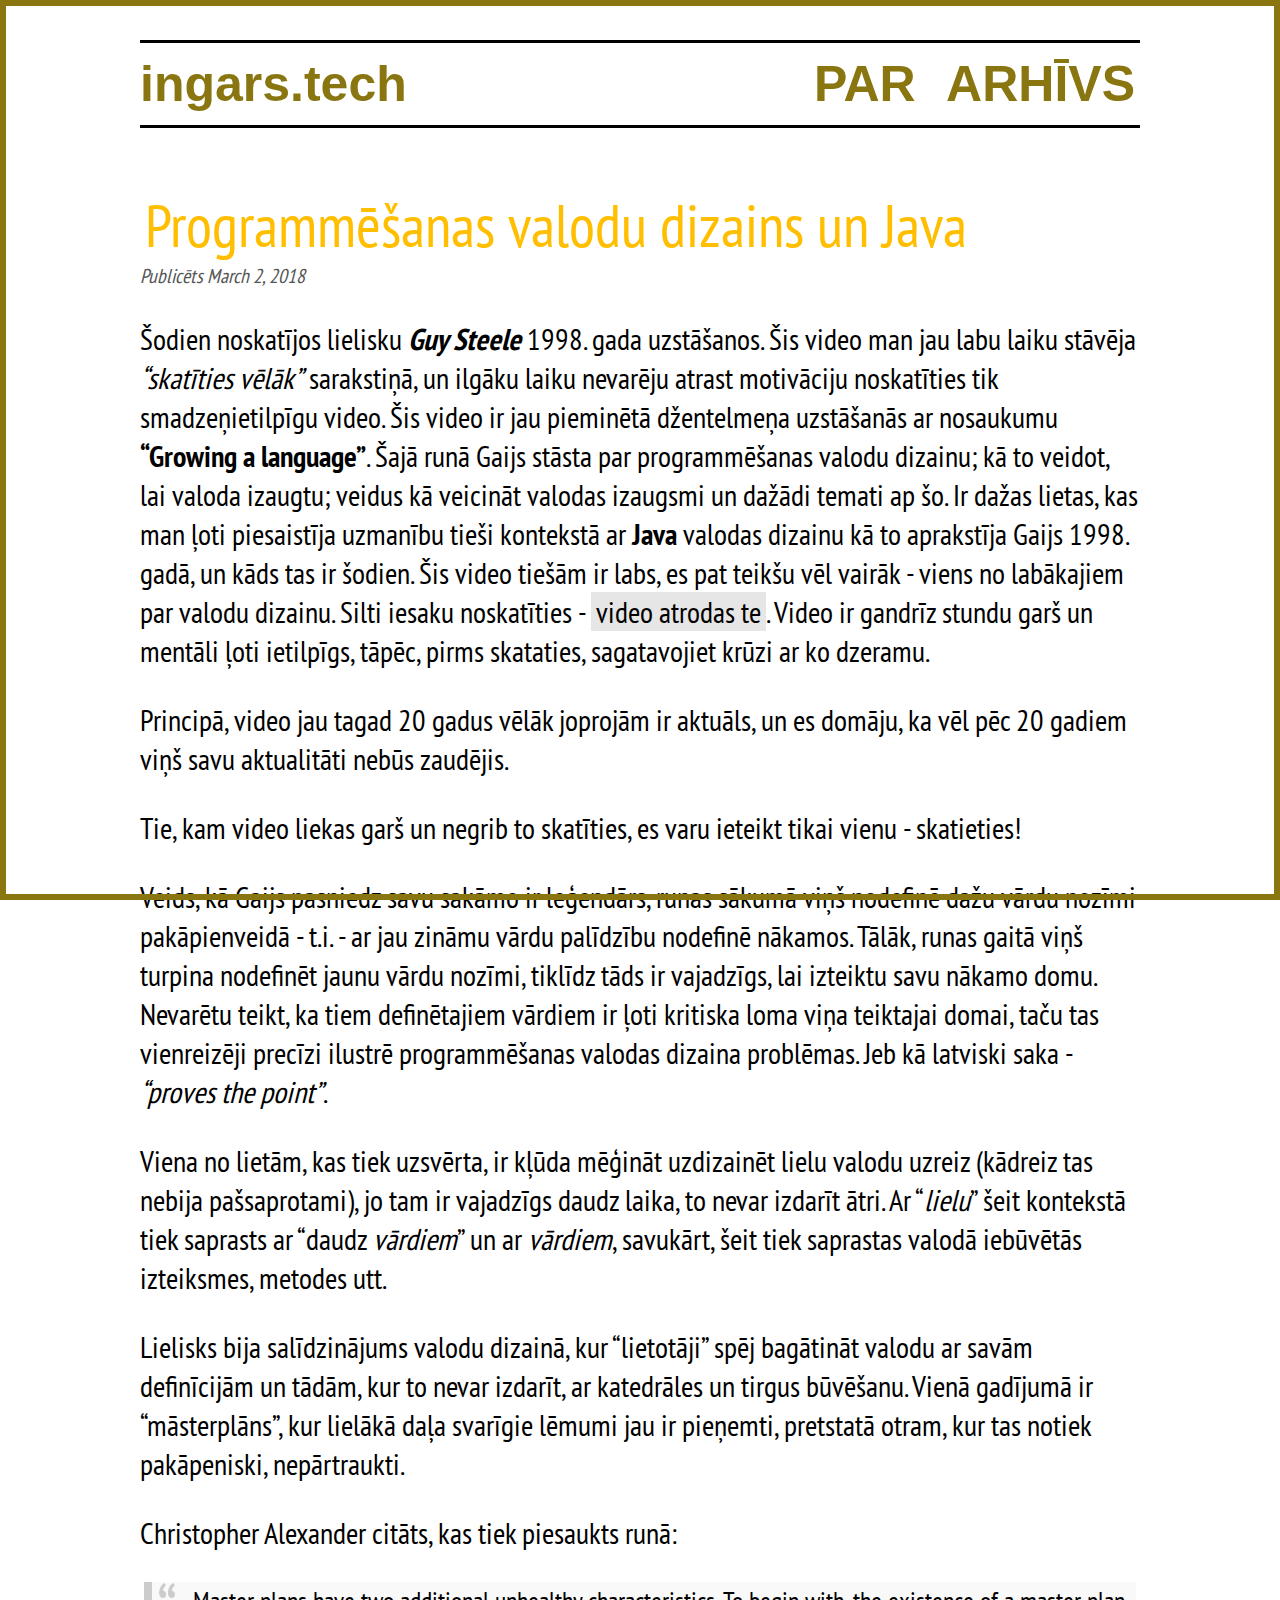
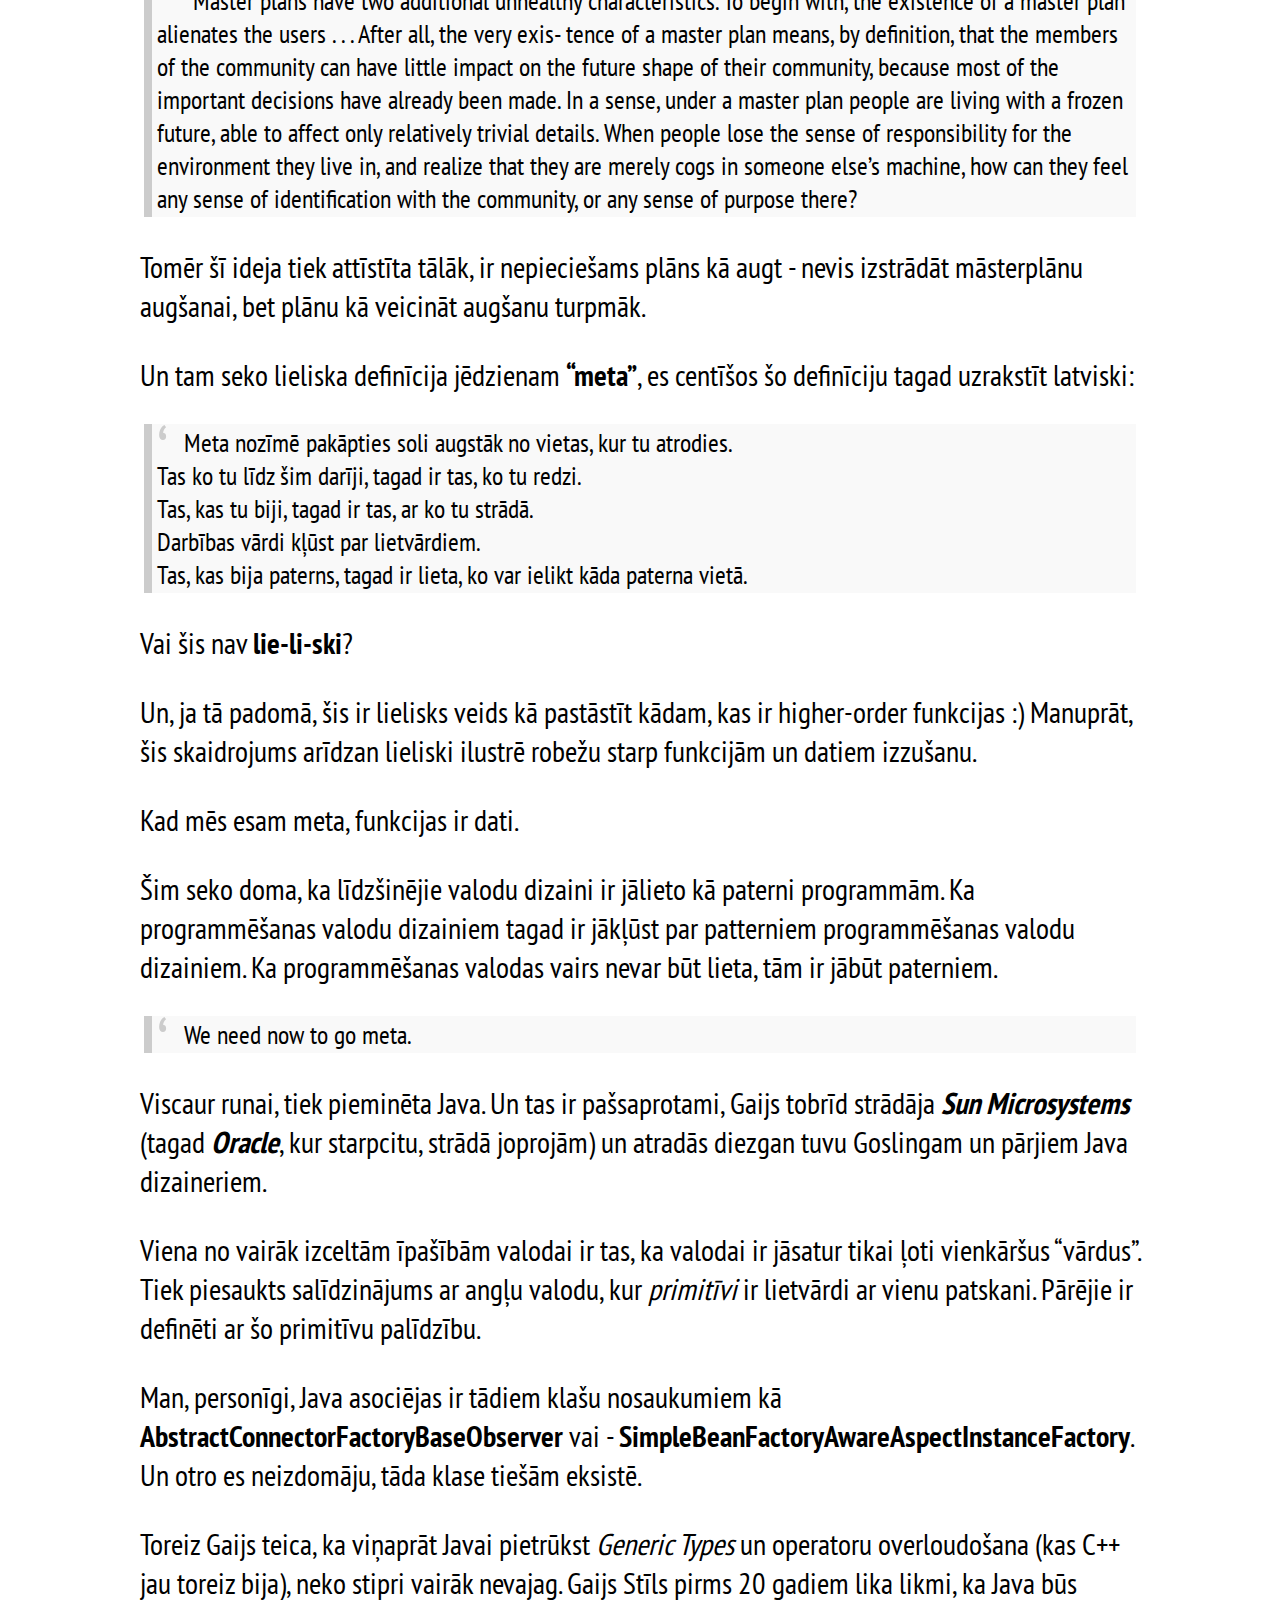
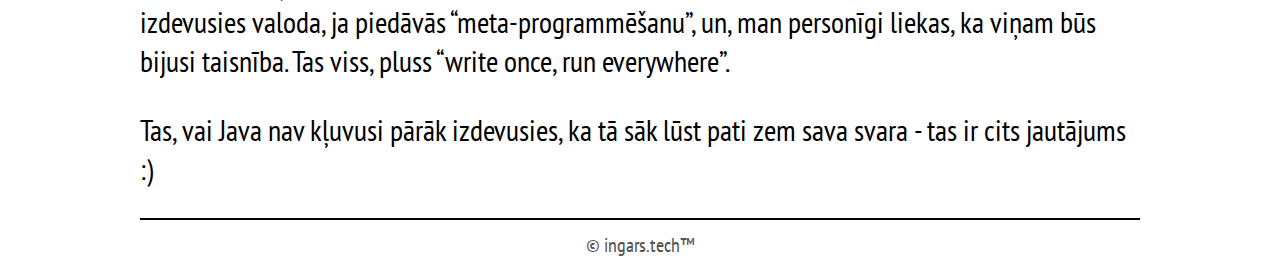
<file: posts/2018-03-02-programmesanas-valodu-dizains-un-java.html>
<!doctype html>
<html lang="en">
    <head>
        <meta charset="utf-8">
        <meta http-equiv="x-ua-compatible" content="ie=edge">
        <meta name="viewport" content="width=device-width, initial-scale=1">
        <title>ingars.tech Programmēšanas valodu dizains un Java</title>
        <link href="https://fonts.googleapis.com/css?family=PT+Sans+Narrow|Ubuntu+Condensed" rel="stylesheet">
        <link rel="stylesheet" href="../css/default.css" />
    </head>
    <body>
        <div id="left"></div>
        <div id="right"></div>
        <div id="top"></div>
        <div id="bottom"></div>

        <div id="header">
            <div id="logo">
                <a href="../">ingars.tech</a>
            </div>
            <div id="navigation">
                <a href="../par.html">Par</a>
                <a href="../archive.html">Arhīvs</a>
            </div>
        </div>

        <div id="content">
            <h1>Programmēšanas valodu dizains un Java</h1>
            <div class="info">
    Publicēts March  2, 2018
    
</div>

<p>Šodien noskatījos lielisku <strong><em>Guy Steele</em></strong> 1998. gada uzstāšanos. Šis video man jau labu laiku stāvēja <em>“skatīties vēlāk”</em> sarakstiņā, un ilgāku laiku nevarēju atrast motivāciju noskatīties tik smadzeņietilpīgu video. Šis video ir jau pieminētā džentelmeņa uzstāšanās ar nosaukumu <strong>“Growing a language”</strong>. Šajā runā Gaijs stāsta par programmēšanas valodu dizainu; kā to veidot, lai valoda izaugtu; veidus kā veicināt valodas izaugsmi un dažādi temati ap šo. Ir dažas lietas, kas man ļoti piesaistīja uzmanību tieši kontekstā ar <strong>Java</strong> valodas dizainu kā to aprakstīja Gaijs 1998. gadā, un kāds tas ir šodien. <!--more--> Šis video tiešām ir labs, es pat teikšu vēl vairāk - viens no labākajiem par valodu dizainu. Silti iesaku noskatīties - <a href="https://www.youtube.com/watch?v=_ahvzDzKdB0">video atrodas te</a>. Video ir gandrīz stundu garš un mentāli ļoti ietilpīgs, tāpēc, pirms skataties, sagatavojiet krūzi ar ko dzeramu.</p>
<p>Principā, video jau tagad 20 gadus vēlāk joprojām ir aktuāls, un es domāju, ka vēl pēc 20 gadiem viņš savu aktualitāti nebūs zaudējis.</p>
<p>Tie, kam video liekas garš un negrib to skatīties, es varu ieteikt tikai vienu - skatieties!</p>
<p>Veids, kā Gaijs pasniedz savu sakāmo ir leģendārs, runas sākumā viņš nodefinē dažu vārdu nozīmi pakāpienveidā - t.i. - ar jau zināmu vārdu palīdzību nodefinē nākamos. Tālāk, runas gaitā viņš turpina nodefinēt jaunu vārdu nozīmi, tiklīdz tāds ir vajadzīgs, lai izteiktu savu nākamo domu. Nevarētu teikt, ka tiem definētajiem vārdiem ir ļoti kritiska loma viņa teiktajai domai, taču tas vienreizēji precīzi ilustrē programmēšanas valodas dizaina problēmas. Jeb kā latviski saka - <em>“proves the point”</em>.</p>
<p>Viena no lietām, kas tiek uzsvērta, ir kļūda mēģināt uzdizainēt lielu valodu uzreiz (kādreiz tas nebija pašsaprotami), jo tam ir vajadzīgs daudz laika, to nevar izdarīt ātri. Ar “<em>lielu</em>” šeit kontekstā tiek saprasts ar “daudz <em>vārdiem</em>” un ar <em>vārdiem</em>, savukārt, šeit tiek saprastas valodā iebūvētās izteiksmes, metodes utt.</p>
<p>Lielisks bija salīdzinājums valodu dizainā, kur “lietotāji” spēj bagātināt valodu ar savām definīcijām un tādām, kur to nevar izdarīt, ar katedrāles un tirgus būvēšanu. Vienā gadījumā ir “māsterplāns”, kur lielākā daļa svarīgie lēmumi jau ir pieņemti, pretstatā otram, kur tas notiek pakāpeniski, nepārtraukti.</p>
<p>Christopher Alexander citāts, kas tiek piesaukts runā:</p>
<blockquote>
<p>Master plans have two additional unhealthy characteristics. To begin with, the existence of a master plan alienates the users . . . After all, the very exis- tence of a master plan means, by definition, that the members of the community can have little impact on the future shape of their community, because most of the important decisions have already been made. In a sense, under a master plan people are living with a frozen future, able to affect only relatively trivial details. When people lose the sense of responsibility for the environment they live in, and realize that they are merely cogs in someone else’s machine, how can they feel any sense of identification with the community, or any sense of purpose there?</p>
</blockquote>
<p>Tomēr šī ideja tiek attīstīta tālāk, ir nepieciešams plāns kā augt - nevis izstrādāt māsterplānu augšanai, bet plānu kā veicināt augšanu turpmāk.</p>
<p>Un tam seko lieliska definīcija jēdzienam <strong>“meta”</strong>, es centīšos šo definīciju tagad uzrakstīt latviski:</p>
<blockquote>
<p>Meta nozīmē pakāpties soli augstāk no vietas, kur tu atrodies. <br /> Tas ko tu līdz šim darīji, tagad ir tas, ko tu redzi. <br /> Tas, kas tu biji, tagad ir tas, ar ko tu strādā. <br /> Darbības vārdi kļūst par lietvārdiem. <br /> Tas, kas bija paterns, tagad ir lieta, ko var ielikt kāda paterna vietā.</p>
</blockquote>
<p>Vai šis nav <strong>lie-li-ski</strong>?</p>
<p>Un, ja tā padomā, šis ir lielisks veids kā pastāstīt kādam, kas ir higher-order funkcijas :) Manuprāt, šis skaidrojums arīdzan lieliski ilustrē robežu starp funkcijām un datiem izzušanu.</p>
<p>Kad mēs esam meta, funkcijas ir dati.</p>
<p>Šim seko doma, ka līdzšinējie valodu dizaini ir jālieto kā paterni programmām. Ka programmēšanas valodu dizainiem tagad ir jākļūst par patterniem programmēšanas valodu dizainiem. Ka programmēšanas valodas vairs nevar būt lieta, tām ir jābūt paterniem.</p>
<blockquote>
<p>We need now to go meta.</p>
</blockquote>
<p>Viscaur runai, tiek pieminēta Java. Un tas ir pašsaprotami, Gaijs tobrīd strādāja <strong><em>Sun Microsystems</em></strong> (tagad <strong><em>Oracle</em></strong>, kur starpcitu, strādā joprojām) un atradās diezgan tuvu Goslingam un pārjiem Java dizaineriem.</p>
<p>Viena no vairāk izceltām īpašībām valodai ir tas, ka valodai ir jāsatur tikai ļoti vienkāršus “vārdus”. Tiek piesaukts salīdzinājums ar angļu valodu, kur <em>primitīvi</em> ir lietvārdi ar vienu patskani. Pārējie ir definēti ar šo primitīvu palīdzību.</p>
<p>Man, personīgi, Java asociējas ir tādiem klašu nosaukumiem kā <strong>AbstractConnectorFactoryBaseObserver</strong> vai - <strong>SimpleBeanFactoryAwareAspectInstanceFactory</strong>. Un otro es neizdomāju, tāda klase tiešām eksistē.</p>
<p>Toreiz Gaijs teica, ka viņaprāt Javai pietrūkst <em>Generic Types</em> un operatoru overloudošana (kas C++ jau toreiz bija), neko stipri vairāk nevajag. Gaijs Stīls pirms 20 gadiem lika likmi, ka Java būs izdevusies valoda, ja piedāvās “meta-programmēšanu”, un, man personīgi liekas, ka viņam būs bijusi taisnība. Tas viss, pluss “write once, run everywhere”.</p>
<p>Tas, vai Java nav kļuvusi pārāk izdevusies, ka tā sāk lūst pati zem sava svara - tas ir cits jautājums :)</p>

        </div>

        <div id="footer">
            © ingars.tech™
        </div>
    </body>
</html>
</file>
<file: css/default.css>
body{color:black;font-size:18px;font-family:'PT Sans Narrow',sans-serif;margin:10px auto 2px auto;width:316px}img{max-width:100%;height:auto;width:auto\9}a{font-family:'PT Sans Narrow',sans-serif;font-size:18px;color:black}code{background:#F8F8FF;border:black dashed 1px;padding-left:5px;padding-right:5px}blockquote{font-size:16px;background:#f9f9f9;border-left:4px solid #ccc;margin:2px 4px;padding:2px 5px;quotes:"\201C""\201D""\2018""\2019"}blockquote:before{color:#ccc;content:open-quote;font-size:40px;line-height:12px;margin-right:10px;vertical-align:-0.4em}blockquote p{display:inline}a:link{color:black;text-decoration:none;background-color:#E6E6E6;padding-left:5px;padding-right:5px}a:visited{color:black;background-color:#E6E6E6;padding-left:5px;padding-right:5px}a:hover{color:#FFBF00;text-decoration:none;background-color:black;padding-left:5px;padding-right:5px}a:active{color:#FFBF00;text-decoration:none;background-color:black;padding-left:5px;padding-right:5px}div#title{font-family:'PT Sans Narrow',sans-serif;font-size:22px;color:black;padding-left:5px;padding-right:5px;background-color:white;margin-top:50px;line-height:40px}.ta:link{color:#E4BA12;font-size:40px;text-decoration:none;padding-left:5px;padding-right:5px;background-color:white}.ta:visited{color:#E4BA12;background-color:white}.ta:hover{color:#897610;text-decoration:none;background-color:white;padding-left:5px;padding-right:5px}.ta:active{color:#E4BA12;text-decoration:none;padding-left:5px;padding-right:5px}.link_more{font-family:'PT Sans Narrow',sans-serif;font-size:18px;color:#897610;padding-left:5px;padding-right:5px;background-color:white}.link_more:link{color:#897610;text-decoration:underline;padding-left:5px;padding-right:5px;background-color:white}.link_more:visited{color:#897610;background-color:white}.link_more:hover{color:#FFBF00;text-decoration:underline;padding-left:5px;padding-right:5px;background-color:white}.link_more:active{color:#FFBF00;text-decoration:none;padding-left:5px;padding-right:5px}div#header{border-bottom:3px solid black;border-top:3px solid black;font-family:'Ubuntu Condensed',sans-serif;margin-top:40px;margin-bottom:30px;padding:12px 0px 12px 0px}div#header a{color:#897610;font-family:'Ubuntu Condensed',sans-serif;background-color:white}div#logo a{color:#897610;background-color:white;float:left;font-size:23px;font-weight:bold;text-decoration:none;padding:0}div#header #navigation{text-align:right}div#header #navigation a{color:#897610;font-size:18px;font-weight:bold;margin-left:12px;text-decoration:none;text-transform:uppercase}div#header #navigation a:link{color:#897610;font-size:18px;font-weight:bold;margin-left:12px;text-decoration:none;text-transform:uppercase}div#header #navigation a:visited{color:#897610;font-size:18px;font-weight:bold;margin-left:12px;text-decoration:none;text-transform:uppercase}div#header #navigation a:hover{color:black;font-size:18px;font-weight:bold;margin-left:12px;text-decoration:none;text-transform:uppercase}div#footer{border-top:solid 2px black;color:#555;font-size:12px;margin-top:30px;margin-bottom:10px;padding:12px 0px 12px 0px;text-align:center}h1{font-family:'PT Sans Narrow',sans-serif;font-size:30px;color:#FFBF00;font-weight:normal;padding-left:5px;padding-right:5px;line-height:35px;margin-top:50px;margin-bottom:1px}h2{font-size:30px}div.info{color:#555;font-size:14px;font-style:italic}@media only screen and (min-width:560px){body{color:black;font-size:24px;margin:0px auto 0px auto;width:560px}}@media only screen and (min-width:800px){body{color:black;font-size:24px;margin:0px auto 0px auto;width:800px}#top,#bottom,#left,#right{background:#897610;position:fixed}#left,#right{top:0;bottom:0;width:6px}#left{left:0}#right{right:0}#top,#bottom{left:0;right:0;height:6px}#top{top:0}#bottom{bottom:0}}@media only screen and (min-width:1000px){body{color:black;font-size:30px;margin:0px auto 0px auto;width:1000px}div#header{border-bottom:3px solid black;border-top:3px solid black;font-family:'Ubuntu Condensed',sans-serif;margin-top:40px;margin-bottom:30px;padding:12px 0px 12px 0px}div#header a{color:#897610;font-family:'Ubuntu Condensed',sans-serif;background-color:white}div#logo a{color:#897610;background-color:white;float:left;font-size:50px;font-weight:bold;text-decoration:none;padding:0}div#header #navigation{text-align:right}div#header #navigation a{color:#897610;font-size:50px;font-weight:bold;margin-left:12px;text-decoration:none;text-transform:uppercase}div#header #navigation a:link{color:#897610;font-size:50px;font-weight:bold;margin-left:12px;text-decoration:none;text-transform:uppercase}div#header #navigation a:visited{color:#897610;font-size:50px;font-weight:bold;margin-left:12px;text-decoration:none;text-transform:uppercase}div#header #navigation a:hover{color:black;font-size:50px;font-weight:bold;margin-left:12px;text-decoration:none;text-transform:uppercase}div#footer{border-top:solid 2px black;color:#555;font-size:12px;margin-top:30px;margin-bottom:10px;padding:12px 0px 12px 0px;text-align:center}a{font-family:'PT Sans Narrow',sans-serif;font-size:30px;color:black}blockquote{font-size:26px;background:#f9f9f9;border-left:8px solid #ccc;margin:2px 4px;padding:2px 5px;quotes:"\201C""\201D""\2018""\2019"}blockquote:before{color:#ccc;content:open-quote;font-size:70px;line-height:10px;margin-right:10px;vertical-align:-0.4em}h1{font-family:'PT Sans Narrow',sans-serif;font-size:60px;color:#FFBF00;font-weight:normal;padding-left:5px;padding-right:5px;line-height:55px;margin-top:70px;margin-bottom:10px}h2{font-size:30px}.link_more{font-family:'PT Sans Narrow',sans-serif;font-size:28px;color:#897610;padding-left:5px;padding-right:5px;background-color:white}.link_more:link{color:#897610;text-decoration:underline;padding-left:5px;padding-right:5px;background-color:white}.link_more:visited{color:#897610;background-color:white}.link_more:hover{color:#FFBF00;text-decoration:underline;padding-left:5px;padding-right:5px;background-color:white}.link_more:active{color:#FFBF00;text-decoration:none;padding-left:5px;padding-right:5px}div.info{color:#555;font-size:20px;font-style:italic}div#footer{border-top:solid 2px black;color:#555;font-size:20px;margin-top:30px;margin-bottom:10px;padding:12px 0px 12px 0px;text-align:center}blockquote p{display:inline}#top,#bottom,#left,#right{background:#897610;position:fixed}#left,#right{top:0;bottom:0;width:6px}#left{left:0}#right{right:0}#top,#bottom{left:0;right:0;height:6px}#top{top:0}#bottom{bottom:0}}
</file>
